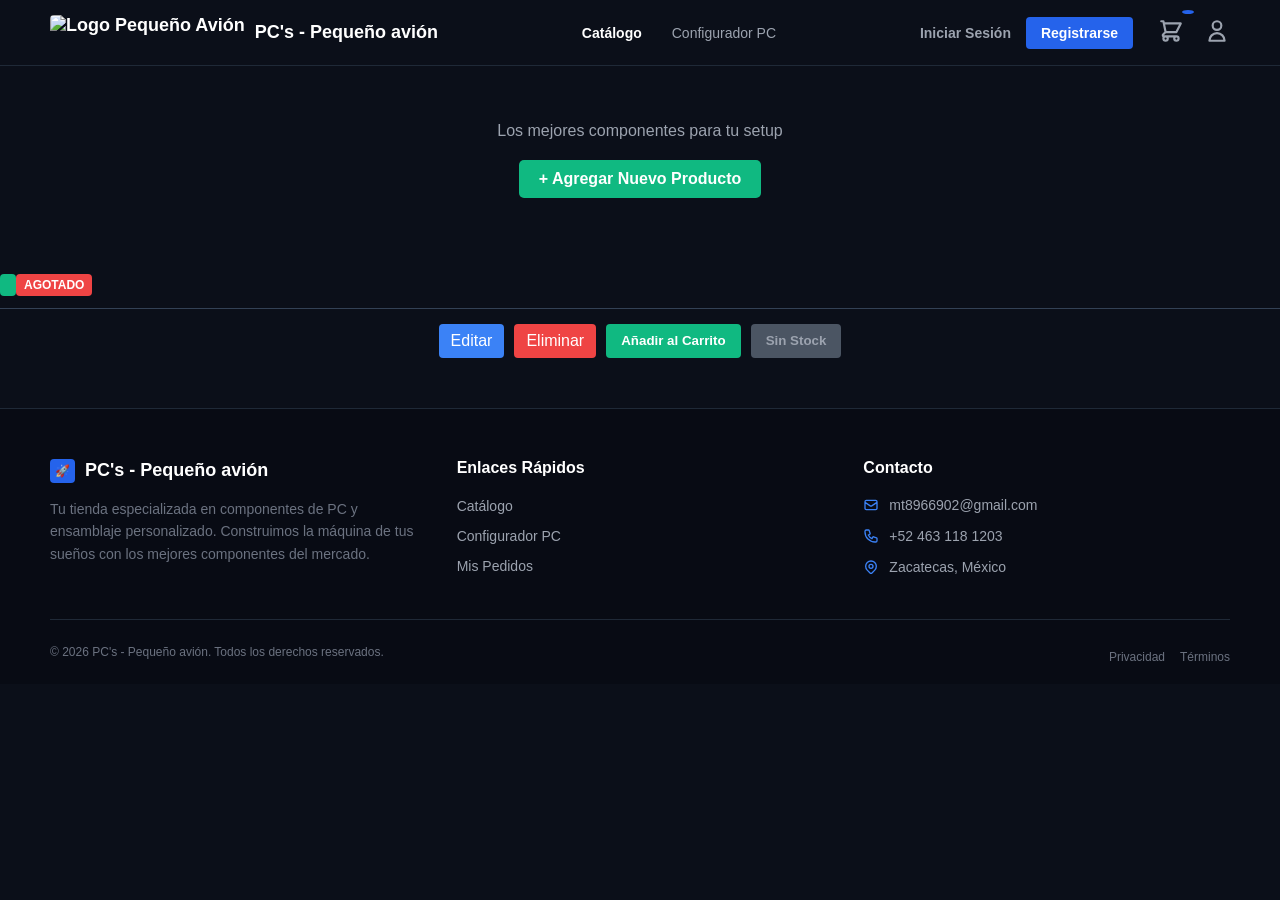
<file: src/main/resources/templates/index.html>
<!DOCTYPE html>
<!-- =========================================================
     VISTA: catalogo.html
     Página del catálogo de productos de la tienda.
     
     Muestra:
     - Productos dinámicos
     - Carrito de compras
     - Opciones administrativas
     - Navbar dinámica según sesión
     ========================================================= -->

<html xmlns:th="http://www.thymeleaf.org"
      xmlns:sec="http://www.thymeleaf.org/extras/spring-security">

    <head>
        <meta charset="UTF-8">

        <!-- Título dinámico enviado desde el controlador -->
        <title th:text="${titulo}"></title>

        <!-- Favicon de la aplicación -->
        <link rel="icon" type="image/png" th:href="@{/img/favicon.png}">

        <!-- Hoja de estilos principal -->
        <link rel="stylesheet" th:href="@{/css/style.css}">
        <!-- /head -->
    </head>

    <!-- Estilos generales de la página -->
    <body style="background-color: #0b0f19; color: white; margin: 0; font-family: sans-serif;">

        <!-- ================= NAVBAR SUPERIOR ================= -->
        <!-- Cambia dependiendo si el usuario inició sesión -->
        <nav style="display: flex; justify-content: space-between; align-items: center; padding: 15px 50px; background-color: #0b0f19; border-bottom: 1px solid #1f2937;">

            <!-- Logo + nombre de la tienda -->
            <a th:href="@{/}" style="font-size: 18px; font-weight: bold; color: white; text-decoration: none; display: flex; align-items: center; gap: 10px;">

                <!-- Imagen del logo -->
                <img th:src="@{/img/favicon.png}" alt="Logo Pequeño Avión"
                     style="height: 35px; width: auto; border-radius: 4px;">

                PC's - Pequeño avión
            </a>

            <!-- Enlaces principales -->
            <div style="display: flex; gap: 30px;">

                <!-- Catálogo resaltado porque es la vista actual -->
                <a th:href="@{/catalogo}"
                   style="color: white; text-decoration: none; font-size: 14px; font-weight: bold;">
                    Catálogo
                </a>

                <!-- Acceso al configurador -->
                <a th:href="@{/configurador}"
                   style="color: #9ca3af; text-decoration: none; font-size: 14px; transition: 0.3s;"
                   onmouseover="this.style.color = 'white'"
                   onmouseout="this.style.color = '#9ca3af'">
                    Configurador PC
                </a>
            </div>

            <!-- Zona derecha: sesión, carrito y perfil -->
            <div style="display: flex; gap: 25px; align-items: center;">

                <!-- CASO 1: Usuario NO logueado -->
                <span th:if="${!logueado}"
                      style="display: flex; gap: 15px; align-items: center;">

                    <a th:href="@{/login}"
                       style="color: #9ca3af; text-decoration: none; font-size: 14px; font-weight: bold;">
                        Iniciar Sesión
                    </a>

                    <a th:href="@{/registro}"
                       style="background: #2563eb; color: white; padding: 8px 15px; text-decoration: none; border-radius: 4px; font-size: 14px; font-weight: bold;">
                        Registrarse
                    </a>
                </span>
                <!-- /CASO 1 -->

                <!-- CASO 2: Usuario SÍ logueado -->
                <span th:if="${logueado}"
                      style="display: flex; gap: 20px; align-items: center;">

                    <!-- Ícono del carrito -->
                    <a th:href="@{/carrito}"
                       style="color: #9ca3af; text-decoration: none; position: relative;"
                       title="Ver Carrito">

                        <svg xmlns="http://www.w3.org/2000/svg"
                             fill="none"
                             viewBox="0 0 24 24"
                             stroke="currentColor"
                             style="width: 26px; height: 26px;">

                        <path stroke-linecap="round"
                              stroke-linejoin="round"
                              stroke-width="2"
                              d="M3 3h2l.4 2M7 13h10l4-8H5.4M7 13L5.4 5M7 13l-2.293 2.293c-.63.63-.184 1.707.707 1.707H17m0 0a2 2 0 100 4 2 2 0 000-4zm-8 2a2 2 0 11-4 0 2 2 0 014 0z" />
                        </svg>

                        <!-- Badge dinámico del carrito -->
                        <!-- Si cantidadCarrito es null -> muestra 0 -->
                        <span id="cart-badge"
                              th:text="${cantidadCarrito != null ? cantidadCarrito : 0}"
                              style="position: absolute; top: -8px; right: -10px; background: #2563eb; color: white; border-radius: 50%; padding: 2px 6px; font-size: 11px; font-weight: bold;">
                        </span>
                    </a>

                    <!-- Ícono de perfil -->
                    <a th:href="@{/perfil}"
                       style="color: #9ca3af; text-decoration: none;"
                       title="Mi Cuenta">

                        <svg xmlns="http://www.w3.org/2000/svg"
                             fill="none"
                             viewBox="0 0 24 24"
                             stroke="currentColor"
                             style="width: 26px; height: 26px;">

                        <path stroke-linecap="round"
                              stroke-linejoin="round"
                              stroke-width="2"
                              d="M16 7a4 4 0 11-8 0 4 4 0 018 0zM12 14a7 7 0 00-7 7h14a7 7 0 00-7-7z" />
                        </svg>
                    </a>
                </span>
                <!-- /CASO 2 -->
            </div>
        </nav>
        <!-- /nav -->

        <!-- ================= CABECERA DEL CATÁLOGO ================= -->
        <div class="header"
             style="text-align: center; padding: 40px 20px; position: relative;">

            <!-- Título principal -->
            <h1 th:text="${titulo}" style="margin: 0 0 10px 0;"></h1>

            <!-- Texto secundario -->
            <p style="color: #9ca3af; margin-bottom: 20px;">
                Los mejores componentes para tu setup
            </p>

            <!-- Botón visible solo para administradores -->
            <div th:if="${esAdmin}">

                <!-- Redirige al formulario de nuevo producto -->
                <a th:href="@{/nuevo}"
                   style="background-color: #10b981; color: white; padding: 10px 20px; text-decoration: none; border-radius: 5px; font-weight: bold; display: inline-block;">

                    + Agregar Nuevo Producto
                </a>
            </div>
        </div>
        <!-- /header -->

        <!-- ================= CUADRÍCULA DE PRODUCTOS ================= -->
        <div class="grid">

            <!-- Recorre todos los productos enviados desde Spring -->
            <div class="card" th:each="p : ${listaProductos}">

                <!-- Imagen del producto -->
                <div class="image-container">

                    <!-- Si no existe imagen, usa placeholder -->
                    <img th:src="${p.imagenUrl != null && p.imagenUrl != ''} ? ${p.imagenUrl} : 'https://via.placeholder.com/150'"
                         class="product-img">
                </div>

                <!-- SKU -->
                <span class="sku" th:text="'SKU: ' + ${p.sku}"></span>

                <!-- Nombre -->
                <h3 th:text="${p.nombre}"></h3>

                <!-- Marca y modelo -->
                <p th:text="${p.marca} + ' | ' + ${p.modelo}"></p>

                <!-- Precio formateado -->
                <div class="price"
                     th:text="'$' + ${#numbers.formatDecimal(p.precio, 1, 'COMMA', 2, 'POINT')}">
                </div>

                <!-- Stock disponible -->
                <span th:if="${p.stock > 0}"
                      class="badge"
                      th:text="${p.stock} + ' en stock'"
                      style="background: #10b981; padding: 4px 8px; border-radius: 4px; font-size: 12px; font-weight: bold;">
                </span>

                <!-- Producto agotado -->
                <span th:if="${p.stock <= 0}"
                      class="badge"
                      style="background: #ef4444; padding: 4px 8px; border-radius: 4px; font-size: 12px; font-weight: bold;">

                    AGOTADO
                </span>

                <!-- Zona de acciones -->
                <div class="card-actions"
                     style="margin-top: 15px; border-top: 1px solid #334155; padding-top: 15px; display: flex; gap: 10px; justify-content: center; flex-wrap: wrap;">

                    <!-- Botón Editar (solo admin) -->
                    <a th:if="${esAdmin}"
                       th:href="@{/editar/{id}(id=${p.id})}"
                       class="btn-edit"
                       style="background: #3b82f6; color: white; padding: 8px 12px; text-decoration: none; border-radius: 4px;">

                        Editar
                    </a>

                    <!-- Botón Eliminar (solo admin) -->
                    <a th:if="${esAdmin}"
                       th:href="@{/eliminar/{id}(id=${p.id})}"
                       class="btn-delete"
                       onclick="return confirm('¿Estás seguro de eliminar este producto?');"
                       style="background: #ef4444; color: white; padding: 8px 12px; text-decoration: none; border-radius: 4px;">

                        Eliminar
                    </a>

                    <!-- Botón añadir al carrito -->
                    <button th:if="${p.stock > 0}"
                            type="button"
                            class="btn-comprar"
                            th:onclick="'agregarAlCarrito(' + ${p.id} + ')'"
                            style="background: #10b981; color: white; border: none; padding: 8px 15px; border-radius: 4px; cursor: pointer; font-weight: bold;">

                        Añadir al Carrito
                    </button>

                    <!-- Botón deshabilitado si no hay stock -->
                    <button th:if="${p.stock <= 0}"
                            type="button"
                            class="btn-comprar"
                            disabled
                            style="background: #4b5563; color: #9ca3af; border: none; padding: 8px 15px; border-radius: 4px; cursor: not-allowed; font-weight: bold;">

                        Sin Stock
                    </button>

                </div>
                <!-- /card-actions -->

            </div>
            <!-- /card -->

        </div>
        <!-- /grid -->

        <!-- ================= SCRIPT DEL CARRITO ================= -->
        <!-- Añade productos sin recargar la página -->
        <script>

            /* Función para agregar productos al carrito */
            function agregarAlCarrito(productoId) {

                /* Petición AJAX al backend */
                fetch('/carrito/agregar-ajax/' + productoId, {
                    method: 'POST'
                })

                        /* Convierte la respuesta a texto */
                        .then(response => response.text())

                        /* Actualiza el badge del carrito */
                        .then(cantidadActualizada => {
                            document.getElementById('cart-badge').innerText =
                                    cantidadActualizada;
                        })

                        /* Manejo básico de errores */
                        .catch(error =>
                            console.error('Hubo un error:', error)
                        );
            }

        </script>
        <!-- /script -->

        <!-- /body -->
    </body>

    <!-- ================= FOOTER ================= -->
    <footer style="background-color: #080b14; border-top: 1px solid #1f2937; padding: 50px 50px 20px 50px; color: #9ca3af; font-family: sans-serif; margin-top: 50px;">

        <!-- Contenedor principal -->
        <div style="max-width: 1200px; margin: 0 auto; display: flex; flex-wrap: wrap; justify-content: space-between; gap: 40px;">

            <!-- Columna: Logo y descripción -->
            <div style="flex: 1; min-width: 250px;">

                <!-- Logo del footer -->
                <a th:href="@{/}"
                   style="font-size: 18px; font-weight: bold; color: white; text-decoration: none; display: flex; align-items: center; gap: 10px; margin-bottom: 15px;">

                    <span style="background: #2563eb; padding: 5px; border-radius: 4px; font-size: 12px;">
                        🚀
                    </span>

                    PC's - Pequeño avión
                </a>

                <!-- Descripción de la tienda -->
                <p style="font-size: 14px; line-height: 1.6; color: #6b7280;">
                    Tu tienda especializada en componentes de PC y ensamblaje personalizado.
                    Construimos la máquina de tus sueños con los mejores componentes del mercado.
                </p>
            </div>

            <!-- Columna: enlaces rápidos -->
            <div style="flex: 1; min-width: 200px;">

                <h3 style="color: white; font-size: 16px; margin-top: 0; margin-bottom: 20px;">
                    Enlaces Rápidos
                </h3>

                <ul style="list-style: none; padding: 0; margin: 0; display: flex; flex-direction: column; gap: 12px;">

                    <li>
                        <a th:href="@{/catalogo}"
                           style="color: #9ca3af; text-decoration: none; font-size: 14px; transition: color 0.3s;"
                           onmouseover="this.style.color = 'white'"
                           onmouseout="this.style.color = '#9ca3af'">

                            Catálogo
                        </a>
                    </li>

                    <li>
                        <a th:href="@{/configurador}"
                           style="color: #9ca3af; text-decoration: none; font-size: 14px; transition: color 0.3s;"
                           onmouseover="this.style.color = 'white'"
                           onmouseout="this.style.color = '#9ca3af'">

                            Configurador PC
                        </a>
                    </li>

                    <li>
                        <a th:href="@{/mis-pedidos}"
                           style="color: #9ca3af; text-decoration: none; font-size: 14px; transition: color 0.3s;"
                           onmouseover="this.style.color = 'white'"
                           onmouseout="this.style.color = '#9ca3af'">

                            Mis Pedidos
                        </a>
                    </li>

                </ul>
            </div>

            <!-- Columna: información de contacto -->
            <div style="flex: 1; min-width: 250px;">

                <h3 style="color: white; font-size: 16px; margin-top: 0; margin-bottom: 20px;">
                    Contacto
                </h3>

                <ul style="list-style: none; padding: 0; margin: 0; display: flex; flex-direction: column; gap: 15px; font-size: 14px;">

                    <!-- Correo electrónico -->
                    <li style="display: flex; align-items: center; gap: 10px;">

                        <svg xmlns="http://www.w3.org/2000/svg"
                             width="16"
                             height="16"
                             fill="none"
                             viewBox="0 0 24 24"
                             stroke="#3b82f6">

                        <path stroke-linecap="round"
                              stroke-linejoin="round"
                              stroke-width="2"
                              d="M3 8l7.89 5.26a2 2 0 002.22 0L21 8M5 19h14a2 2 0 002-2V7a2 2 0 00-2-2H5a2 2 0 00-2 2v10a2 2 0 002 2z"/>
                        </svg>

                        <a href="mailto:mt8966902@gmail.com"
                           style="color: #9ca3af; text-decoration: none; transition: color 0.3s;"
                           onmouseover="this.style.color = 'white'"
                           onmouseout="this.style.color = '#9ca3af'">

                            mt8966902@gmail.com
                        </a>
                    </li>

                    <!-- Número telefónico -->
                    <li style="display: flex; align-items: center; gap: 10px;">

                        <svg xmlns="http://www.w3.org/2000/svg"
                             width="16"
                             height="16"
                             fill="none"
                             viewBox="0 0 24 24"
                             stroke="#3b82f6">

                        <path stroke-linecap="round"
                              stroke-linejoin="round"
                              stroke-width="2"
                              d="M3 5a2 2 0 012-2h3.28a1 1 0 01.948.684l1.498 4.493a1 1 0 01-.502 1.21l-2.257 1.13a11.042 11.042 0 005.516 5.516l1.13-2.257a1 1 0 011.21-.502l4.493 1.498a1 1 0 01.684.949V19a2 2 0 01-2 2h-1C9.716 21 3 14.284 3 6V5z"/>
                        </svg>

                        <a href="tel:+524631181203"
                           style="color: #9ca3af; text-decoration: none; transition: color 0.3s;"
                           onmouseover="this.style.color = 'white'"
                           onmouseout="this.style.color = '#9ca3af'">

                            +52 463 118 1203
                        </a>
                    </li>

                    <!-- Ubicación -->
                    <li style="display: flex; align-items: center; gap: 10px;">

                        <svg xmlns="http://www.w3.org/2000/svg"
                             width="16"
                             height="16"
                             fill="none"
                             viewBox="0 0 24 24"
                             stroke="#3b82f6">

                        <path stroke-linecap="round"
                              stroke-linejoin="round"
                              stroke-width="2"
                              d="M17.657 16.657L13.414 20.9a1.998 1.998 0 01-2.827 0l-4.244-4.243a8 8 0 1111.314 0z"/>

                        <path stroke-linecap="round"
                              stroke-linejoin="round"
                              stroke-width="2"
                              d="M15 11a3 3 0 11-6 0 3 3 0 016 0z"/>
                        </svg>

                        <span>Zacatecas, México</span>
                    </li>

                </ul>
            </div>

        </div>

        <!-- Línea divisora -->
        <hr style="border: none; border-top: 1px solid #1f2937; margin: 40px auto 20px auto; max-width: 1200px;">

        <!-- Barra inferior del footer -->
        <div style="max-width: 1200px; margin: 0 auto; display: flex; flex-wrap: wrap; justify-content: space-between; align-items: center; font-size: 12px; color: #6b7280;">

            <!-- Copyright -->
            <p style="margin: 0;">
                &copy; 2026 PC's - Pequeño avión. Todos los derechos reservados.
            </p>

            <!-- Enlaces legales -->
            <div style="display: flex; gap: 15px; margin-top: 10px;">

                <a href="#"
                   style="color: #6b7280; text-decoration: none; transition: color 0.3s;"
                   onmouseover="this.style.color = 'white'"
                   onmouseout="this.style.color = '#6b7280'">

                    Privacidad
                </a>

                <a href="#"
                   style="color: #6b7280; text-decoration: none; transition: color 0.3s;"
                   onmouseover="this.style.color = 'white'"
                   onmouseout="this.style.color = '#6b7280'">

                    Términos
                </a>
            </div>

        </div>

    </footer>
    <!-- /footer -->

</html>
<!-- /html -->
</file>
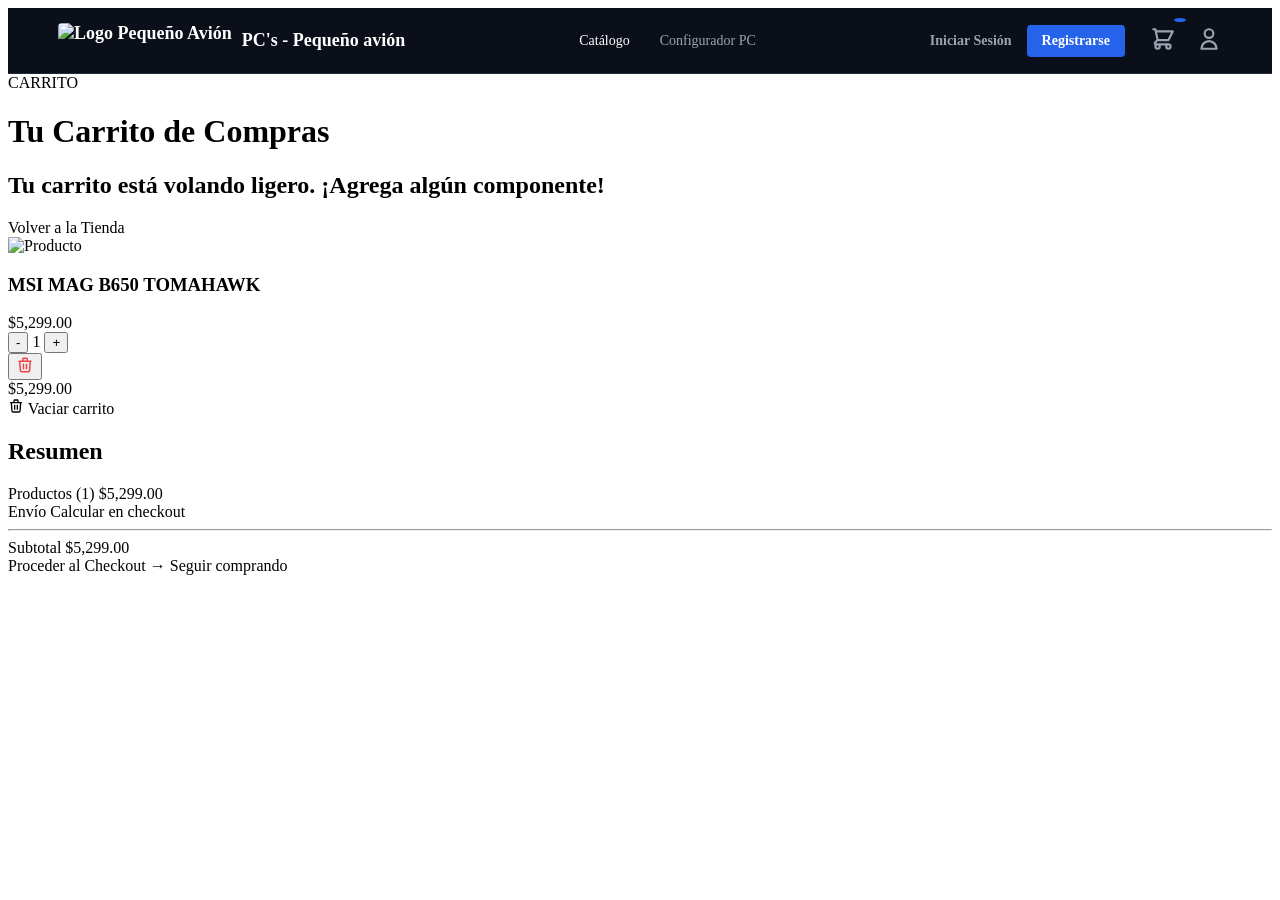
<file: src/main/resources/templates/carrito.html>
<!DOCTYPE html>
<html xmlns:th="http://www.thymeleaf.org">

    <head>
        <!-- Configuración básica de la página -->
        <meta charset="UTF-8">

        <!-- Título de la pestaña -->
        <title>Tu Carrito - Pequeño Avión</title>

        <!-- Ícono de la página -->
        <link rel="icon" type="image/png" th:href="@{/img/favicon.png}">

        <!-- Hoja de estilos principal -->
        <link rel="stylesheet" th:href="@{/css/style.css}">
    </head>

    <body>

        <!-- ===== INICIA NAVBAR ===== -->
        <nav style="display: flex; justify-content: space-between; align-items: center; padding: 15px 50px; background-color: #0b0f19; border-bottom: 1px solid #1f2937;">

            <!-- Logo y nombre de la tienda -->
            <a th:href="@{/}" style="font-size: 18px; font-weight: bold; color: white; text-decoration: none; display: flex; align-items: center; gap: 10px;">

                <img th:src="@{/img/favicon.png}" alt="Logo Pequeño Avión" style="height: 35px; width: auto; border-radius: 4px;">

                PC's - Pequeño avión
            </a>

            <!-- Enlaces principales -->
            <div style="display: flex; gap: 30px;">
                <a th:href="@{/catalogo}" style="color: white; text-decoration: none; font-size: 14px;">Catálogo</a>

                <a th:href="@{/configurador}" 
                   style="color: #9ca3af; text-decoration: none; font-size: 14px; transition: 0.3s;"
                   onmouseover="this.style.color = 'white'"
                   onmouseout="this.style.color = '#9ca3af'">
                    Configurador PC
                </a>
            </div>

            <!-- Zona de usuario -->
            <div style="display: flex; gap: 25px; align-items: center;">

                <!-- Opciones si NO ha iniciado sesión -->
                <span th:if="${!logueado}" style="display: flex; gap: 15px; align-items: center;">

                    <a th:href="@{/login}" 
                       style="color: #9ca3af; text-decoration: none; font-size: 14px; font-weight: bold;">
                        Iniciar Sesión
                    </a>

                    <a th:href="@{/registro}" 
                       style="background: #2563eb; color: white; padding: 8px 15px; text-decoration: none; border-radius: 4px; font-size: 14px; font-weight: bold;">
                        Registrarse
                    </a>
                </span>

                <!-- Opciones si SÍ ha iniciado sesión -->
                <span th:if="${logueado}" style="display: flex; gap: 20px; align-items: center;">

                    <!-- Botón del carrito -->
                    <a th:href="@{/carrito}" 
                       style="color: #9ca3af; text-decoration: none; position: relative;" 
                       title="Ver Carrito">

                        <!-- Icono carrito -->
                        <svg xmlns="http://www.w3.org/2000/svg" fill="none" viewBox="0 0 24 24" stroke="currentColor" style="width: 26px; height: 26px;">
                        <path stroke-linecap="round" stroke-linejoin="round" stroke-width="2"
                              d="M3 3h2l.4 2M7 13h10l4-8H5.4M7 13L5.4 5M7 13l-2.293 2.293c-.63.63-.184 1.707.707 1.707H17m0 0a2 2 0 100 4 2 2 0 000-4zm-8 2a2 2 0 11-4 0 2 2 0 014 0z" />
                        </svg>

                        <!-- Cantidad de productos -->
                        <span id="cart-badge"
                              th:text="${cantidadCarrito != null ? cantidadCarrito : 0}"
                              style="position: absolute; top: -8px; right: -10px; background: #2563eb; color: white; border-radius: 50%; padding: 2px 6px; font-size: 11px; font-weight: bold;">
                        </span>
                    </a>

                    <!-- Botón perfil -->
                    <a th:href="@{/perfil}" 
                       style="color: #9ca3af; text-decoration: none;" 
                       title="Mi Cuenta">

                        <svg xmlns="http://www.w3.org/2000/svg" fill="none" viewBox="0 0 24 24" stroke="currentColor" style="width: 26px; height: 26px;">
                        <path stroke-linecap="round" stroke-linejoin="round" stroke-width="2"
                              d="M16 7a4 4 0 11-8 0 4 4 0 018 0zM12 14a7 7 0 00-7 7h14a7 7 0 00-7-7z" />
                        </svg>
                    </a>
                </span>
            </div>
        </nav>
        <!-- ===== FINALIZA NAVBAR ===== -->


        <!-- ===== INICIA CONTENEDOR PRINCIPAL ===== -->
        <div class="cart-wrapper">

            <!-- Título principal -->
            <div class="cart-header-title">
                <span class="subtitle">CARRITO</span>
                <h1>Tu Carrito de Compras</h1>
            </div>


            <!-- ===== CARRITO VACÍO ===== -->
            <div th:if="${carrito.isEmpty()}" class="empty-cart-message">

                <!-- Mensaje de carrito vacío -->
                <h2>Tu carrito está volando ligero. ¡Agrega algún componente!</h2>

                <!-- Botón para volver -->
                <a th:href="@{/catalogo}" class="btn-outline">
                    Volver a la Tienda
                </a>
            </div>
            <!-- ===== FINALIZA CARRITO VACÍO ===== -->


            <!-- ===== INICIA CARRITO CON PRODUCTOS ===== -->
            <div th:unless="${carrito.isEmpty()}" class="cart-grid">

                <!-- ===== COLUMNA DE PRODUCTOS ===== -->
                <div class="cart-items-column">

                    <!-- Recorre todos los productos -->
                    <div class="cart-item-card" th:each="item : ${carrito}">

                        <!-- Imagen del producto -->
                        <div class="item-img-container">
                            <img th:src="${item.imagenUrl != null ? item.imagenUrl : 'https://via.placeholder.com/100'}"
                                 alt="Producto">
                        </div>

                        <!-- Información del producto -->
                        <div class="item-info">

                            <!-- Nombre -->
                            <h3 th:text="${item.nombre}">
                                MSI MAG B650 TOMAHAWK
                            </h3>

                            <!-- Precio unitario -->
                            <span class="price-blue" th:text="'$' + ${item.precioUnitario}">
                                $5,299.00
                            </span>

                            <!-- Acciones del producto -->
                            <div class="item-actions">

                                <!-- Selector de cantidad -->
                                <div class="qty-selector">

                                    <!-- Restar cantidad -->
                                    <button type="button"
                                            class="btn-qty"
                                            th:onclick="|actualizarCarrito(${item.productoId}, 'restar')|">
                                        -
                                    </button>

                                    <!-- Cantidad actual -->
                                    <span class="qty-number" th:text="${item.cantidad}">
                                        1
                                    </span>

                                    <!-- Aumentar cantidad -->
                                    <button type="button"
                                            class="btn-qty"
                                            th:onclick="|actualizarCarrito(${item.productoId}, 'sumar')|">
                                        +
                                    </button>
                                </div>

                                <!-- Eliminar producto -->
                                <button type="button"
                                        class="btn-trash"
                                        th:onclick="|actualizarCarrito(${item.productoId}, 'eliminar')|">

                                    <svg xmlns="http://www.w3.org/2000/svg"
                                         width="18"
                                         height="18"
                                         fill="none"
                                         viewBox="0 0 24 24"
                                         stroke="#ef4444">

                                    <path stroke-linecap="round"
                                          stroke-linejoin="round"
                                          stroke-width="2"
                                          d="M19 7l-.867 12.142A2 2 0 0116.138 21H7.862a2 2 0 01-1.995-1.858L5 7m5 4v6m4-6v6m1-10V4a1 1 0 00-1-1h-4a1 1 0 00-1 1v3M4 7h16" />
                                    </svg>
                                </button>
                            </div>
                        </div>

                        <!-- Subtotal del producto -->
                        <div class="item-total-price">
                            <span th:text="'$' + ${item.subtotal}">
                                $5,299.00
                            </span>
                        </div>
                    </div>

                    <!-- Vaciar carrito -->
                    <div class="empty-cart-action">

                        <a th:href="@{/carrito/vaciar}" class="link-red">

                            <svg xmlns="http://www.w3.org/2000/svg"
                                 width="16"
                                 height="16"
                                 fill="none"
                                 viewBox="0 0 24 24"
                                 stroke="currentColor">

                            <path stroke-linecap="round"
                                  stroke-linejoin="round"
                                  stroke-width="2"
                                  d="M19 7l-.867 12.142A2 2 0 0116.138 21H7.862a2 2 0 01-1.995-1.858L5 7m5 4v6m4-6v6m1-10V4a1 1 0 00-1-1h-4a1 1 0 00-1 1v3M4 7h16" />
                            </svg>

                            Vaciar carrito
                        </a>
                    </div>
                </div>
                <!-- ===== FINALIZA COLUMNA DE PRODUCTOS ===== -->


                <!-- ===== INICIA RESUMEN DE COMPRA ===== -->
                <div class="cart-summary-column">

                    <div class="summary-box">

                        <!-- Título resumen -->
                        <h2>Resumen</h2>

                        <!-- Total de productos -->
                        <div class="summary-row">

                            <span th:text="'Productos (' + ${cantidadCarrito != null ? cantidadCarrito : carrito.size()} + ')'">
                                Productos (1)
                            </span>

                            <span th:text="'$' + ${total}">
                                $5,299.00
                            </span>
                        </div>

                        <!-- Información de envío -->
                        <div class="summary-row">
                            <span>Envío</span>
                            <span class="text-green">Calcular en checkout</span>
                        </div>

                        <!-- Línea divisora -->
                        <hr class="summary-divider">

                        <!-- Subtotal -->
                        <div class="summary-row subtotal-row">

                            <span>Subtotal</span>

                            <span th:text="'$' + ${total}">
                                $5,299.00
                            </span>
                        </div>

                        <!-- Botón checkout -->
                        <a th:href="@{/checkout}" class="btn-checkout">
                            Proceder al Checkout &rarr;
                        </a>

                        <!-- Seguir comprando -->
                        <a th:href="@{/catalogo}" class="btn-outline">
                            Seguir comprando
                        </a>
                    </div>
                </div>
                <!-- ===== FINALIZA RESUMEN DE COMPRA ===== -->

            </div>
            <!-- ===== FINALIZA CARRITO CON PRODUCTOS ===== -->

        </div>
        <!-- ===== FINALIZA CONTENEDOR PRINCIPAL ===== -->


        <!-- ===== INICIA JAVASCRIPT ===== -->
        <script>

            // Actualiza el carrito sin recargar manualmente
            function actualizarCarrito(id, accion) {

                // Envía petición al controlador Spring Boot
                fetch('/carrito/modificar/' + id + '/' + accion, {
                    method: 'POST'
                })

                        // Convierte la respuesta a JSON
                        .then(response => response.json())

                        // Si todo salió bien, recarga la página
                        .then(data => {

                            if (data.status === "ok") {
                                window.location.reload();
                            }
                        })

                        // Muestra errores en consola
                        .catch(error => console.error("Error:", error));
            }

        </script>
        <!-- ===== FINALIZA JAVASCRIPT ===== -->

    </body>

</html>
</file>
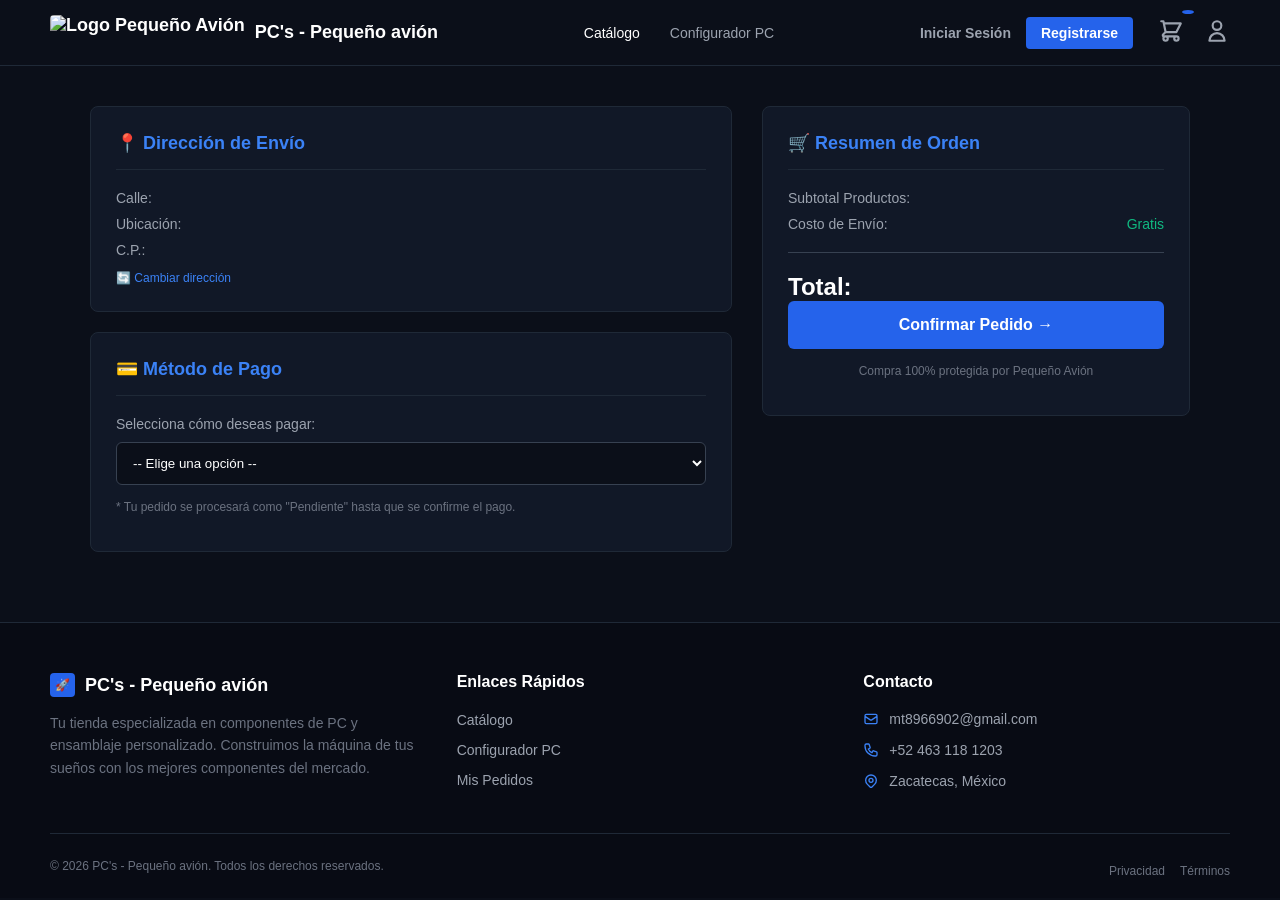
<file: src/main/resources/templates/checkout.html>
<!DOCTYPE html>
<html xmlns:th="http://www.thymeleaf.org">
    <head>
        <meta charset="UTF-8">
        <title>Finalizar Compra - Pequeño Avión</title>
        <link rel="icon" type="image/png" th:href="@{/img/favicon.png}">
        <style>
            body {
                margin: 0;
                font-family: sans-serif;
                background-color: #0b0f19;
                color: white;
            }
            .checkout-container {
                max-width: 1100px;
                margin: 40px auto;
                padding: 0 20px;
                display: grid;
                grid-template-columns: 1.5fr 1fr;
                gap: 30px;
            }
            .section-card {
                background: #111827;
                border: 1px solid #1f2937;
                border-radius: 8px;
                padding: 25px;
                margin-bottom: 20px;
            }
            h2 {
                margin-top: 0;
                font-size: 18px;
                border-bottom: 1px solid #1f2937;
                padding-bottom: 15px;
                margin-bottom: 20px;
                color: #3b82f6;
            }
            .info-row {
                display: flex;
                justify-content: space-between;
                margin-bottom: 10px;
                font-size: 14px;
                color: #9ca3af;
            }
            .info-row strong {
                color: white;
            }

            .form-select {
                width: 100%;
                background: #0b0f19;
                color: white;
                border: 1px solid #374151;
                padding: 12px;
                border-radius: 6px;
                outline: none;
            }
            .btn-confirmar {
                width: 100%;
                background: #2563eb;
                color: white;
                border: none;
                padding: 15px;
                border-radius: 6px;
                font-weight: bold;
                cursor: pointer;
                font-size: 16px;
                transition: 0.3s;
            }
            .btn-confirmar:hover {
                background: #1d4ed8;
                transform: translateY(-2px);
            }
            .total-row {
                border-top: 1px solid #374151;
                margin-top: 20px;
                padding-top: 20px;
                font-size: 24px;
                font-weight: bold;
                display: flex;
                justify-content: space-between;
            }
        </style>
    </head>
    <body>

        <nav style="display: flex; justify-content: space-between; align-items: center; padding: 15px 50px; background-color: #0b0f19; border-bottom: 1px solid #1f2937;">
            <!-- Logo -->
            <a th:href="@{/}" style="font-size: 18px; font-weight: bold; color: white; text-decoration: none; display: flex; align-items: center; gap: 10px;">

                <img th:src="@{/img/favicon.png}" alt="Logo Pequeño Avión" style="height: 35px; width: auto; border-radius: 4px;"> 

                PC's - Pequeño avión
            </a>

            <div style="display: flex; gap: 30px;">
                <a th:href="@{/catalogo}" style="color: white; text-decoration: none; font-size: 14px;">Catálogo</a>
                <a th:href="@{/configurador}" style="color: #9ca3af; text-decoration: none; font-size: 14px; transition: 0.3s;" onmouseover="this.style.color = 'white'" onmouseout="this.style.color = '#9ca3af'">Configurador PC</a>
            </div>

            <div style="display: flex; gap: 25px; align-items: center;">
                <span th:if="${!logueado}" style="display: flex; gap: 15px; align-items: center;">
                    <a th:href="@{/login}" style="color: #9ca3af; text-decoration: none; font-size: 14px; font-weight: bold;">Iniciar Sesión</a>
                    <a th:href="@{/registro}" style="background: #2563eb; color: white; padding: 8px 15px; text-decoration: none; border-radius: 4px; font-size: 14px; font-weight: bold;">Registrarse</a>
                </span>

                <span th:if="${logueado}" style="display: flex; gap: 20px; align-items: center;">
                    <a th:href="@{/carrito}" style="color: #9ca3af; text-decoration: none; position: relative;" title="Ver Carrito">
                        <svg xmlns="http://www.w3.org/2000/svg" fill="none" viewBox="0 0 24 24" stroke="currentColor" style="width: 26px; height: 26px;">
                        <path stroke-linecap="round" stroke-linejoin="round" stroke-width="2" d="M3 3h2l.4 2M7 13h10l4-8H5.4M7 13L5.4 5M7 13l-2.293 2.293c-.63.63-.184 1.707.707 1.707H17m0 0a2 2 0 100 4 2 2 0 000-4zm-8 2a2 2 0 11-4 0 2 2 0 014 0z" />
                        </svg>
                        <span id="cart-badge" th:text="${cantidadCarrito != null ? cantidadCarrito : 0}" style="position: absolute; top: -8px; right: -10px; background: #2563eb; color: white; border-radius: 50%; padding: 2px 6px; font-size: 11px; font-weight: bold;"></span>
                    </a>
                    <a th:href="@{/perfil}" style="color: #9ca3af; text-decoration: none;" title="Mi Cuenta">
                        <svg xmlns="http://www.w3.org/2000/svg" fill="none" viewBox="0 0 24 24" stroke="currentColor" style="width: 26px; height: 26px;">
                        <path stroke-linecap="round" stroke-linejoin="round" stroke-width="2" d="M16 7a4 4 0 11-8 0 4 4 0 018 0zM12 14a7 7 0 00-7 7h14a7 7 0 00-7-7z" />
                        </svg>
                    </a>
                </span>
            </div>
        </nav>

        <div class="checkout-container">

            <div>
                <div class="section-card">
                    <h2>📍 Dirección de Envío</h2>
                    <div class="info-row"><span>Calle:</span> <strong th:text="${direccion.calle + ' #' + direccion.numExterior}"></strong></div>
                    <div class="info-row"><span>Ubicación:</span> <strong th:text="${direccion.municipio + ', ' + direccion.estado}"></strong></div>
                    <div class="info-row"><span>C.P.:</span> <strong th:text="${direccion.codigoPostal}"></strong></div>

                    <a th:href="@{/direcciones(origen='checkout')}" style="color: #3b82f6; font-size: 12px; text-decoration: none;">🔄 Cambiar dirección</a>
                </div>

                <div class="section-card">
                    <h2>💳 Método de Pago</h2>
                    <form th:action="@{/confirmar-pedido}" method="post" id="formCheckout">
                        <label style="display: block; margin-bottom: 10px; font-size: 14px; color: #9ca3af;">Selecciona cómo deseas pagar:</label>

                        <select name="metodoPago" class="form-select" required>
                            <option value="" disabled selected>-- Elige una opción --</option>
                            <option value="Tarjeta de Crédito/Débito">Tarjeta de Crédito/Débito</option>
                            <option value="PayPal">PayPal</option>
                            <option value="Transferencia Bancaria">Transferencia Bancaria</option>
                            <option value="Pago en OXXO">Pago en OXXO</option>
                        </select>
                        <p style="font-size: 12px; color: #6b7280; margin-top: 15px;">* Tu pedido se procesará como "Pendiente" hasta que se confirme el pago.</p>
                    </form>
                </div>
            </div>

            <div>
                <div class="section-card" style="position: sticky; top: 20px;">
                    <h2>🛒 Resumen de Orden</h2>

                    <div class="info-row">
                        <span>Subtotal Productos:</span> 
                        <span th:text="'$' + ${#numbers.formatDecimal(subtotal, 1, 'COMMA', 2, 'POINT')}"></span>
                    </div>

                    <div class="info-row">
                        <span>Costo de Envío:</span> 
                        <span style="color: #10b981;">Gratis</span>
                    </div>

                    <div class="total-row">
                        <span>Total:</span>
                        <span th:text="'$' + ${#numbers.formatDecimal(total, 1, 'COMMA', 2, 'POINT')}"></span>
                    </div>

                    <button type="submit" form="formCheckout" class="btn-confirmar">Confirmar Pedido →</button>
                    <p style="text-align: center; font-size: 12px; color: #6b7280; margin-top: 15px;">Compra 100% protegida por Pequeño Avión</p>
                </div>
            </div>

        </div>
    </body>
    <footer style="background-color: #080b14; border-top: 1px solid #1f2937; padding: 50px 50px 20px 50px; color: #9ca3af; font-family: sans-serif; margin-top: 50px;">
            
            <div style="max-width: 1200px; margin: 0 auto; display: flex; flex-wrap: wrap; justify-content: space-between; gap: 40px;">
                
                <div style="flex: 1; min-width: 250px;">
                    <a th:href="@{/}" style="font-size: 18px; font-weight: bold; color: white; text-decoration: none; display: flex; align-items: center; gap: 10px; margin-bottom: 15px;">
                        <span style="background: #2563eb; padding: 5px; border-radius: 4px; font-size: 12px;">🚀</span> PC's - Pequeño avión
                    </a>
                    <p style="font-size: 14px; line-height: 1.6; color: #6b7280;">
                        Tu tienda especializada en componentes de PC y ensamblaje personalizado. Construimos la máquina de tus sueños con los mejores componentes del mercado.
                    </p>
                </div>

                <div style="flex: 1; min-width: 200px;">
                    <h3 style="color: white; font-size: 16px; margin-top: 0; margin-bottom: 20px;">Enlaces Rápidos</h3>
                    <ul style="list-style: none; padding: 0; margin: 0; display: flex; flex-direction: column; gap: 12px;">
                        <li><a th:href="@{/catalogo}" style="color: #9ca3af; text-decoration: none; font-size: 14px; transition: color 0.3s;" onmouseover="this.style.color='white'" onmouseout="this.style.color='#9ca3af'">Catálogo</a></li>
                        <li><a th:href="@{/configurador}" style="color: #9ca3af; text-decoration: none; font-size: 14px; transition: color 0.3s;" onmouseover="this.style.color='white'" onmouseout="this.style.color='#9ca3af'">Configurador PC</a></li>
                        <li><a th:href="@{/mis-pedidos}" style="color: #9ca3af; text-decoration: none; font-size: 14px; transition: color 0.3s;" onmouseover="this.style.color='white'" onmouseout="this.style.color='#9ca3af'">Mis Pedidos</a></li>
                    </ul>
                </div>

                <div style="flex: 1; min-width: 250px;">
                    <h3 style="color: white; font-size: 16px; margin-top: 0; margin-bottom: 20px;">Contacto</h3>
                    <ul style="list-style: none; padding: 0; margin: 0; display: flex; flex-direction: column; gap: 15px; font-size: 14px;">
                        <li style="display: flex; align-items: center; gap: 10px;">
                            <svg xmlns="http://www.w3.org/2000/svg" width="16" height="16" fill="none" viewBox="0 0 24 24" stroke="#3b82f6"><path stroke-linecap="round" stroke-linejoin="round" stroke-width="2" d="M3 8l7.89 5.26a2 2 0 002.22 0L21 8M5 19h14a2 2 0 002-2V7a2 2 0 00-2-2H5a2 2 0 00-2 2v10a2 2 0 002 2z"/></svg>
                            <a href="mailto:mt8966902@gmail.com" style="color: #9ca3af; text-decoration: none; transition: color 0.3s;" onmouseover="this.style.color='white'" onmouseout="this.style.color='#9ca3af'">mt8966902@gmail.com</a>
                        </li>
                        <li style="display: flex; align-items: center; gap: 10px;">
                            <svg xmlns="http://www.w3.org/2000/svg" width="16" height="16" fill="none" viewBox="0 0 24 24" stroke="#3b82f6"><path stroke-linecap="round" stroke-linejoin="round" stroke-width="2" d="M3 5a2 2 0 012-2h3.28a1 1 0 01.948.684l1.498 4.493a1 1 0 01-.502 1.21l-2.257 1.13a11.042 11.042 0 005.516 5.516l1.13-2.257a1 1 0 011.21-.502l4.493 1.498a1 1 0 01.684.949V19a2 2 0 01-2 2h-1C9.716 21 3 14.284 3 6V5z"/></svg>
                            <a href="tel:+524631181203" style="color: #9ca3af; text-decoration: none; transition: color 0.3s;" onmouseover="this.style.color='white'" onmouseout="this.style.color='#9ca3af'">+52 463 118 1203</a>
                        </li>
                        <li style="display: flex; align-items: center; gap: 10px;">
                            <svg xmlns="http://www.w3.org/2000/svg" width="16" height="16" fill="none" viewBox="0 0 24 24" stroke="#3b82f6"><path stroke-linecap="round" stroke-linejoin="round" stroke-width="2" d="M17.657 16.657L13.414 20.9a1.998 1.998 0 01-2.827 0l-4.244-4.243a8 8 0 1111.314 0z"/><path stroke-linecap="round" stroke-linejoin="round" stroke-width="2" d="M15 11a3 3 0 11-6 0 3 3 0 016 0z"/></svg>
                            <span>Zacatecas, México</span>
                        </li>
                    </ul>
                </div>
            </div>

            <hr style="border: none; border-top: 1px solid #1f2937; margin: 40px auto 20px auto; max-width: 1200px;">

            <div style="max-width: 1200px; margin: 0 auto; display: flex; flex-wrap: wrap; justify-content: space-between; align-items: center; font-size: 12px; color: #6b7280;">
                <p style="margin: 0;">&copy; 2026 PC's - Pequeño avión. Todos los derechos reservados.</p>
                <div style="display: flex; gap: 15px; margin-top: 10px;">
                    <a href="#" style="color: #6b7280; text-decoration: none; transition: color 0.3s;" onmouseover="this.style.color='white'" onmouseout="this.style.color='#6b7280'">Privacidad</a>
                    <a href="#" style="color: #6b7280; text-decoration: none; transition: color 0.3s;" onmouseover="this.style.color='white'" onmouseout="this.style.color='#6b7280'">Términos</a>
                </div>
            </div>
        </footer>
</html>
</file>
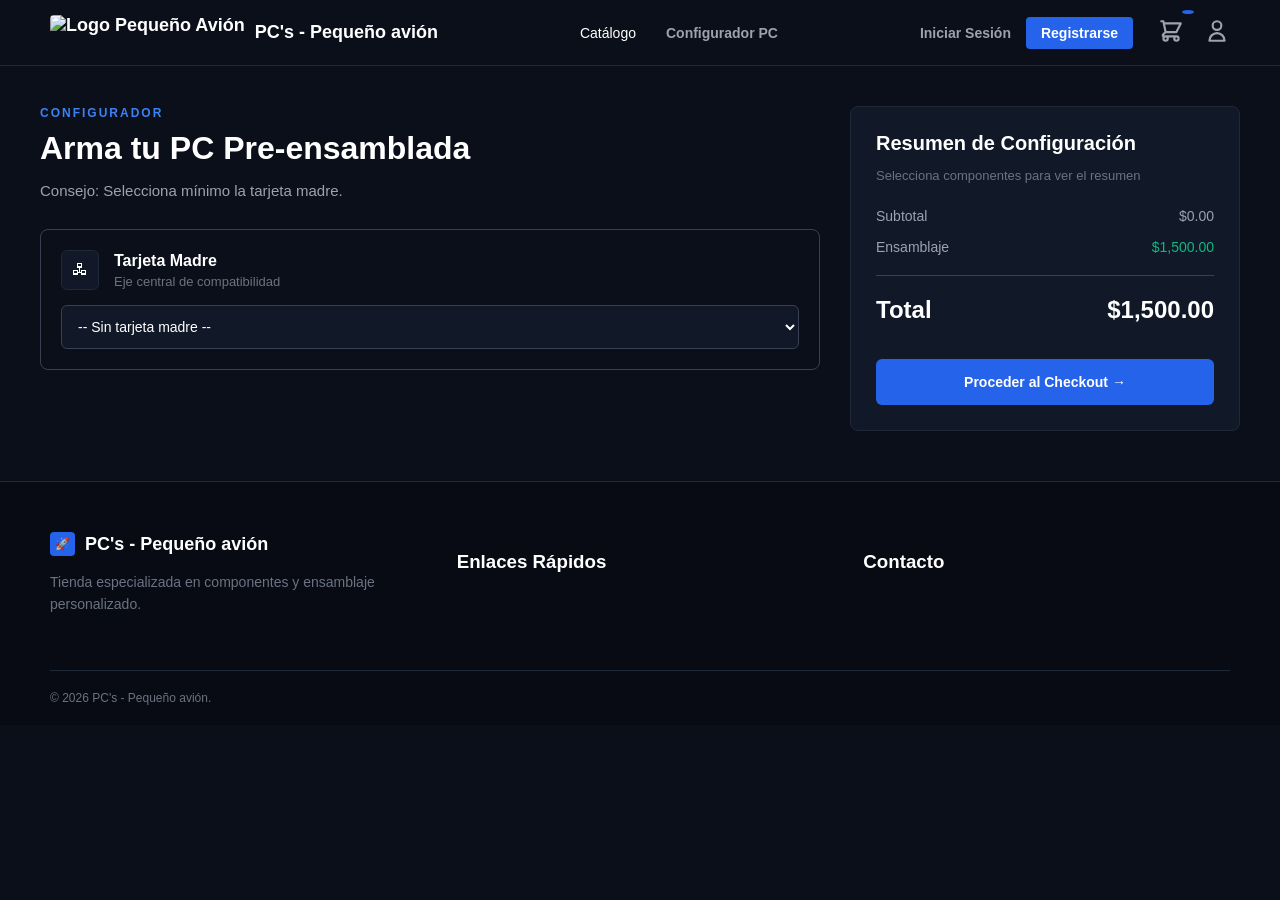
<file: src/main/resources/templates/configurador.html>
<!DOCTYPE html>
<html xmlns:th="http://www.thymeleaf.org">

    <head>

        <!-- Configuración básica -->
        <meta charset="UTF-8">

        <!-- Título de la pestaña -->
        <title>Configurador PC - Pequeño Avión</title>

        <!-- Ícono de la página -->
        <link rel="icon" type="image/png" th:href="@{/img/favicon.png}">

        <style>

            /* ===== INICIA ESTILOS GLOBALES ===== */

            /* Fondo principal y fuente */
            body {
                margin: 0;
                font-family: 'Segoe UI', Tahoma, Geneva, Verdana, sans-serif;
                background-color: #0b0f19;
                color: white;
            }

            /* ===== INICIA NAVBAR ===== */

            .navbar {
                display: flex;
                justify-content: space-between;
                align-items: center;
                padding: 15px 50px;
                background-color: #0b0f19;
                border-bottom: 1px solid #1f2937;
            }

            /* Logo */
            .nav-brand {
                font-size: 18px;
                font-weight: bold;
                color: white;
                text-decoration: none;
                display: flex;
                align-items: center;
                gap: 10px;
            }

            /* ===== FINALIZA NAVBAR ===== */


            /* ===== INICIA CONTENEDOR PRINCIPAL ===== */

            /* Diseño a dos columnas */
            .config-wrapper {
                max-width: 1200px;
                margin: 40px auto;
                padding: 0 20px;
                display: grid;
                grid-template-columns: 2fr 1fr;
                gap: 30px;
            }

            /* ===== FINALIZA CONTENEDOR PRINCIPAL ===== */


            /* ===== INICIA CABECERA ===== */

            .config-header h4 {
                color: #3b82f6;
                letter-spacing: 2px;
                margin: 0 0 10px 0;
                font-size: 12px;
                text-transform: uppercase;
            }

            .config-header h1 {
                font-size: 32px;
                margin: 0 0 10px 0;
            }

            .config-header p {
                color: #9ca3af;
                margin-bottom: 30px;
                font-size: 15px;
            }

            /* ===== FINALIZA CABECERA ===== */


            /* ===== INICIA TARJETAS DE COMPONENTES ===== */

            .component-card {
                background: transparent;
                border: 1px solid #374151;
                border-radius: 8px;
                padding: 20px;
                margin-bottom: 20px;
                transition: border-color 0.3s;
            }

            /* Cambia borde al seleccionar */
            .component-card:focus-within {
                border-color: #3b82f6;
            }

            /* Parte superior de la tarjeta */
            .comp-top {
                display: flex;
                align-items: center;
                gap: 15px;
                margin-bottom: 15px;
            }

            /* Icono */
            .comp-icon {
                background: #111827;
                padding: 10px;
                border-radius: 6px;
                border: 1px solid #1f2937;
                display: flex;
                align-items: center;
                justify-content: center;
            }

            /* Información del componente */
            .comp-info h3 {
                margin: 0;
                font-size: 16px;
                display: flex;
                align-items: center;
                gap: 10px;
            }

            .comp-info p {
                margin: 4px 0 0 0;
                font-size: 13px;
                color: #6b7280;
            }

            /* Selectores */
            .comp-select {
                width: 100%;
                background: #111827;
                color: white;
                border: 1px solid #374151;
                padding: 12px;
                border-radius: 6px;
                font-size: 14px;
                outline: none;
            }

            .comp-select:focus {
                border-color: #3b82f6;
            }

            /* ===== FINALIZA TARJETAS DE COMPONENTES ===== */


            /* ===== INICIA PANEL DE RESUMEN ===== */

            .summary-panel {
                background: #111827;
                border: 1px solid #1f2937;
                border-radius: 8px;
                padding: 25px;
                position: sticky;
                top: 20px;
                height: fit-content;
            }

            .summary-panel h2 {
                margin: 0 0 10px 0;
                font-size: 20px;
            }

            .summary-panel p {
                color: #6b7280;
                font-size: 13px;
                margin-bottom: 25px;
            }

            /* Filas del resumen */
            .summary-row {
                display: flex;
                justify-content: space-between;
                margin-bottom: 15px;
                font-size: 14px;
                color: #9ca3af;
            }

            /* Total */
            .summary-row.total {
                font-size: 24px;
                font-weight: bold;
                color: white;
                margin-top: 20px;
                padding-top: 20px;
                border-top: 1px solid #374151;
            }

            /* Texto verde */
            .precio-verde {
                color: #10b981;
            }

            /* Botón checkout */
            .btn-checkout {
                width: 100%;
                background: #2563eb;
                color: white;
                border: none;
                padding: 15px;
                border-radius: 6px;
                font-size: 14px;
                font-weight: bold;
                cursor: pointer;
                margin-top: 20px;
                transition: 0.3s;
            }

            .btn-checkout:hover {
                background: #1d4ed8;
            }

            /* ===== FINALIZA PANEL DE RESUMEN ===== */

        </style>
    </head>

    <body>

        <!-- ===== INICIA NAVBAR ===== -->
        <nav style="display: flex; justify-content: space-between; align-items: center; padding: 15px 50px; background-color: #0b0f19; border-bottom: 1px solid #1f2937;">

            <!-- Logo -->
            <a th:href="@{/}" 
               style="font-size: 18px; font-weight: bold; color: white; text-decoration: none; display: flex; align-items: center; gap: 10px;">

                <!-- Imagen del logo -->
                <img th:src="@{/img/favicon.png}" 
                     alt="Logo Pequeño Avión" 
                     style="height: 35px; width: auto; border-radius: 4px;">

                PC's - Pequeño avión
            </a>

            <!-- Enlaces principales -->
            <div style="display: flex; gap: 30px;">

                <a th:href="@{/catalogo}" 
                   style="color: white; text-decoration: none; font-size: 14px;">
                    Catálogo
                </a>

                <a th:href="@{/configurador}" 
                   style="color: #9ca3af; text-decoration: none; font-size: 14px; transition: 0.3s; font-weight: bold;"
                   onmouseover="this.style.color = 'white'"
                   onmouseout="this.style.color = '#9ca3af'">
                    Configurador PC
                </a>
            </div>

            <!-- Zona de usuario -->
            <div style="display: flex; gap: 25px; align-items: center;">

                <!-- Opciones si NO ha iniciado sesión -->
                <span th:if="${!logueado}" style="display: flex; gap: 15px; align-items: center;">

                    <a th:href="@{/login}" 
                       style="color: #9ca3af; text-decoration: none; font-size: 14px; font-weight: bold;">
                        Iniciar Sesión
                    </a>

                    <a th:href="@{/registro}" 
                       style="background: #2563eb; color: white; padding: 8px 15px; text-decoration: none; border-radius: 4px; font-size: 14px; font-weight: bold;">
                        Registrarse
                    </a>
                </span>

                <!-- Opciones si SÍ ha iniciado sesión -->
                <span th:if="${logueado}" style="display: flex; gap: 20px; align-items: center;">

                    <!-- Carrito -->
                    <a th:href="@{/carrito}" 
                       style="color: #9ca3af; text-decoration: none; position: relative;" 
                       title="Ver Carrito">

                        <svg xmlns="http://www.w3.org/2000/svg" 
                             fill="none" 
                             viewBox="0 0 24 24" 
                             stroke="currentColor" 
                             style="width: 26px; height: 26px;">

                        <path stroke-linecap="round"
                              stroke-linejoin="round"
                              stroke-width="2"
                              d="M3 3h2l.4 2M7 13h10l4-8H5.4M7 13L5.4 5M7 13l-2.293 2.293c-.63.63-.184 1.707.707 1.707H17m0 0a2 2 0 100 4 2 2 0 000-4zm-8 2a2 2 0 11-4 0 2 2 0 014 0z" />
                        </svg>

                        <!-- Cantidad de productos -->
                        <span id="cart-badge"
                              th:text="${cantidadCarrito != null ? cantidadCarrito : 0}"
                              style="position: absolute; top: -8px; right: -10px; background: #2563eb; color: white; border-radius: 50%; padding: 2px 6px; font-size: 11px; font-weight: bold;">
                        </span>
                    </a>

                    <!-- Perfil -->
                    <a th:href="@{/perfil}" 
                       style="color: #9ca3af; text-decoration: none;" 
                       title="Mi Cuenta">

                        <svg xmlns="http://www.w3.org/2000/svg"
                             fill="none"
                             viewBox="0 0 24 24"
                             stroke="currentColor"
                             style="width: 26px; height: 26px;">

                        <path stroke-linecap="round"
                              stroke-linejoin="round"
                              stroke-width="2"
                              d="M16 7a4 4 0 11-8 0 4 4 0 018 0zM12 14a7 7 0 00-7 7h14a7 7 0 00-7-7z" />
                        </svg>
                    </a>
                </span>
            </div>
        </nav>
        <!-- ===== FINALIZA NAVBAR ===== -->


        <!-- ===== INICIA CONTENIDO PRINCIPAL ===== -->
        <div class="config-wrapper">

            <!-- ===== INICIA FORMULARIO ===== -->
            <div class="config-form">

                <!-- Encabezado -->
                <div class="config-header">

                    <h4>CONFIGURADOR</h4>

                    <h1>Arma tu PC Pre-ensamblada</h1>

                    <p>Consejo: Selecciona mínimo la tarjeta madre.</p>
                </div>

                <!-- Formulario -->
                <form th:action="@{/carrito/agregar-ensamble}" 
                      method="post" 
                      id="configForm">

                    <!-- ===== INICIA TARJETA MADRE ===== -->
                    <div class="component-card">

                        <div class="comp-top">

                            <div class="comp-icon">🖧</div>

                            <div class="comp-info">
                                <h3>Tarjeta Madre</h3>
                                <p>Eje central de compatibilidad</p>
                            </div>
                        </div>

                        <!-- Selector -->
                        <select name="motherboardId" class="comp-select calc-price">

                            <option value="" data-precio="0" selected>
                                -- Sin tarjeta madre --
                            </option>

                            <!-- Productos desde Thymeleaf -->
                            <option th:each="p : ${tarjetasMadre}"
                                    th:value="${p.id}"
                                    th:data-precio="${p.precio}"
                                    th:text="|${p.marca} ${p.modelo} - $${#numbers.formatDecimal(p.precio, 1, 'COMMA', 2, 'POINT')}|">
                            </option>

                        </select>
                    </div>
                    <!-- ===== FINALIZA TARJETA MADRE ===== -->

                    <!-- Aquí continúan los demás componentes -->
                    <!-- Procesador -->
                    <!-- RAM -->
                    <!-- GPU -->
                    <!-- Almacenamiento -->
                    <!-- Fuente -->
                    <!-- Gabinete -->
                    <!-- Enfriamiento -->

                </form>
            </div>
            <!-- ===== FINALIZA FORMULARIO ===== -->


            <!-- ===== INICIA PANEL RESUMEN ===== -->
            <div>

                <div class="summary-panel">

                    <!-- Título -->
                    <h2>Resumen de Configuración</h2>

                    <p>Selecciona componentes para ver el resumen</p>

                    <!-- Subtotal -->
                    <div class="summary-row">
                        <span>Subtotal</span>
                        <span id="txt-subtotal">$0.00</span>
                    </div>

                    <!-- Costo de ensamblaje -->
                    <div class="summary-row">
                        <span>Ensamblaje</span>
                        <span class="precio-verde">$1,500.00</span>
                    </div>

                    <!-- Total -->
                    <div class="summary-row total">
                        <span>Total</span>
                        <span id="txt-total">$1,500.00</span>
                    </div>

                    <!-- Botón -->
                    <button type="submit"
                            form="configForm"
                            class="btn-checkout">

                        Proceder al Checkout &rarr;
                    </button>
                </div>
            </div>
            <!-- ===== FINALIZA PANEL RESUMEN ===== -->

        </div>
        <!-- ===== FINALIZA CONTENIDO PRINCIPAL ===== -->


        <!-- ===== INICIA JAVASCRIPT ===== -->
        <script>

            // Obtiene todos los selectores
            const selects = document.querySelectorAll('.calc-price');

            // Costo fijo del ensamblaje
            const costoEnsamblaje = 1500;

            // Calcula subtotal y total
            function calcularTotal() {

                let subtotal = 0;

                // Recorre todos los selects
                selects.forEach(select => {

                    const opcionSeleccionada = select.options[select.selectedIndex];

                    const precio = parseFloat(
                            opcionSeleccionada.getAttribute('data-precio')
                            ) || 0;

                    subtotal += precio;
                });

                // Suma costo de ensamblaje
                const total = subtotal + costoEnsamblaje;

                // Actualiza subtotal
                document.getElementById('txt-subtotal').innerText =
                        '$' + subtotal.toLocaleString('en-US', {
                            minimumFractionDigits: 2,
                            maximumFractionDigits: 2
                        });

                // Actualiza total
                document.getElementById('txt-total').innerText =
                        '$' + total.toLocaleString('en-US', {
                            minimumFractionDigits: 2,
                            maximumFractionDigits: 2
                        });
            }

            // Detecta cambios en selects
            selects.forEach(select => {
                select.addEventListener('change', calcularTotal);
            });

        </script>
        <!-- ===== FINALIZA JAVASCRIPT ===== -->


        <!-- ===== INICIA FOOTER ===== -->
        <footer style="background-color: #080b14; border-top: 1px solid #1f2937; padding: 50px 50px 20px 50px; color: #9ca3af; font-family: sans-serif; margin-top: 50px;">

            <!-- Contenido del footer -->
            <div style="max-width: 1200px; margin: 0 auto; display: flex; flex-wrap: wrap; justify-content: space-between; gap: 40px;">

                <!-- Información -->
                <div style="flex: 1; min-width: 250px;">

                    <a th:href="@{/}" 
                       style="font-size: 18px; font-weight: bold; color: white; text-decoration: none; display: flex; align-items: center; gap: 10px; margin-bottom: 15px;">

                        <span style="background: #2563eb; padding: 5px; border-radius: 4px; font-size: 12px;">
                            🚀
                        </span>

                        PC's - Pequeño avión
                    </a>

                    <p style="font-size: 14px; line-height: 1.6; color: #6b7280;">
                        Tienda especializada en componentes y ensamblaje personalizado.
                    </p>
                </div>

                <!-- Enlaces rápidos -->
                <div style="flex: 1; min-width: 200px;">
                    <h3 style="color: white;">Enlaces Rápidos</h3>
                </div>

                <!-- Contacto -->
                <div style="flex: 1; min-width: 250px;">
                    <h3 style="color: white;">Contacto</h3>
                </div>
            </div>

            <!-- Línea divisora -->
            <hr style="border: none; border-top: 1px solid #1f2937; margin: 40px auto 20px auto; max-width: 1200px;">

            <!-- Derechos -->
            <div style="max-width: 1200px; margin: 0 auto; display: flex; flex-wrap: wrap; justify-content: space-between; align-items: center; font-size: 12px; color: #6b7280;">

                <p style="margin: 0;">
                    &copy; 2026 PC's - Pequeño avión.
                </p>
            </div>

        </footer>
        <!-- ===== FINALIZA FOOTER ===== -->

    </body>

</html>
</file>
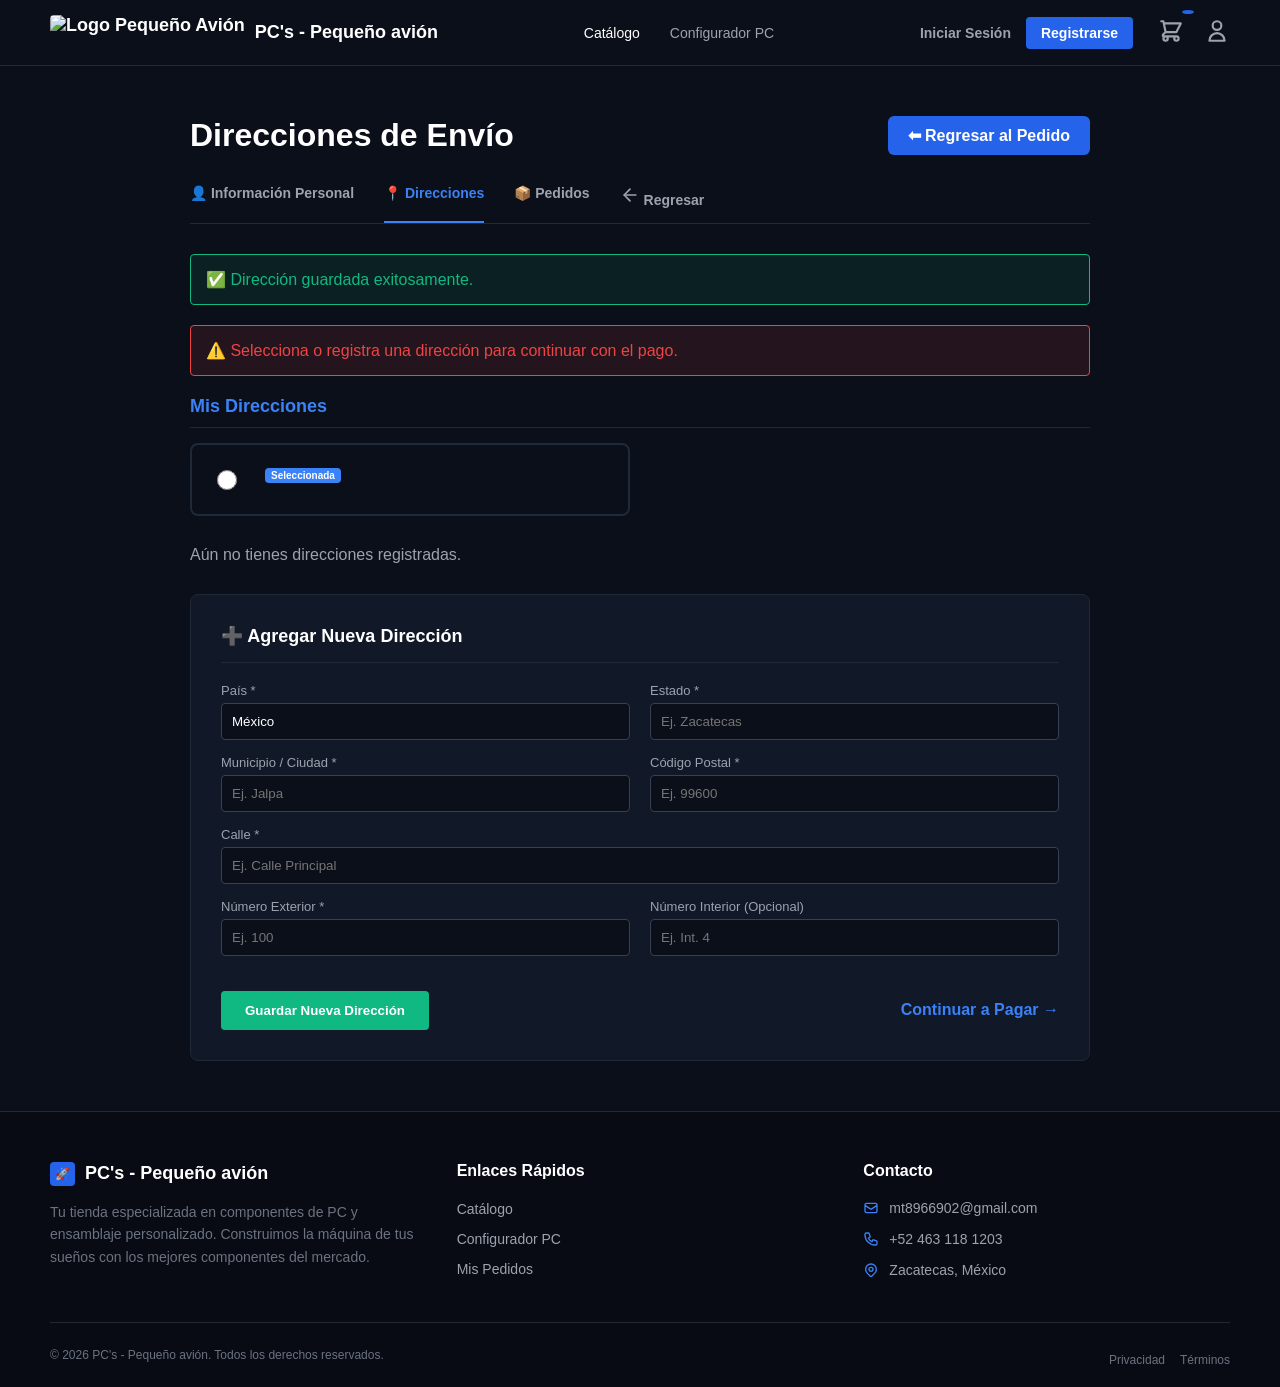
<file: src/main/resources/templates/direcciones.html>
<!DOCTYPE html>
<html xmlns:th="http://www.thymeleaf.org">
    <head>
        <meta charset="UTF-8">
        <!-- Título dinámico: lo manda el controlador desde el backend -->
        <title th:text="${titulo}"></title>
        <!-- Ícono de la pestaña del navegador (favicon) -->
        <link rel="icon" type="image/png" th:href="@{/img/favicon.png}">
        <style>
            /* =================================================================
               ESTILOS GLOBALES: Tema oscuro tipo dashboard moderno
               ================================================================= */
            body {
                margin: 0;
                font-family: sans-serif;
                background-color: #0b0f19; /* Fondo azul muy oscuro */
                color: white;
            }
            /* Contenedor principal centrado con ancho máximo */
            .perfil-container {
                max-width: 900px;
                margin: 50px auto;
                padding: 0 20px;
            }

            /* ---------- PESTAÑAS DE NAVEGACIÓN (TABS) ---------- */
            .tabs {
                display: flex;
                gap: 30px;
                border-bottom: 1px solid #1f2937;
                margin-bottom: 30px;
            }
            .tab {
                color: #9ca3af; /* Gris para pestañas inactivas */
                padding-bottom: 15px;
                text-decoration: none;
                font-size: 14px;
                font-weight: bold;
            }
            /* Pestaña activa: azul y con línea inferior */
            .tab.active {
                color: #3b82f6;
                border-bottom: 2px solid #3b82f6;
            }

            /* ---------- TARJETA CONTENEDORA DE FORMULARIO ---------- */
            .info-card {
                background: #111827;
                border: 1px solid #1f2937;
                border-radius: 8px;
                padding: 30px;
            }
            /* Espaciado entre campos del formulario */
            .form-group {
                margin-bottom: 15px;
            }
            .form-group label {
                display: block;
                color: #9ca3af;
                font-size: 13px;
                margin-bottom: 5px;
            }
            /* Estilo unificado para todos los inputs */
            .form-control {
                width: 100%;
                box-sizing: border-box;
                background: #0b0f19;
                border: 1px solid #374151;
                color: white;
                padding: 10px;
                border-radius: 4px;
            }
            /* Botón verde principal (Guardar) */
            .btn-submit {
                background: #10b981;
                color: white;
                padding: 12px 24px;
                border: none;
                border-radius: 4px;
                font-weight: bold;
                cursor: pointer;
                transition: 0.3s;
            }
            .btn-submit:hover {
                background: #059669; /* Verde más oscuro al pasar el mouse */
            }

            /* ---------- ALERTAS (ÉXITO Y ADVERTENCIA) ---------- */
            .alert-success {
                background: rgba(16, 185, 129, 0.1);
                border: 1px solid #10b981;
                color: #10b981;
                padding: 15px;
                border-radius: 4px;
                margin-bottom: 20px;
            }
            .alert-warning {
                background: rgba(239, 68, 68, 0.1);
                border: 1px solid #ef4444;
                color: #ef4444;
                padding: 15px;
                border-radius: 4px;
                margin-bottom: 20px;
            }

            /* ---------- CUADRÍCULA DE DIRECCIONES GUARDADAS ---------- */
            .dir-grid {
                display: grid;
                grid-template-columns: 1fr 1fr; /* 2 columnas */
                gap: 20px;
                margin-bottom: 30px;
            }
            /* Tarjeta individual de cada dirección */
            .dir-card {
                background: #0b0f19;
                border: 2px solid #1f2937;
                padding: 20px;
                border-radius: 8px;
                display: flex;
                align-items: flex-start;
                gap: 15px;
                transition: 0.3s;
            }
            /* Resalta en azul la dirección seleccionada como principal */
            .dir-card.active {
                border-color: #3b82f6;
                background: rgba(59, 130, 246, 0.05);
            }
            /* Botón radio personalizado */
            .radio-custom {
                width: 20px;
                height: 20px;
                accent-color: #3b82f6;
                cursor: pointer;
                margin-top: 5px;
            }
        </style>
        <!-- /head: fin de la cabecera y estilos -->
    </head>

    <body>

        <!-- ====================================================================
             VISTA: direcciones.html
             Permite al usuario ver sus direcciones, elegir una principal
             para su compra actual o registrar una nueva.
             ==================================================================== -->

        <!-- ============== BARRA DE NAVEGACIÓN SUPERIOR (NAVBAR) ============== -->
        <nav style="display: flex; justify-content: space-between; align-items: center; padding: 15px 50px; background-color: #0b0f19; border-bottom: 1px solid #1f2937;">

            <!-- Logo + nombre de la tienda (regresa al inicio) -->
            <a th:href="@{/}" style="font-size: 18px; font-weight: bold; color: white; text-decoration: none; display: flex; align-items: center; gap: 10px;">
                <!-- Imagen del logo (favicon en tamaño grande) -->
                <img th:src="@{/img/favicon.png}" alt="Logo Pequeño Avión" style="height: 35px; width: auto; border-radius: 4px;"> 
                PC's - Pequeño avión
            </a>

            <!-- Enlaces centrales de navegación principal -->
            <div style="display: flex; gap: 30px;">
                <a th:href="@{/catalogo}" style="color: white; text-decoration: none; font-size: 14px;">Catálogo</a>
                <a th:href="@{/configurador}" style="color: #9ca3af; text-decoration: none; font-size: 14px; transition: 0.3s;" onmouseover="this.style.color = 'white'" onmouseout="this.style.color = '#9ca3af'">Configurador PC</a>
            </div>

            <!-- Zona derecha: estado de sesión (login/registro o carrito/perfil) -->
            <div style="display: flex; gap: 25px; align-items: center;">

                <!-- CASO 1: Usuario NO logueado -> botones Iniciar Sesión / Registrarse -->
                <span th:if="${!logueado}" style="display: flex; gap: 15px; align-items: center;">
                    <a th:href="@{/login}" style="color: #9ca3af; text-decoration: none; font-size: 14px; font-weight: bold;">Iniciar Sesión</a>
                    <a th:href="@{/registro}" style="background: #2563eb; color: white; padding: 8px 15px; text-decoration: none; border-radius: 4px; font-size: 14px; font-weight: bold;">Registrarse</a>
                </span>
                <!-- /CASO 1 -->

                <!-- CASO 2: Usuario SÍ logueado -> íconos de Carrito y Perfil -->
                <span th:if="${logueado}" style="display: flex; gap: 20px; align-items: center;">

                    <!-- Ícono del carrito con burbuja que muestra la cantidad de piezas -->
                    <a th:href="@{/carrito}" style="color: #9ca3af; text-decoration: none; position: relative;" title="Ver Carrito">
                        <svg xmlns="http://www.w3.org/2000/svg" fill="none" viewBox="0 0 24 24" stroke="currentColor" style="width: 26px; height: 26px;">
                        <path stroke-linecap="round" stroke-linejoin="round" stroke-width="2" d="M3 3h2l.4 2M7 13h10l4-8H5.4M7 13L5.4 5M7 13l-2.293 2.293c-.63.63-.184 1.707.707 1.707H17m0 0a2 2 0 100 4 2 2 0 000-4zm-8 2a2 2 0 11-4 0 2 2 0 014 0z" />
                        </svg>
                        <!-- Badge: cantidad de items (0 si está vacío) -->
                        <span id="cart-badge" th:text="${cantidadCarrito != null ? cantidadCarrito : 0}" style="position: absolute; top: -8px; right: -10px; background: #2563eb; color: white; border-radius: 50%; padding: 2px 6px; font-size: 11px; font-weight: bold;"></span>
                    </a>

                    <!-- Ícono de perfil del usuario -->
                    <a th:href="@{/perfil}" style="color: #9ca3af; text-decoration: none;" title="Mi Cuenta">
                        <svg xmlns="http://www.w3.org/2000/svg" fill="none" viewBox="0 0 24 24" stroke="currentColor" style="width: 26px; height: 26px;">
                        <path stroke-linecap="round" stroke-linejoin="round" stroke-width="2" d="M16 7a4 4 0 11-8 0 4 4 0 018 0zM12 14a7 7 0 00-7 7h14a7 7 0 00-7-7z" />
                        </svg>
                    </a>
                </span>
                <!-- /CASO 2 -->
            </div>
            <!-- /nav: fin de la barra de navegación -->
        </nav>

        <!-- ============== CONTENEDOR PRINCIPAL DE LA VISTA ============== -->
        <div class="perfil-container">

            <!-- CABECERA: título de la página + botón dinámico de regreso -->
            <div style="display: flex; justify-content: space-between; align-items: center; margin-bottom: 30px;">
                <h1 style="margin: 0;">Direcciones de Envío</h1>

                <!-- Botón "Regresar al Pedido": solo aparece si venimos del Checkout -->
                <a th:if="${param.origen != null or param.alertaCheckout != null}" 
                   th:href="@{/checkout}" 
                   style="background: #2563eb; color: white; padding: 10px 20px; border-radius: 6px; text-decoration: none; font-weight: bold; transition: 0.3s; display: inline-flex; align-items: center; gap: 8px;">
                    ⬅ Regresar al Pedido
                </a>
            </div>
            <!-- /Cabecera -->

            <!-- ============== PESTAÑAS DE NAVEGACIÓN DEL PERFIL ============== -->
            <div class="tabs">
                <a th:href="@{/perfil}" class="tab">
                    <span>👤</span> Información Personal
                </a>
                <!-- Pestaña activa actual (Direcciones) -->
                <a th:href="@{/direcciones}" class="tab active">
                    <span>📍</span> Direcciones
                </a>
                <a th:href="@{/mis-pedidos}" class="tab">
                    <span>📦</span> Pedidos
                </a>
                <!-- Atajo para volver al catálogo -->
                <a th:href="@{/catalogo}" class="tab">
                    <svg xmlns="http://www.w3.org/2000/svg" width="20" height="20" viewBox="0 0 24 24" fill="none" stroke="currentColor" stroke-width="2" stroke-linecap="round" stroke-linejoin="round" class="flecha-regreso">
                    <line x1="19" y1="12" x2="5" y2="12"></line>
                    <polyline points="12 19 5 12 12 5"></polyline>
                    </svg> Regresar
                </a>
                <!-- /tabs -->
            </div>

            <!-- ============== MENSAJES DE ALERTA (vienen como query params) ============== -->
            <!-- Aparece tras guardar exitosamente una dirección -->
            <div th:if="${param.exito}" class="alert-success">✅ Dirección guardada exitosamente.</div>
            <!-- Aparece si el usuario intentó pagar sin tener dirección -->
            <div th:if="${param.alertaCheckout}" class="alert-warning">⚠️ Selecciona o registra una dirección para continuar con el pago.</div>

            <!-- ================================================================
                 SECCIÓN 1: LISTA DE DIRECCIONES YA GUARDADAS POR EL USUARIO
                 ================================================================ -->
            <h2 style="font-size: 18px; color: #3b82f6; border-bottom: 1px solid #1f2937; padding-bottom: 10px;">Mis Direcciones</h2>

            <!-- Cuadrícula que SOLO se renderiza si existen direcciones registradas -->
            <div class="dir-grid" th:if="${listaDirecciones != null and !listaDirecciones.isEmpty()}">

                <!-- BUCLE th:each: genera una tarjeta por cada dirección de la BD -->
                <div th:each="dir : ${listaDirecciones}" class="dir-card" th:classappend="${dir.id == direccionPrincipalId ? 'active' : ''}">

                    <!-- Mini-formulario con un solo radio: al cambiar, hace POST automático
                         para marcar esta dirección como la principal (sin necesidad de botón) -->
                    <form th:action="@{/direcciones/seleccionar/{id}(id=${dir.id})}" method="post">
                        <input type="radio" name="principal" class="radio-custom" th:checked="${dir.id == direccionPrincipalId}" onchange="this.form.submit()">
                    </form>

                    <!-- Datos visibles de la dirección -->
                    <div>
                        <h3 style="margin: 0 0 5px 0; font-size: 16px;">
                            <!-- Calle + número exterior -->
                            <span th:text="${dir.calle + ' ' + dir.numExterior}"></span>
                            <!-- Etiqueta "Seleccionada" si esta es la dirección principal -->
                            <span th:if="${dir.id == direccionPrincipalId}" style="background: #3b82f6; color: white; font-size: 10px; padding: 2px 6px; border-radius: 4px; margin-left: 10px;">Seleccionada</span>
                        </h3>
                        <!-- Municipio y estado -->
                        <p style="margin: 0; color: #9ca3af; font-size: 14px;" th:text="${dir.municipio + ', ' + dir.estado}"></p>
                        <!-- Código postal -->
                        <p style="margin: 5px 0 0 0; color: #6b7280; font-size: 13px;" th:text="'C.P. ' + ${dir.codigoPostal}"></p>
                    </div>
                    <!-- /dir-card: fin de cada tarjeta de dirección -->
                </div>
                <!-- /dir-grid: fin de la cuadrícula -->
            </div>

            <!-- Mensaje alternativo cuando NO hay direcciones registradas -->
            <p th:if="${listaDirecciones == null or listaDirecciones.isEmpty()}" style="color: #9ca3af; margin-bottom: 30px;">Aún no tienes direcciones registradas.</p>


            <!-- ================================================================
                 SECCIÓN 2: FORMULARIO PARA REGISTRAR UNA NUEVA DIRECCIÓN
                 ================================================================ -->
            <div class="info-card">
                <h2 style="font-size: 18px; margin-top: 0; border-bottom: 1px solid #1f2937; padding-bottom: 15px; margin-bottom: 20px;">➕ Agregar Nueva Dirección</h2>

                <!-- Envía los datos al endpoint /direcciones/guardar del IndexController -->
                <form th:action="@{/direcciones/guardar}" method="post">

                    <!-- Fila 1: País y Estado -->
                    <div style="display: grid; grid-template-columns: 1fr 1fr; gap: 20px;">
                        <div class="form-group">
                            <label>País *</label>
                            <!-- Valor por defecto "México" -->
                            <input type="text" name="pais" class="form-control" value="México" required>
                        </div>
                        <div class="form-group">
                            <label>Estado *</label>
                            <input type="text" name="estado" class="form-control" placeholder="Ej. Zacatecas" required>
                        </div>
                    </div>

                    <!-- Fila 2: Municipio y Código Postal -->
                    <div style="display: grid; grid-template-columns: 1fr 1fr; gap: 20px;">
                        <div class="form-group">
                            <label>Municipio / Ciudad *</label>
                            <input type="text" name="municipio" class="form-control" placeholder="Ej. Jalpa" required>
                        </div>
                        <div class="form-group">
                            <label>Código Postal *</label>
                            <input type="text" name="codigoPostal" class="form-control" placeholder="Ej. 99600" required>
                        </div>
                    </div>

                    <!-- Fila 3: Calle (ancho completo) -->
                    <div class="form-group">
                        <label>Calle *</label>
                        <input type="text" name="calle" class="form-control" placeholder="Ej. Calle Principal" required>
                    </div>

                    <!-- Fila 4: Número Exterior (obligatorio) e Interior (opcional) -->
                    <div style="display: grid; grid-template-columns: 1fr 1fr; gap: 20px;">
                        <div class="form-group">
                            <label>Número Exterior *</label>
                            <input type="text" name="numExterior" class="form-control" placeholder="Ej. 100" required>
                        </div>
                        <div class="form-group">
                            <label>Número Interior (Opcional)</label>
                            <input type="text" name="numInterior" class="form-control" placeholder="Ej. Int. 4">
                        </div>
                    </div>

                    <!-- Botones finales del formulario -->
                    <div style="margin-top: 20px; display: flex; justify-content: space-between; align-items: center;">
                        <!-- Botón principal: envía el formulario -->
                        <button type="submit" class="btn-submit">Guardar Nueva Dirección</button>

                        <!-- Atajo opcional: regresar al checkout si venimos de ahí -->
                        <a th:if="${param.alertaCheckout}" th:href="@{/checkout}" style="color: #3b82f6; font-weight: bold; text-decoration: none;">Continuar a Pagar →</a>
                    </div>
                    <!-- /form: fin del formulario de nueva dirección -->
                </form>
                <!-- /info-card: fin de la tarjeta del formulario -->
            </div>
            <!-- /perfil-container: fin del contenedor principal -->
        </div>
        <!-- /body: fin del cuerpo de la página -->
    </body>

    <!-- ============== PIE DE PÁGINA (FOOTER) ============== -->
    <footer style="background-color: #080b14; border-top: 1px solid #1f2937; padding: 50px 50px 20px 50px; color: #9ca3af; font-family: sans-serif; margin-top: 50px;">

        <!-- Contenedor principal del footer: 3 columnas flex -->
        <div style="max-width: 1200px; margin: 0 auto; display: flex; flex-wrap: wrap; justify-content: space-between; gap: 40px;">

            <!-- Columna 1: Logo + descripción de la tienda -->
            <div style="flex: 1; min-width: 250px;">
                <a th:href="@{/}" style="font-size: 18px; font-weight: bold; color: white; text-decoration: none; display: flex; align-items: center; gap: 10px; margin-bottom: 15px;">
                    <span style="background: #2563eb; padding: 5px; border-radius: 4px; font-size: 12px;">🚀</span> PC's - Pequeño avión
                </a>
                <p style="font-size: 14px; line-height: 1.6; color: #6b7280;">
                    Tu tienda especializada en componentes de PC y ensamblaje personalizado. Construimos la máquina de tus sueños con los mejores componentes del mercado.
                </p>
            </div>

            <!-- Columna 2: Enlaces rápidos del sitio -->
            <div style="flex: 1; min-width: 200px;">
                <h3 style="color: white; font-size: 16px; margin-top: 0; margin-bottom: 20px;">Enlaces Rápidos</h3>
                <ul style="list-style: none; padding: 0; margin: 0; display: flex; flex-direction: column; gap: 12px;">
                    <li><a th:href="@{/catalogo}" style="color: #9ca3af; text-decoration: none; font-size: 14px; transition: color 0.3s;" onmouseover="this.style.color = 'white'" onmouseout="this.style.color = '#9ca3af'">Catálogo</a></li>
                    <li><a th:href="@{/configurador}" style="color: #9ca3af; text-decoration: none; font-size: 14px; transition: color 0.3s;" onmouseover="this.style.color = 'white'" onmouseout="this.style.color = '#9ca3af'">Configurador PC</a></li>
                    <li><a th:href="@{/mis-pedidos}" style="color: #9ca3af; text-decoration: none; font-size: 14px; transition: color 0.3s;" onmouseover="this.style.color = 'white'" onmouseout="this.style.color = '#9ca3af'">Mis Pedidos</a></li>
                </ul>
            </div>

            <!-- Columna 3: Información de contacto (email, teléfono y ubicación) -->
            <div style="flex: 1; min-width: 250px;">
                <h3 style="color: white; font-size: 16px; margin-top: 0; margin-bottom: 20px;">Contacto</h3>
                <ul style="list-style: none; padding: 0; margin: 0; display: flex; flex-direction: column; gap: 15px; font-size: 14px;">
                    <!-- Email de contacto con ícono de sobre -->
                    <li style="display: flex; align-items: center; gap: 10px;">
                        <svg xmlns="http://www.w3.org/2000/svg" width="16" height="16" fill="none" viewBox="0 0 24 24" stroke="#3b82f6"><path stroke-linecap="round" stroke-linejoin="round" stroke-width="2" d="M3 8l7.89 5.26a2 2 0 002.22 0L21 8M5 19h14a2 2 0 002-2V7a2 2 0 00-2-2H5a2 2 0 00-2 2v10a2 2 0 002 2z"/></svg>
                        <a href="mailto:mt8966902@gmail.com" style="color: #9ca3af; text-decoration: none; transition: color 0.3s;" onmouseover="this.style.color = 'white'" onmouseout="this.style.color = '#9ca3af'">mt8966902@gmail.com</a>
                    </li>
                    <!-- Teléfono con ícono de auricular (clickeable en móvil) -->
                    <li style="display: flex; align-items: center; gap: 10px;">
                        <svg xmlns="http://www.w3.org/2000/svg" width="16" height="16" fill="none" viewBox="0 0 24 24" stroke="#3b82f6"><path stroke-linecap="round" stroke-linejoin="round" stroke-width="2" d="M3 5a2 2 0 012-2h3.28a1 1 0 01.948.684l1.498 4.493a1 1 0 01-.502 1.21l-2.257 1.13a11.042 11.042 0 005.516 5.516l1.13-2.257a1 1 0 011.21-.502l4.493 1.498a1 1 0 01.684.949V19a2 2 0 01-2 2h-1C9.716 21 3 14.284 3 6V5z"/></svg>
                        <a href="tel:+524631181203" style="color: #9ca3af; text-decoration: none; transition: color 0.3s;" onmouseover="this.style.color = 'white'" onmouseout="this.style.color = '#9ca3af'">+52 463 118 1203</a>
                    </li>
                    <!-- Ubicación con ícono de pin de mapa -->
                    <li style="display: flex; align-items: center; gap: 10px;">
                        <svg xmlns="http://www.w3.org/2000/svg" width="16" height="16" fill="none" viewBox="0 0 24 24" stroke="#3b82f6"><path stroke-linecap="round" stroke-linejoin="round" stroke-width="2" d="M17.657 16.657L13.414 20.9a1.998 1.998 0 01-2.827 0l-4.244-4.243a8 8 0 1111.314 0z"/><path stroke-linecap="round" stroke-linejoin="round" stroke-width="2" d="M15 11a3 3 0 11-6 0 3 3 0 016 0z"/></svg>
                        <span>Zacatecas, México</span>
                    </li>
                </ul>
            </div>
            <!-- /contenedor de columnas del footer -->
        </div>

        <!-- Separador horizontal antes del copyright -->
        <hr style="border: none; border-top: 1px solid #1f2937; margin: 40px auto 20px auto; max-width: 1200px;">

        <!-- Barra inferior: copyright + enlaces legales -->
        <div style="max-width: 1200px; margin: 0 auto; display: flex; flex-wrap: wrap; justify-content: space-between; align-items: center; font-size: 12px; color: #6b7280;">
            <p style="margin: 0;">&copy; 2026 PC's - Pequeño avión. Todos los derechos reservados.</p>
            <div style="display: flex; gap: 15px; margin-top: 10px;">
                <a href="#" style="color: #6b7280; text-decoration: none; transition: color 0.3s;" onmouseover="this.style.color = 'white'" onmouseout="this.style.color = '#6b7280'">Privacidad</a>
                <a href="#" style="color: #6b7280; text-decoration: none; transition: color 0.3s;" onmouseover="this.style.color = 'white'" onmouseout="this.style.color = '#6b7280'">Términos</a>
            </div>
        </div>
        <!-- /footer: fin del pie de página -->
    </footer>
    <!-- /html: fin del documento -->
</html>
</file>
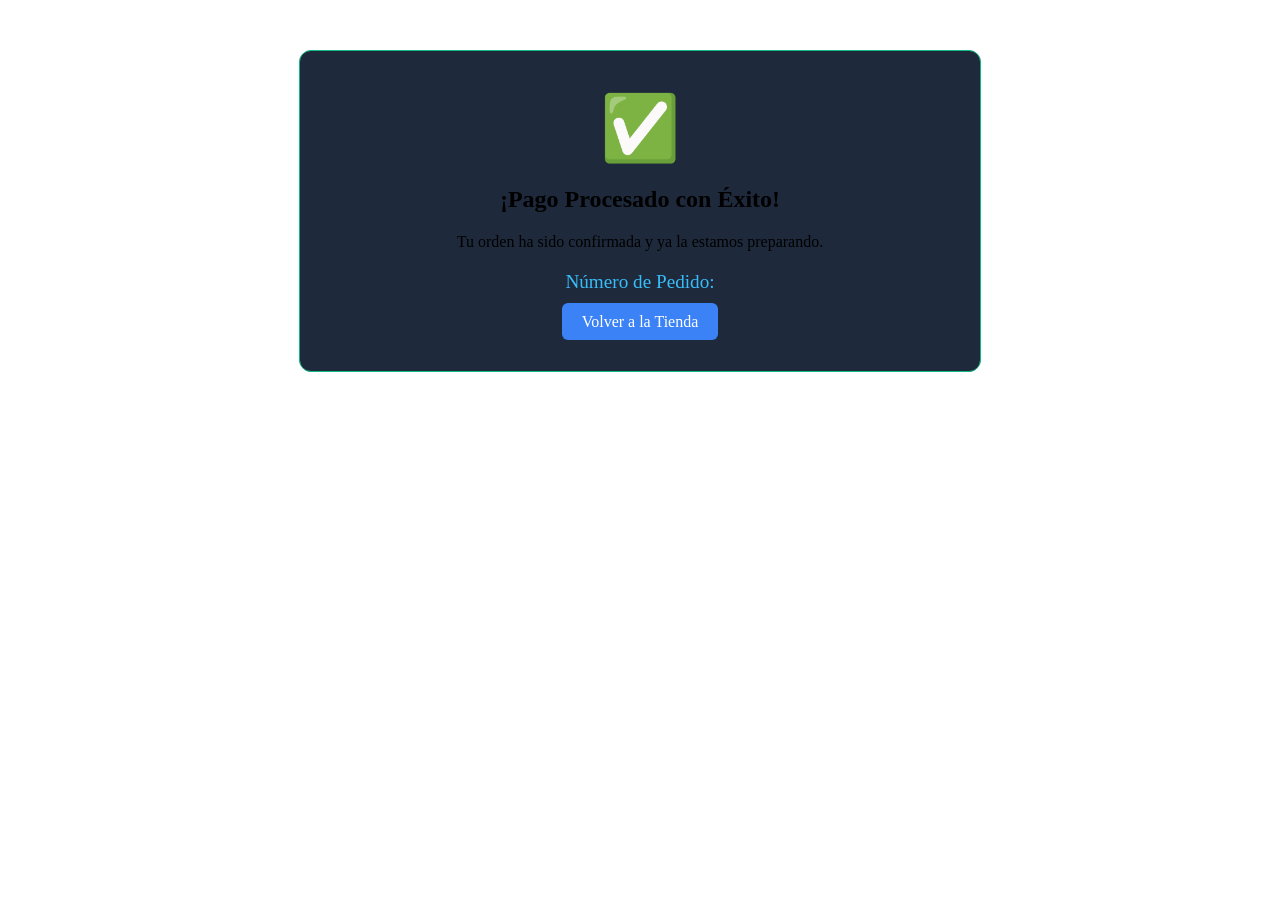
<file: src/main/resources/templates/exitoF.html>
<!DOCTYPE html>
<html xmlns:th="http://www.thymeleaf.org">
    <head>
        <meta charset="UTF-8">
        <!-- Título fijo de la pestaña del navegador -->
        <title>Compra Exitosa - Pequeño Avión</title>
        <!-- Hoja de estilos global del proyecto -->
        <link rel="stylesheet" th:href="@{/css/style.css}">
        <style>
            /* =================================================================
               ESTILOS LOCALES: Caja de confirmación de compra exitosa
               ================================================================= */

            /* Caja central que contiene el mensaje de éxito */
            .success-box {
                background: #1e293b;          /* Fondo azul oscuro */
                padding: 40px;
                border-radius: 12px;
                max-width: 600px;
                margin: 50px auto;            /* Centrado horizontalmente */
                text-align: center;
                border: 1px solid #10b981;    /* Borde verde (color de éxito) */
            }

            /* Ícono grande de la palomita ✅ */
            .icon {
                font-size: 4rem;
                color: #10b981;
                margin-bottom: 20px;
            }
        </style>
        <!-- /head: fin de la cabecera y estilos -->
    </head>

    <body>

        <!-- ====================================================================
             VISTA: compraExitosa.html
                Esta solo fue una prueba
                NO FUNCIONA Y NO SE UTIZA
             ==================================================================== -->

        <!-- Tarjeta principal de confirmación -->
        <div class="success-box">

            <!-- Ícono visual de éxito -->
            <div class="icon">✅</div>

            <!-- Título principal -->
            <h2>¡Pago Procesado con Éxito!</h2>

            <!-- Mensaje informativo para el cliente -->
            <p>Tu orden ha sido confirmada y ya la estamos preparando.</p>

            <!-- Número de pedido: lo manda el controlador en el modelo (${numPedido}) -->
            <p style="font-size: 1.2rem; color: #38bdf8; margin: 20px 0;">
                Número de Pedido: <strong th:text="${numPedido}"></strong>
            </p>

            <!-- Botón para regresar a la página principal de la tienda -->
            <a th:href="@{/}" class="btn-comprar" 
               style="padding: 10px 20px; background: #3b82f6; color: white; text-decoration: none; border-radius: 6px;">
                Volver a la Tienda
            </a>

            <!-- /success-box: fin de la tarjeta de confirmación -->
        </div>

        <!-- /body: fin del cuerpo de la página -->
    </body>
    <!-- /html: fin del documento -->
</html>
</file>
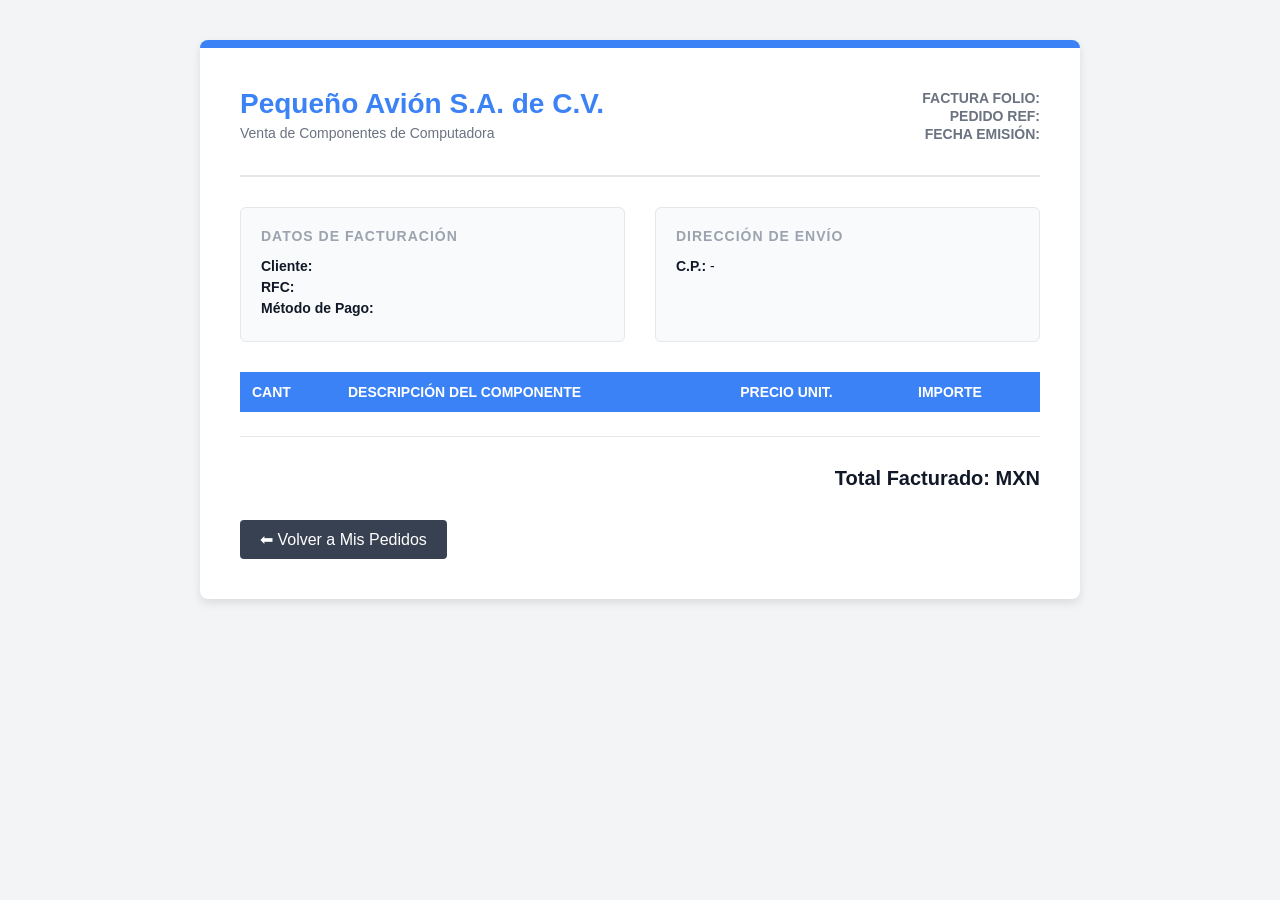
<file: src/main/resources/templates/factura.html>
<!DOCTYPE html>
<html xmlns:th="http://www.thymeleaf.org">
    <head>
        <meta charset="UTF-8">
        <!-- Título fijo de la pestaña del navegador -->
        <title>Factura - Pequeño Avión</title>
        <!-- Ícono (favicon) de la pestaña del navegador -->
        <link rel="icon" type="image/png" th:href="@{/img/favicon.png}">
        <style>
            /* =================================================================
               ESTILOS DE LA FACTURA: Look limpio tipo documento profesional
               ================================================================= */

            /* Estilo base de la página (fondo gris claro para resaltar el papel blanco) */
            body {
                font-family: 'Arial', sans-serif;
                background-color: #f3f4f6;
                color: #111827;
                margin: 0;
                padding: 40px;
            }

            /* Contenedor principal que simula una hoja de papel */
            .factura-container {
                max-width: 800px;
                margin: 0 auto;
                background: white;
                padding: 40px;
                box-shadow: 0 4px 10px rgba(0,0,0,0.1); /* Sombra estilo papel */
                border-radius: 8px;
                border-top: 8px solid #3b82f6;          /* Franja azul superior */
            }

            /* ---------- ENCABEZADO DE LA FACTURA ---------- */
            .header {
                display: flex;
                justify-content: space-between;
                border-bottom: 2px solid #e5e7eb;
                padding-bottom: 20px;
                margin-bottom: 30px;
            }
            .header h1 {
                margin: 0;
                color: #3b82f6;
                font-size: 28px;
            }
            /* Datos del folio, pedido y fecha (alineados a la derecha) */
            .header-info p {
                margin: 2px 0;
                font-size: 14px;
                color: #6b7280;
                text-align: right;
            }

            /* ---------- CUADRÍCULA DE DATOS (CLIENTE Y ENVÍO) ---------- */
            .datos-grid {
                display: grid;
                grid-template-columns: 1fr 1fr; /* 2 columnas iguales */
                gap: 30px;
                margin-bottom: 30px;
            }
            /* Cada caja gris dentro de la cuadrícula */
            .box {
                background: #f9fafb;
                padding: 20px;
                border-radius: 6px;
                border: 1px solid #e5e7eb;
            }
            .box h3 {
                margin-top: 0;
                font-size: 14px;
                color: #9ca3af;
                text-transform: uppercase;
                letter-spacing: 1px;
            }
            .box p {
                margin: 5px 0;
                font-size: 14px;
            }

            /* ---------- TABLA DE PRODUCTOS COMPRADOS ---------- */
            table {
                width: 100%;
                border-collapse: collapse;
                margin-bottom: 30px;
            }
            /* Encabezados de la tabla en azul */
            th {
                background: #3b82f6;
                color: white;
                padding: 12px;
                text-align: left;
                font-size: 14px;
            }
            /* Celdas con línea divisoria inferior */
            td {
                padding: 12px;
                border-bottom: 1px solid #e5e7eb;
                font-size: 14px;
            }

            /* ---------- TOTAL Y BOTÓN DE REGRESO ---------- */
            .total-box {
                text-align: right;
                font-size: 20px;
                font-weight: bold;
                color: #111827;
            }
            .btn-volver {
                display: inline-block;
                margin-top: 30px;
                background: #374151;
                color: white;
                padding: 10px 20px;
                text-decoration: none;
                border-radius: 4px;
            }

            /* =================================================================
               MAGIA PARA IMPRIMIR (@media print):
               Si el usuario presiona Ctrl+P, oculta el botón de regreso y
               quita sombras/márgenes para ahorrar tinta y verse profesional.
               ================================================================= */
            @media print {
                body {
                    background: white;  /* Quita el fondo gris */
                    padding: 0;
                }
                .factura-container {
                    box-shadow: none;   /* Quita la sombra */
                    border: none;
                }
                .btn-volver {
                    display: none;      /* Oculta el botón al imprimir */
                }
            }
        </style>
        <!-- /head: fin de la cabecera y estilos -->
    </head>

    <body>

        <!-- ====================================================================
             VISTA: factura.html
             Plantilla lista para ser impresa o guardada como PDF por el cliente.
             Recibe del controlador: factura, pedido, pago, direccion, listaProductos
             ==================================================================== -->

        <!-- Contenedor principal que simula una hoja de papel -->
        <div class="factura-container">

            <!-- ============== 1. ENCABEZADO ==============
                 Datos fiscales de la tienda + folios identificadores -->
            <div class="header">
                <!-- Izquierda: Nombre y giro de la empresa -->
                <div>
                    <h1>Pequeño Avión S.A. de C.V.</h1>
                    <p style="color: #6b7280; margin-top: 5px; font-size: 14px;">Venta de Componentes de Computadora</p>
                </div>
                <!-- Derecha: Folio de factura, referencia del pedido y fecha -->
                <div class="header-info">
                    <p><strong>FACTURA FOLIO:</strong> <span th:text="${factura.id}"></span></p>
                    <p><strong>PEDIDO REF:</strong> <span th:text="${pedido.numPedido}"></span></p>
                    <!-- #temporals.format: utilidad de Thymeleaf que formatea fechas/horas legibles -->
                    <p><strong>FECHA EMISIÓN:</strong> <span th:text="${#temporals.format(factura.fechaEmision, 'dd/MM/yyyy HH:mm')}"></span></p>
                </div>
                <!-- /header -->
            </div>

            <!-- ============== 2. DATOS DEL CLIENTE Y ENVÍO ============== -->
            <div class="datos-grid">

                <!-- Caja izquierda: Datos fiscales (a quién se le factura) -->
                <div class="box">
                    <h3>Datos de Facturación</h3>
                    <p><strong>Cliente:</strong> <span th:text="${factura.razonSocial}"></span></p>
                    <p><strong>RFC:</strong> <span th:text="${factura.rfc}"></span></p>
                    <p><strong>Método de Pago:</strong> <span th:text="${pago.metodoPago}"></span></p>
                </div>

                <!-- Caja derecha: Datos logísticos (a dónde llegó el paquete) -->
                <div class="box">
                    <h3>Dirección de Envío</h3>
                    <p><span th:text="${direccion.calle + ' #' + direccion.numExterior}"></span></p>
                    <p><span th:text="${direccion.municipio + ', ' + direccion.estado}"></span></p>
                    <p><strong>C.P.:</strong> <span th:text="${direccion.codigoPostal}"></span> - <span th:text="${direccion.pais}"></span></p>
                </div>

                <!-- /datos-grid -->
            </div>

            <!-- ============== 3. TABLA DE COMPONENTES COMPRADOS ============== -->
            <table>
                <!-- Encabezados de columnas -->
                <thead>
                    <tr>
                        <th>CANT</th>
                        <th>DESCRIPCIÓN DEL COMPONENTE</th>
                        <th>PRECIO UNIT.</th>
                        <th>IMPORTE</th>
                    </tr>
                </thead>

                <!-- Cuerpo: se llena dinámicamente con los productos del pedido -->
                <tbody>
                    <!-- BUCLE th:each: imprime un renglón por cada producto en "listaProductos" -->
                    <tr th:each="item : ${listaProductos}">
                        <td th:text="${item.cantidad}"></td>
                        <td th:text="${item.nombre}"></td>
                        <!-- #numbers.formatDecimal: formatea con coma de miles y 2 decimales -->
                        <td th:text="'$' + ${#numbers.formatDecimal(item.precio, 1, 'COMMA', 2, 'POINT')}"></td>
                        <td th:text="'$' + ${#numbers.formatDecimal(item.importe, 1, 'COMMA', 2, 'POINT')}"></td>
                    </tr>
                </tbody>
                <!-- /table -->
            </table>

            <!-- ============== 4. TOTAL FINAL ============== -->
            <div class="total-box">
                Total Facturado: 
                <span th:text="'$' + ${#numbers.formatDecimal(pedido.total, 1, 'COMMA', 2, 'POINT')}"></span> MXN
            </div>

            <!-- Botón de regreso (se OCULTA automáticamente al imprimir gracias a @media print) -->
            <a th:href="@{/mis-pedidos}" class="btn-volver">⬅ Volver a Mis Pedidos</a>

            <!-- /factura-container: fin de la hoja de factura -->
        </div>

        <!-- /body: fin del cuerpo de la página -->
    </body>
    <!-- /html: fin del documento -->
</html>
</file>
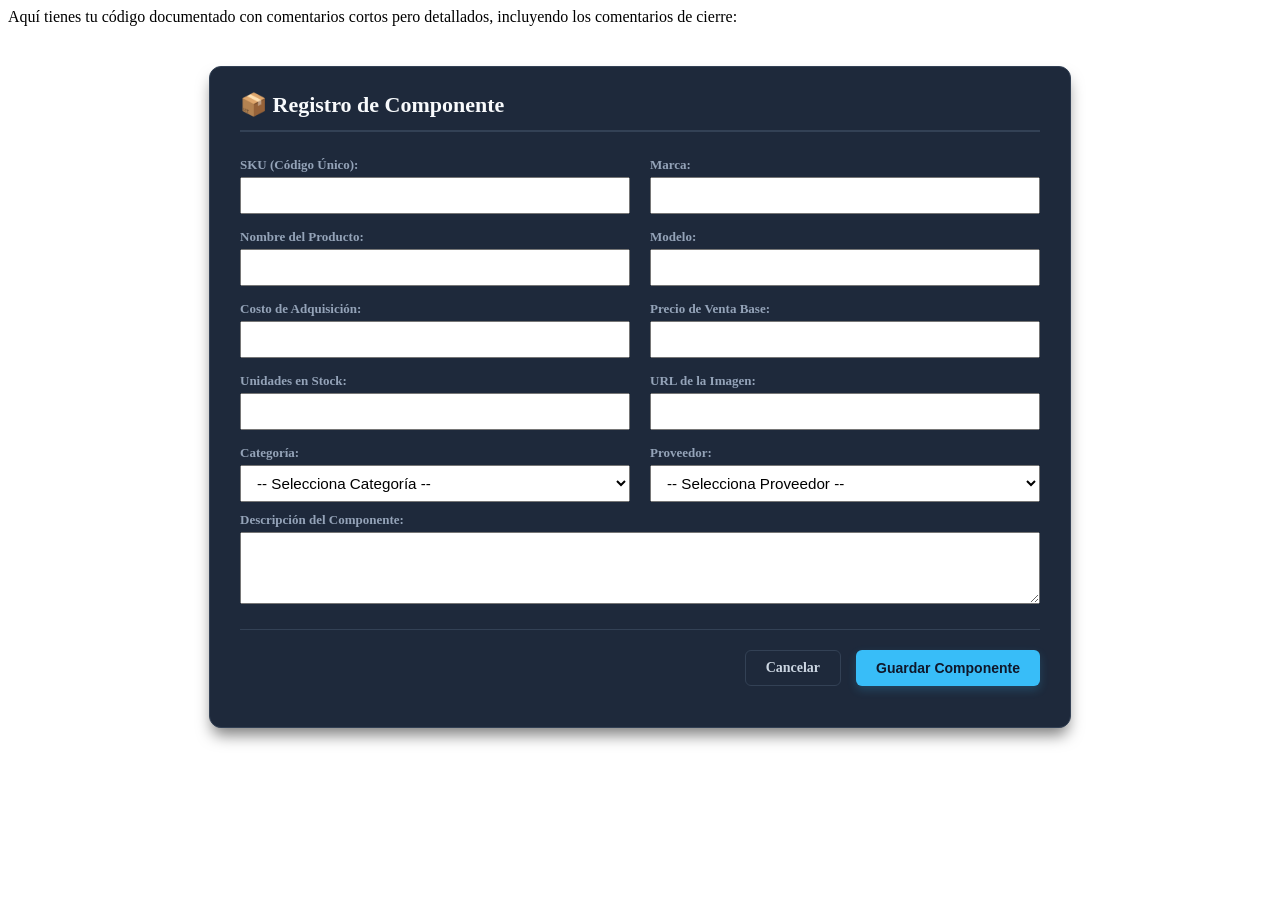
<file: src/main/resources/templates/formulario.html>
Aquí tienes tu código documentado con comentarios cortos pero detallados, incluyendo los comentarios de cierre:

<!DOCTYPE html>
<html xmlns:th="http://www.thymeleaf.org">
    <head>
        <meta charset="UTF-8">
        <!-- Título fijo de la pestaña del navegador -->
        <title>Registro de Componente - Pequeño Avión</title>
        <!-- Ícono (favicon) de la pestaña -->
        <link rel="icon" type="image/png" th:href="@{/img/favicon.png}">

        <!-- Hoja de estilos global del proyecto (universal) -->
        <link rel="stylesheet" th:href="@{/css/style.css}">

        <!-- Estilos específicos del formulario (adaptados al tema oscuro) -->
        <style>
            /* =================================================================
               CONTENEDOR PRINCIPAL: "Card" oscura centrada
               ================================================================= */
            .form-container {
                max-width: 800px;
                margin: 40px auto;
                padding: 25px 30px;
                background-color: #1e293b;   /* Mismo fondo que el resto de las cards del sitio */
                border: 1px solid #334155;   /* Borde sutil */
                border-radius: 12px;
                box-shadow: 0 10px 15px -3px rgba(0, 0, 0, 0.5); /* Sombra elevada */
            }

            /* Título del formulario con línea inferior */
            .form-container h2 {
                margin-top: 0;
                color: #f8fafc;
                font-size: 22px;
                border-bottom: 2px solid #334155;
                padding-bottom: 12px;
                margin-bottom: 25px;
            }

            /* =================================================================
               LAYOUT EN 2 COLUMNAS para los campos del formulario
               ================================================================= */
            .form-grid {
                display: grid;
                grid-template-columns: repeat(2, 1fr);
                gap: 15px 20px; /* 15px vertical, 20px horizontal */
            }

            /* Cada grupo label + input apilado verticalmente */
            .form-group {
                display: flex;
                flex-direction: column;
            }

            /* Etiquetas en gris azulado (legibles sin saturar el ojo) */
            .form-group label {
                font-size: 13px;
                font-weight: 600;
                color: #94a3b8;
                margin-bottom: 4px;
            }

            /* Sobrescribe el style.css universal para tener inputs MÁS COMPACTOS aquí */
            .form-container input,
            .form-container select,
            .form-container textarea {
                padding: 8px 12px !important; /* Más cortos que el padding 12x15 global */
                font-size: 0.95rem;
                margin-top: 0;
            }

            /* Helper para que un campo ocupe las 2 columnas completas */
            .full-width {
                grid-column: 1 / -1;
                margin-top: 10px;
            }

            /* =================================================================
               BOTONES DE ACCIÓN (Cancelar / Guardar)
               ================================================================= */
            .form-actions {
                display: flex;
                justify-content: flex-end; /* Alineados a la derecha */
                gap: 15px;
                margin-top: 25px;
                padding-top: 20px;
                border-top: 1px solid #334155;
            }

            /* Botón CANCELAR: transparente, se vuelve rojo al pasar el mouse */
            .btn-cancel {
                padding: 9px 20px;
                font-size: 14px;
                font-weight: bold;
                color: #cbd5e1;
                background-color: transparent;
                border: 1px solid #334155;
                border-radius: 6px;
                text-decoration: none;
                transition: all 0.3s ease;
            }
            .btn-cancel:hover {
                background-color: #ef4444; /* Rojo de advertencia (mismo del .btn-delete) */
                color: white;
                border-color: #ef4444;
            }

            /* Botón GUARDAR: azul brillante con efecto "elevación" al pasar el mouse */
            .btn-save-dark {
                padding: 9px 20px;
                font-size: 14px;
                font-weight: bold;
                color: #0f172a;             /* Letra oscura para contraste */
                background-color: #38bdf8;  /* Azul de acento principal */
                border: none;
                border-radius: 6px;
                cursor: pointer;
                transition: all 0.3s ease;
                box-shadow: 0 4px 10px rgba(56, 189, 248, 0.2);
            }
            .btn-save-dark:hover {
                background-color: #0284c7;       /* Azul más intenso */
                color: white;
                transform: translateY(-2px);     /* Pequeño "saltito" visual */
                box-shadow: 0 6px 15px rgba(56, 189, 248, 0.4);
            }
        </style>
        <!-- /head: fin de la cabecera y estilos -->
    </head>

    <body>

        <!-- ====================================================================
             VISTA: formProducto.html
             Formulario administrativo para registrar o editar un componente.
             Recibe del controlador:
               - producto         (objeto a llenar/editar, vinculado vía th:object)
               - listaCategorias  (para el <select> de categorías)
               - listaProveedores (para el <select> de proveedores)
             ==================================================================== -->

        <!-- Card oscura que contiene todo el formulario -->
        <div class="form-container">
            <h2>📦 Registro de Componente</h2>

            <!-- Formulario vinculado al objeto "producto" (th:object) 
                 Envía los datos vía POST a /productos/guardar -->
            <form th:action="@{/productos/guardar}" th:object="${producto}" method="POST">

                <!-- Campo oculto para guardar el ID (sirve al editar productos existentes) -->
                <input type="hidden" th:field="*{id}" />

                <!-- ============== CUADRÍCULA DE CAMPOS (2 columnas) ============== -->
                <div class="form-grid">

                    <!-- SKU: código único del componente (obligatorio) -->
                    <div class="form-group">
                        <label>SKU (Código Único):</label>
                        <input type="text" th:field="*{sku}" required />
                    </div>

                    <!-- Marca del fabricante (opcional) -->
                    <div class="form-group">
                        <label>Marca:</label>
                        <input type="text" th:field="*{marca}" />
                    </div>

                    <!-- Nombre comercial del producto (obligatorio) -->
                    <div class="form-group">
                        <label>Nombre del Producto:</label>
                        <input type="text" th:field="*{nombre}" required />
                    </div>

                    <!-- Modelo específico (opcional) -->
                    <div class="form-group">
                        <label>Modelo:</label>
                        <input type="text" th:field="*{modelo}" />
                    </div>

                    <!-- Costo de compra (lo que pagas al proveedor) -->
                    <div class="form-group">
                        <label>Costo de Adquisición:</label>
                        <input type="number" step="0.01" th:field="*{costoAdquisicion}" />
                    </div>

                    <!-- Precio de venta al cliente (obligatorio) -->
                    <div class="form-group">
                        <label>Precio de Venta Base:</label>
                        <input type="number" step="0.01" th:field="*{precio}" required />
                    </div>

                    <!-- Cantidad disponible en almacén -->
                    <div class="form-group">
                        <label>Unidades en Stock:</label>
                        <input type="number" th:field="*{stock}" />
                    </div>

                    <!-- URL de la imagen del producto (opcional) -->
                    <div class="form-group">
                        <label>URL de la Imagen:</label>
                        <input type="text" th:field="*{imagenUrl}" />
                    </div>

                    <!-- Selector de CATEGORÍA: se llena dinámicamente con listaCategorias -->
                    <div class="form-group">
                        <label>Categoría:</label>
                        <select th:field="*{categoriaId}" required>
                            <option value="">-- Selecciona Categoría --</option>
                            <!-- BUCLE: genera un <option> por cada categoría disponible -->
                            <option th:each="cat : ${listaCategorias}" 
                                    th:value="${cat.id}" 
                                    th:text="${cat.nombre}">
                            </option>
                        </select>
                    </div>

                    <!-- Selector de PROVEEDOR: se llena dinámicamente con listaProveedores -->
                    <div class="form-group">
                        <label>Proveedor:</label>
                        <select th:field="*{proveedorId}" required>
                            <option value="">-- Selecciona Proveedor --</option>
                            <!-- BUCLE: genera un <option> por cada proveedor disponible -->
                            <option th:each="prov : ${listaProveedores}" 
                                    th:value="${prov.id}" 
                                    th:text="${prov.nombreEmpresa}">
                            </option>
                        </select>
                    </div>

                    <!-- /form-grid: fin de la cuadrícula de 2 columnas -->
                </div>

                <!-- Campo de DESCRIPCIÓN: ocupa el ancho completo (debajo de la cuadrícula) -->
                <div class="form-group full-width">
                    <label>Descripción del Componente:</label>
                    <textarea th:field="*{descripcion}" rows="3"></textarea>
                </div>

                <!-- ============== BOTONES DE ACCIÓN ============== -->
                <div class="form-actions">
                    <!-- Cancelar: regresa al catálogo sin guardar -->
                    <a th:href="@{/catalogo}" class="btn-cancel">Cancelar</a>
                    <!-- Guardar: envía el formulario al endpoint /productos/guardar -->
                    <button type="submit" class="btn-save-dark">Guardar Componente</button>
                </div>

                <!-- /form: fin del formulario de producto -->
            </form>
            <!-- /form-container: fin de la card del formulario -->
        </div>

        <!-- /body: fin del cuerpo de la página -->
    </body>
    <!-- /html: fin del documento -->
</html>
</file>
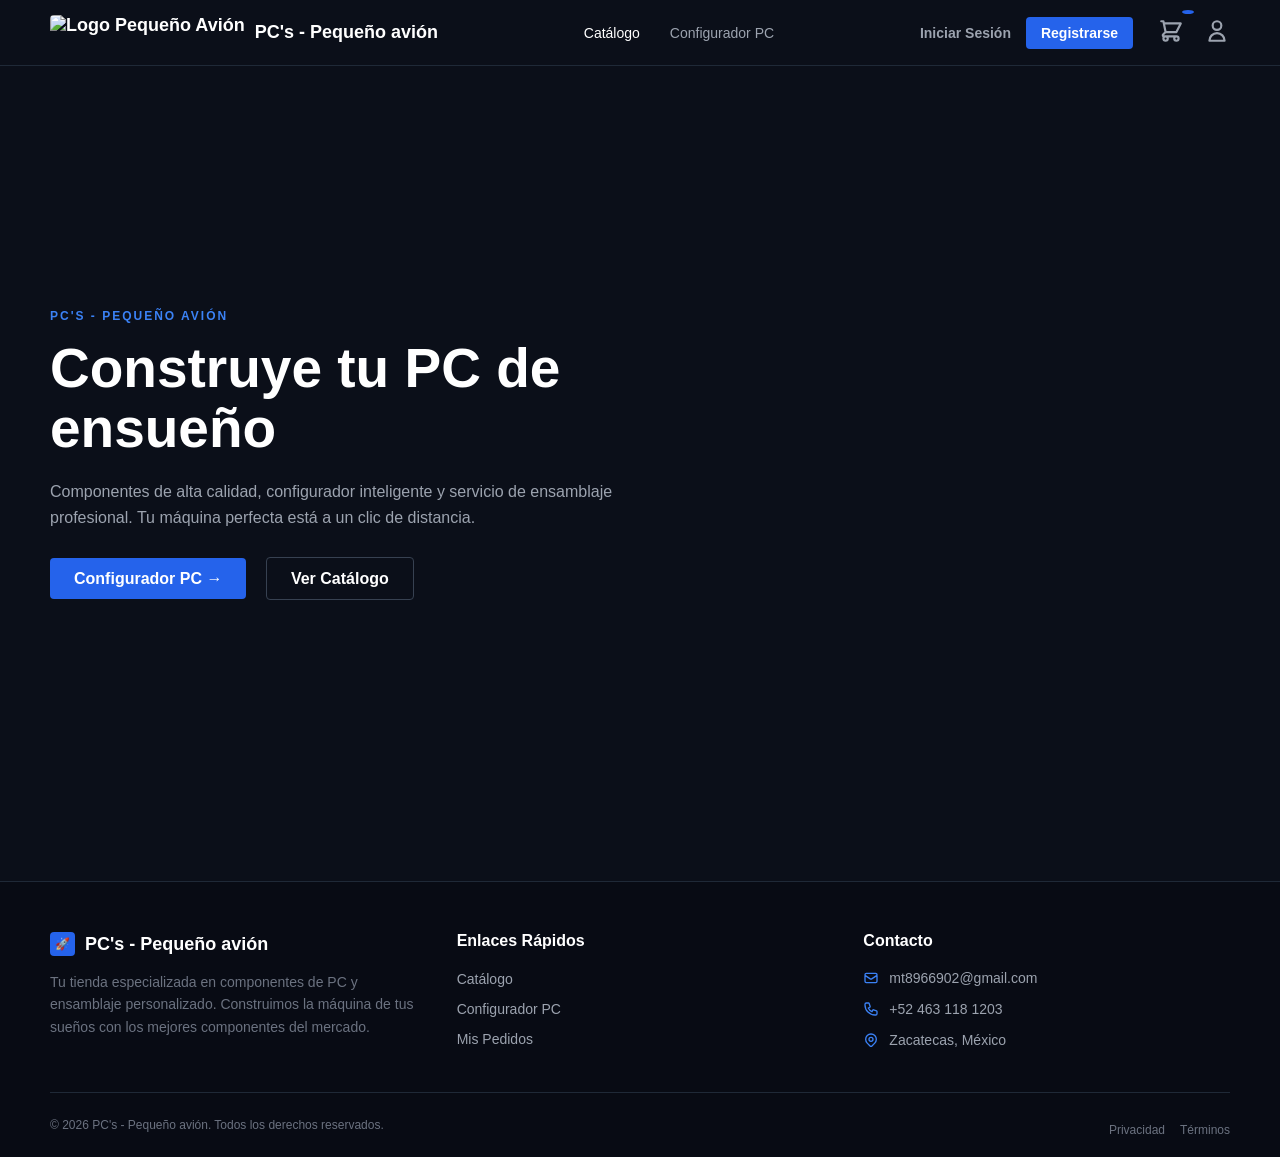
<file: src/main/resources/templates/home.html>
<!DOCTYPE html>
<html xmlns:th="http://www.thymeleaf.org">
    <head>
        <meta charset="UTF-8">
        <!-- Título fijo de la pestaña del navegador -->
        <title>PC's - Pequeño Avión</title>
        <!-- Ícono (favicon) de la pestaña -->
        <link rel="icon" type="image/png" th:href="@{/img/favicon.png}">
        <style>
            /* =================================================================
               ESTILOS GENERALES Y DE LA PORTADA (HOME)
               ================================================================= */

            /* Estilo base de la página: tema oscuro */
            body {
                margin: 0;
                font-family: sans-serif;
                background-color: #0b0f19;
                color: white;
            }

            /* ---------- BARRA DE NAVEGACIÓN (NAVBAR) ---------- */
            .navbar {
                display: flex;
                justify-content: space-between;
                align-items: center;
                padding: 20px 50px;
                background-color: #0b0f19;
                border-bottom: 1px solid #1f2937;
            }
            /* Logo + nombre de la marca */
            .nav-brand {
                font-size: 18px;
                font-weight: bold;
                display: flex;
                align-items: center;
                gap: 10px;
                color: white;
                text-decoration: none;
            }
            /* Enlaces centrales con hover blanco */
            .nav-center a {
                color: #9ca3af;
                text-decoration: none;
                margin: 0 20px;
                font-size: 14px;
                transition: color 0.3s;
            }
            .nav-center a:hover {
                color: white;
            }

            /* =================================================================
               SECCIÓN HERO: imagen grande de bienvenida con degradado
               ================================================================= */
            .hero {
                /* Combina un degradado oscuro con la imagen de fondo para que el texto sea legible */
                background: linear-gradient(to right, #0b0f19 45%, transparent),
                    url('https://images.unsplash.com/photo-1587202372634-32705e3bf49c?q=80&w=2000&auto=format&fit=crop') no-repeat center right / cover;
                height: 85vh;            /* Ocupa 85% del alto de la ventana */
                display: flex;
                align-items: center;
                padding: 0 50px;
            }
            /* Caja izquierda con el texto principal */
            .hero-content {
                max-width: 600px;
            }
            /* Subtítulo pequeño en azul (encima del título) */
            .hero-subtitle {
                color: #3b82f6;
                font-weight: bold;
                letter-spacing: 2px;
                font-size: 12px;
                margin-bottom: 15px;
                text-transform: uppercase;
            }
            /* Título principal grande */
            .hero-title {
                font-size: 55px;
                font-weight: 800;
                margin: 0 0 20px 0;
                line-height: 1.1;
            }
            /* Párrafo descriptivo en gris */
            .hero-text {
                color: #9ca3af;
                font-size: 16px;
                line-height: 1.6;
                margin-bottom: 40px;
            }

            /* =================================================================
               BOTONES PRINCIPALES DE LLAMADA A LA ACCIÓN (CTA)
               ================================================================= */

            /* Botón sólido azul (acción principal) */
            .btn-blue {
                background-color: #2563eb;
                color: white;
                padding: 12px 24px;
                text-decoration: none;
                border-radius: 4px;
                font-weight: bold;
                border: none;
                cursor: pointer;
                transition: background 0.3s;
            }
            .btn-blue:hover {
                background-color: #1d4ed8; /* Azul más oscuro al pasar el mouse */
            }

            /* Botón con borde (acción secundaria) */
            .btn-outline {
                background-color: transparent;
                color: white;
                padding: 12px 24px;
                text-decoration: none;
                border-radius: 4px;
                font-weight: bold;
                border: 1px solid #374151;
                margin-left: 15px;
                transition: border 0.3s;
            }
            .btn-outline:hover {
                border-color: #9ca3af; /* Borde más claro al pasar el mouse */
            }
        </style>
        <!-- /head: fin de la cabecera y estilos -->
    </head>

    <body>

        <!-- ====================================================================
             VISTA: index.html (PÁGINA DE INICIO / HOME)
             Portada principal de la tienda con navbar dinámica, sección hero
             de bienvenida y footer informativo.
             ==================================================================== -->

        <!-- ============== BARRA DE NAVEGACIÓN SUPERIOR (NAVBAR) ============== -->
        <!-- Cambia su contenido dependiendo si hay sesión iniciada (logueado) -->
        <nav style="display: flex; justify-content: space-between; align-items: center; padding: 15px 50px; background-color: #0b0f19; border-bottom: 1px solid #1f2937;">

            <!-- Logo + nombre de la tienda (regresa al inicio) -->
            <a th:href="@{/}" style="font-size: 18px; font-weight: bold; color: white; text-decoration: none; display: flex; align-items: center; gap: 10px;">
                <!-- Imagen del logo (favicon en tamaño grande) -->
                <img th:src="@{/img/favicon.png}" alt="Logo Pequeño Avión" style="height: 35px; width: auto; border-radius: 4px;"> 
                PC's - Pequeño avión
            </a>

            <!-- Enlaces centrales de navegación principal -->
            <div style="display: flex; gap: 30px;">
                <a th:href="@{/catalogo}" style="color: white; text-decoration: none; font-size: 14px;">Catálogo</a>
                <a th:href="@{/configurador}" style="color: #9ca3af; text-decoration: none; font-size: 14px; transition: 0.3s;" onmouseover="this.style.color = 'white'" onmouseout="this.style.color = '#9ca3af'">Configurador PC</a>
            </div>

            <!-- Zona derecha: cambia según el estado de la sesión -->
            <div style="display: flex; gap: 25px; align-items: center;">

                <!-- CASO 1: Usuario NO logueado -> botones Iniciar Sesión / Registrarse -->
                <span th:if="${!logueado}" style="display: flex; gap: 15px; align-items: center;">
                    <a th:href="@{/login}" style="color: #9ca3af; text-decoration: none; font-size: 14px; font-weight: bold;">Iniciar Sesión</a>
                    <a th:href="@{/registro}" style="background: #2563eb; color: white; padding: 8px 15px; text-decoration: none; border-radius: 4px; font-size: 14px; font-weight: bold;">Registrarse</a>
                </span>
                <!-- /CASO 1 -->

                <!-- CASO 2: Usuario SÍ logueado -> íconos de Carrito y Perfil -->
                <span th:if="${logueado}" style="display: flex; gap: 20px; align-items: center;">

                    <!-- Ícono del carrito con burbuja que muestra la cantidad de piezas -->
                    <a th:href="@{/carrito}" style="color: #9ca3af; text-decoration: none; position: relative;" title="Ver Carrito">
                        <svg xmlns="http://www.w3.org/2000/svg" fill="none" viewBox="0 0 24 24" stroke="currentColor" style="width: 26px; height: 26px;">
                        <path stroke-linecap="round" stroke-linejoin="round" stroke-width="2" d="M3 3h2l.4 2M7 13h10l4-8H5.4M7 13L5.4 5M7 13l-2.293 2.293c-.63.63-.184 1.707.707 1.707H17m0 0a2 2 0 100 4 2 2 0 000-4zm-8 2a2 2 0 11-4 0 2 2 0 014 0z" />
                        </svg>
                        <!-- Badge: cantidad de items (0 si está vacío) -->
                        <span id="cart-badge" th:text="${cantidadCarrito != null ? cantidadCarrito : 0}" style="position: absolute; top: -8px; right: -10px; background: #2563eb; color: white; border-radius: 50%; padding: 2px 6px; font-size: 11px; font-weight: bold;"></span>
                    </a>

                    <!-- Ícono de perfil del usuario -->
                    <a th:href="@{/perfil}" style="color: #9ca3af; text-decoration: none;" title="Mi Cuenta">
                        <svg xmlns="http://www.w3.org/2000/svg" fill="none" viewBox="0 0 24 24" stroke="currentColor" style="width: 26px; height: 26px;">
                        <path stroke-linecap="round" stroke-linejoin="round" stroke-width="2" d="M16 7a4 4 0 11-8 0 4 4 0 018 0zM12 14a7 7 0 00-7 7h14a7 7 0 00-7-7z" />
                        </svg>
                    </a>
                </span>
                <!-- /CASO 2 -->
            </div>
            <!-- /nav: fin de la barra de navegación -->
        </nav>

        <!-- ====================================================================
             SECCIÓN HERO: gran banner de bienvenida con imagen de fondo
             ==================================================================== -->
        <section class="hero">
            <!-- Caja izquierda con el texto principal y CTAs -->
            <div class="hero-content">
                <!-- Subtítulo decorativo (encima del título) -->
                <div class="hero-subtitle">PC'S - PEQUEÑO AVIÓN</div>
                <!-- Título principal de la portada -->
                <h1 class="hero-title">Construye tu PC de<br>ensueño</h1>
                <!-- Descripción del servicio -->
                <p class="hero-text">
                    Componentes de alta calidad, configurador inteligente y servicio de ensamblaje profesional. Tu máquina perfecta está a un clic de distancia.
                </p>
                <!-- Botones de llamada a la acción (CTA) -->
                <div>
                    <!-- Acción principal: lleva al configurador de PC -->
                    <a href="/configurador" class="btn-blue">Configurador PC &rarr;</a>
                    <!-- Acción secundaria: ver catálogo general -->
                    <a th:href="@{/catalogo}" class="btn-outline">Ver Catálogo</a>
                </div>
                <!-- /hero-content -->
            </div>
            <!-- /section.hero -->
        </section>

        <!-- /body: fin del cuerpo de la página -->
    </body>

    <!-- ============== PIE DE PÁGINA (FOOTER) ============== -->
    <footer style="background-color: #080b14; border-top: 1px solid #1f2937; padding: 50px 50px 20px 50px; color: #9ca3af; font-family: sans-serif; margin-top: 50px;">

        <!-- Contenedor principal del footer: 3 columnas flex -->
        <div style="max-width: 1200px; margin: 0 auto; display: flex; flex-wrap: wrap; justify-content: space-between; gap: 40px;">

            <!-- Columna 1: Logo + descripción de la tienda -->
            <div style="flex: 1; min-width: 250px;">
                <a th:href="@{/}" style="font-size: 18px; font-weight: bold; color: white; text-decoration: none; display: flex; align-items: center; gap: 10px; margin-bottom: 15px;">
                    <span style="background: #2563eb; padding: 5px; border-radius: 4px; font-size: 12px;">🚀</span> PC's - Pequeño avión
                </a>
                <p style="font-size: 14px; line-height: 1.6; color: #6b7280;">
                    Tu tienda especializada en componentes de PC y ensamblaje personalizado. Construimos la máquina de tus sueños con los mejores componentes del mercado.
                </p>
            </div>

            <!-- Columna 2: Enlaces rápidos del sitio -->
            <div style="flex: 1; min-width: 200px;">
                <h3 style="color: white; font-size: 16px; margin-top: 0; margin-bottom: 20px;">Enlaces Rápidos</h3>
                <ul style="list-style: none; padding: 0; margin: 0; display: flex; flex-direction: column; gap: 12px;">
                    <li><a th:href="@{/catalogo}" style="color: #9ca3af; text-decoration: none; font-size: 14px; transition: color 0.3s;" onmouseover="this.style.color = 'white'" onmouseout="this.style.color = '#9ca3af'">Catálogo</a></li>
                    <li><a th:href="@{/configurador}" style="color: #9ca3af; text-decoration: none; font-size: 14px; transition: color 0.3s;" onmouseover="this.style.color = 'white'" onmouseout="this.style.color = '#9ca3af'">Configurador PC</a></li>
                    <li><a th:href="@{/mis-pedidos}" style="color: #9ca3af; text-decoration: none; font-size: 14px; transition: color 0.3s;" onmouseover="this.style.color = 'white'" onmouseout="this.style.color = '#9ca3af'">Mis Pedidos</a></li>
                </ul>
            </div>

            <!-- Columna 3: Información de contacto (email, teléfono y ubicación) -->
            <div style="flex: 1; min-width: 250px;">
                <h3 style="color: white; font-size: 16px; margin-top: 0; margin-bottom: 20px;">Contacto</h3>
                <ul style="list-style: none; padding: 0; margin: 0; display: flex; flex-direction: column; gap: 15px; font-size: 14px;">
                    <!-- Email de contacto con ícono de sobre -->
                    <li style="display: flex; align-items: center; gap: 10px;">
                        <svg xmlns="http://www.w3.org/2000/svg" width="16" height="16" fill="none" viewBox="0 0 24 24" stroke="#3b82f6"><path stroke-linecap="round" stroke-linejoin="round" stroke-width="2" d="M3 8l7.89 5.26a2 2 0 002.22 0L21 8M5 19h14a2 2 0 002-2V7a2 2 0 00-2-2H5a2 2 0 00-2 2v10a2 2 0 002 2z"/></svg>
                        <a href="mailto:mt8966902@gmail.com" style="color: #9ca3af; text-decoration: none; transition: color 0.3s;" onmouseover="this.style.color = 'white'" onmouseout="this.style.color = '#9ca3af'">mt8966902@gmail.com</a>
                    </li>
                    <!-- Teléfono con ícono de auricular (clickeable en móvil) -->
                    <li style="display: flex; align-items: center; gap: 10px;">
                        <svg xmlns="http://www.w3.org/2000/svg" width="16" height="16" fill="none" viewBox="0 0 24 24" stroke="#3b82f6"><path stroke-linecap="round" stroke-linejoin="round" stroke-width="2" d="M3 5a2 2 0 012-2h3.28a1 1 0 01.948.684l1.498 4.493a1 1 0 01-.502 1.21l-2.257 1.13a11.042 11.042 0 005.516 5.516l1.13-2.257a1 1 0 011.21-.502l4.493 1.498a1 1 0 01.684.949V19a2 2 0 01-2 2h-1C9.716 21 3 14.284 3 6V5z"/></svg>
                        <a href="tel:+524631181203" style="color: #9ca3af; text-decoration: none; transition: color 0.3s;" onmouseover="this.style.color = 'white'" onmouseout="this.style.color = '#9ca3af'">+52 463 118 1203</a>
                    </li>
                    <!-- Ubicación con ícono de pin de mapa -->
                    <li style="display: flex; align-items: center; gap: 10px;">
                        <svg xmlns="http://www.w3.org/2000/svg" width="16" height="16" fill="none" viewBox="0 0 24 24" stroke="#3b82f6"><path stroke-linecap="round" stroke-linejoin="round" stroke-width="2" d="M17.657 16.657L13.414 20.9a1.998 1.998 0 01-2.827 0l-4.244-4.243a8 8 0 1111.314 0z"/><path stroke-linecap="round" stroke-linejoin="round" stroke-width="2" d="M15 11a3 3 0 11-6 0 3 3 0 016 0z"/></svg>
                        <span>Zacatecas, México</span>
                    </li>
                </ul>
            </div>
            <!-- /contenedor de columnas del footer -->
        </div>

        <!-- Separador horizontal antes del copyright -->
        <hr style="border: none; border-top: 1px solid #1f2937; margin: 40px auto 20px auto; max-width: 1200px;">

        <!-- Barra inferior: copyright + enlaces legales -->
        <div style="max-width: 1200px; margin: 0 auto; display: flex; flex-wrap: wrap; justify-content: space-between; align-items: center; font-size: 12px; color: #6b7280;">
            <p style="margin: 0;">&copy; 2026 PC's - Pequeño avión. Todos los derechos reservados.</p>
            <div style="display: flex; gap: 15px; margin-top: 10px;">
                <a href="#" style="color: #6b7280; text-decoration: none; transition: color 0.3s;" onmouseover="this.style.color = 'white'" onmouseout="this.style.color = '#6b7280'">Privacidad</a>
                <a href="#" style="color: #6b7280; text-decoration: none; transition: color 0.3s;" onmouseover="this.style.color = 'white'" onmouseout="this.style.color = '#6b7280'">Términos</a>
            </div>
        </div>
        <!-- /footer: fin del pie de página -->
    </footer>
    <!-- /html: fin del documento -->
</html>
</file>
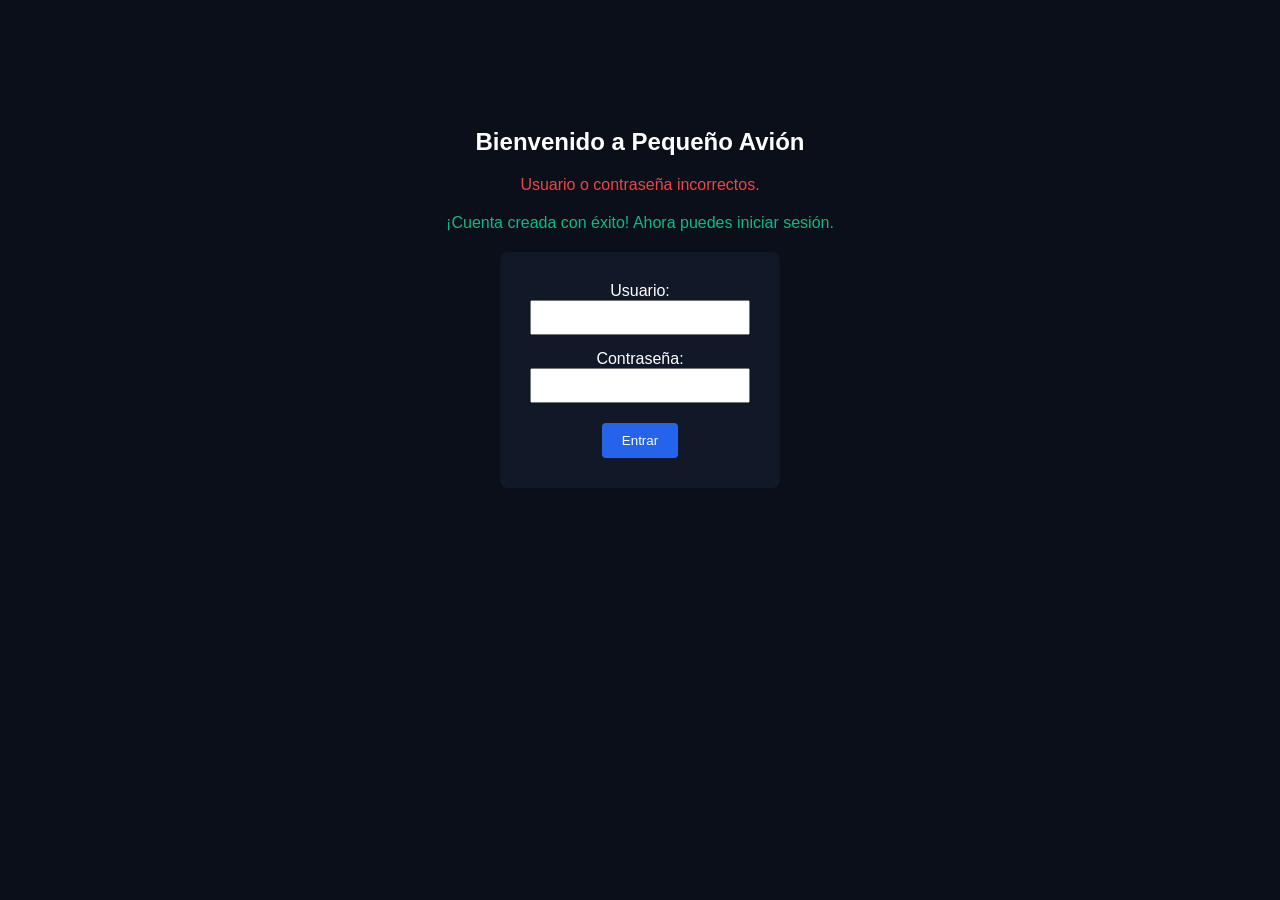
<file: src/main/resources/templates/login.html>
<!DOCTYPE html>

<!-- =========================================================
     VISTA: login.html
     Página de inicio de sesión del sistema.
     
     Permite:
     - Iniciar sesión con Spring Security
     - Mostrar errores de autenticación
     - Mostrar mensaje después del registro
     ========================================================= -->

<html xmlns:th="http://www.thymeleaf.org">

    <head>

        <meta charset="UTF-8">

        <!-- Título fijo de la pestaña -->
        <title>Iniciar Sesión - Pequeño Avión</title>

        <!-- Ícono de la pestaña -->
        <link rel="icon" type="image/png" th:href="@{/img/favicon.png}">

        <!-- /head -->
    </head>

    <!-- Estilos generales de la vista -->
    <body style="background-color: #0b0f19; color: white; font-family: sans-serif; text-align: center; padding-top: 100px;">

        <!-- =====================================================
             CONTENIDO PRINCIPAL DEL LOGIN
             ===================================================== -->

        <!-- Título principal -->
        <h2>Bienvenido a Pequeño Avión</h2>

        <!-- =====================================================
             MENSAJES DINÁMICOS DE SPRING SECURITY
             ===================================================== -->

        <!-- CASO 1:
             Si las credenciales son incorrectas,
             Spring envía el parámetro ?error -->
        <div th:if="${param.error}"
             style="color: #ef4444; margin-bottom: 20px;">

            Usuario o contraseña incorrectos.
        </div>
        <!-- /CASO 1 -->

        <!-- CASO 2:
             Si el usuario viene del registro exitoso,
             se muestra un mensaje de confirmación -->
        <div th:if="${param.registrado}"
             style="color: #10b981; margin-bottom: 20px;">

            ¡Cuenta creada con éxito! Ahora puedes iniciar sesión.
        </div>
        <!-- /CASO 2 -->

        <!-- =====================================================
             FORMULARIO DE INICIO DE SESIÓN
             ===================================================== -->

        <!-- IMPORTANTE:
             El formulario debe enviar POST a /login
             porque Spring Security procesa esta ruta automáticamente -->
        <form th:action="@{/login}"
              method="post"
              style="background: #111827; display: inline-block; padding: 30px; border-radius: 8px;">

            <!-- Campo usuario -->
            <div style="margin-bottom: 15px;">

                <label>Usuario:</label><br>

                <!-- IMPORTANTE:
                     El atributo name DEBE llamarse "username"
                     para que Spring Security lo reconozca -->
                <input type="text"
                       name="username"
                       required
                       style="padding: 8px; width: 200px;">
            </div>

            <!-- Campo contraseña -->
            <div style="margin-bottom: 20px;">

                <label>Contraseña:</label><br>

                <!-- IMPORTANTE:
                     El atributo name DEBE llamarse "password"
                     para que Spring Security lo procese -->
                <input type="password"
                       name="password"
                       required
                       style="padding: 8px; width: 200px;">
            </div>

            <!-- Botón para enviar el formulario -->
            <button type="submit"
                    style="background: #2563eb; color: white; padding: 10px 20px; border: none; border-radius: 4px; cursor: pointer;">

                Entrar
            </button>

        </form>
        <!-- /form -->

        <!-- /body -->
    </body>

    <!-- /html -->
</html>
</file>
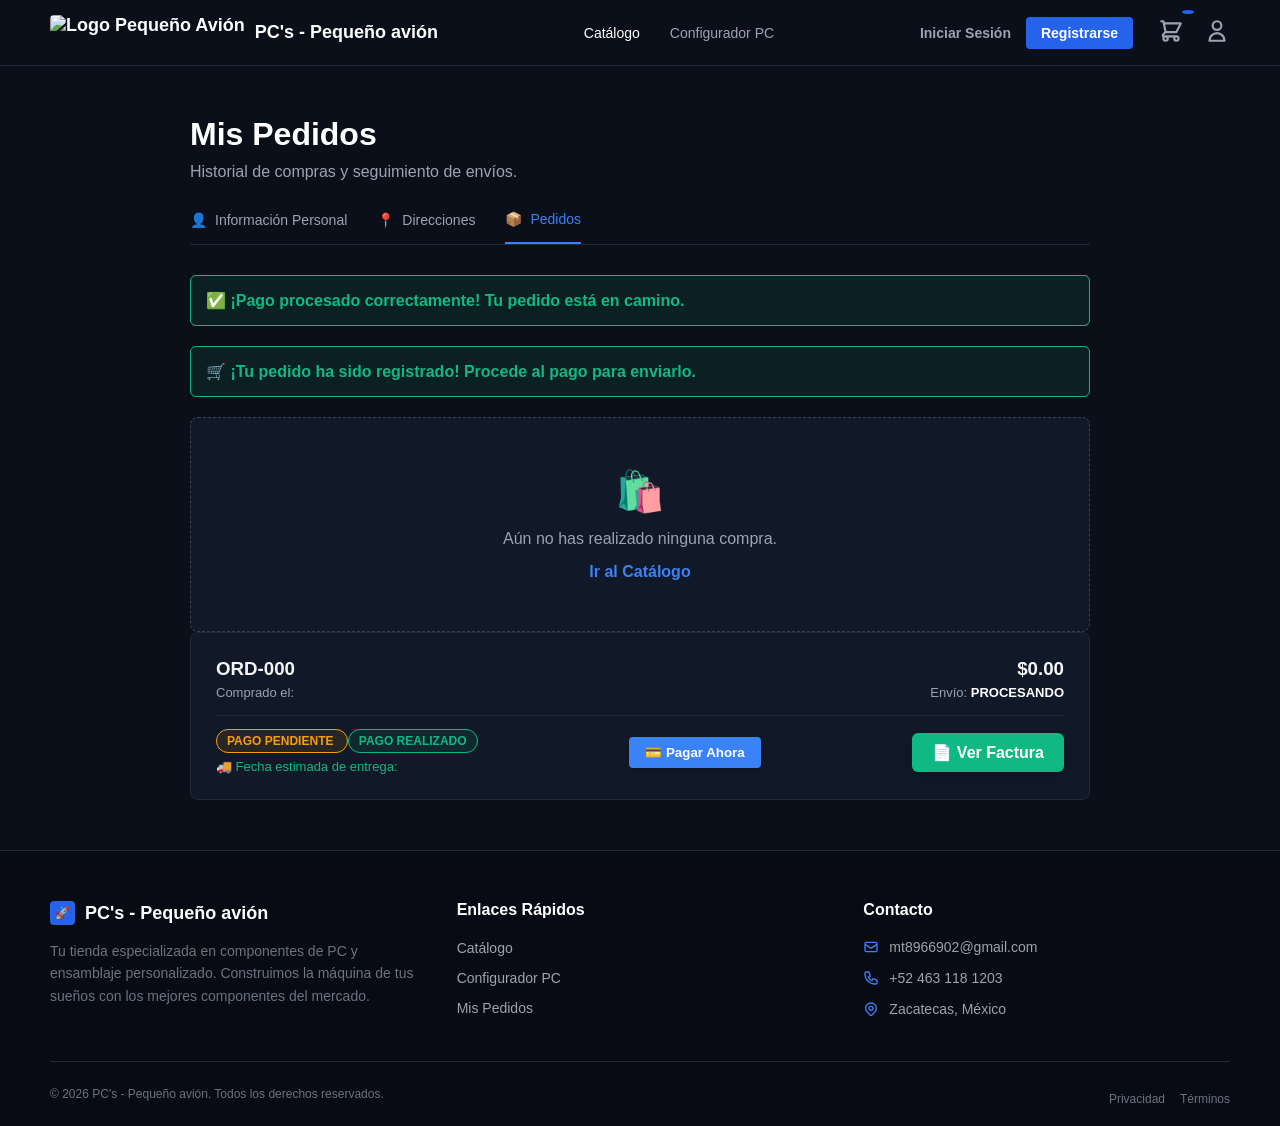
<file: src/main/resources/templates/mis-pedidos.html>
<!DOCTYPE html>

<!-- =========================================================
     VISTA: mis-pedidos.html
     Página del perfil donde el usuario puede:
     
     - Ver historial de pedidos
     - Consultar estado de envío
     - Realizar pagos pendientes
     - Descargar facturas
     ========================================================= -->

<html xmlns:th="http://www.thymeleaf.org">

    <head>

        <meta charset="UTF-8">

        <!-- Título dinámico enviado desde el controlador -->
        <title th:text="${titulo}"></title>

        <!-- Ícono de la pestaña -->
        <link rel="icon" type="image/png" th:href="@{/img/favicon.png}">

        <style>

            /* =====================================================
               ESTILOS GENERALES DE LA VISTA
               ===================================================== */

            body {
                margin: 0;
                font-family: 'Segoe UI', sans-serif;
                background-color: #0b0f19;
                color: white;
            }

            /* Contenedor principal del perfil */
            .perfil-container {
                max-width: 900px;
                margin: 50px auto;
                padding: 0 20px;
            }

            /* =====================================================
               PESTAÑAS DE NAVEGACIÓN DEL PERFIL
               ===================================================== */

            .tabs {
                display: flex;
                gap: 30px;
                border-bottom: 1px solid #1f2937;
                margin-bottom: 30px;
            }

            /* Estilo base de cada pestaña */
            .tab {
                color: #9ca3af;
                padding-bottom: 15px;
                text-decoration: none;
                font-size: 14px;
                font-weight: 500;
                display: flex;
                align-items: center;
                gap: 8px;
            }

            /* Pestaña activa actualmente */
            .tab.active {
                color: #3b82f6;
                border-bottom: 2px solid #3b82f6;
            }

            /* =====================================================
               TARJETAS DE PEDIDOS
               ===================================================== */

            .pedido-card {
                background: #111827;
                border: 1px solid #1f2937;
                border-radius: 8px;
                padding: 25px;
                margin-bottom: 20px;
            }

            /* Badge para pedidos pendientes */
            .badge-pendiente {
                background: rgba(245, 158, 11, 0.1);
                color: #f59e0b;
                border: 1px solid #f59e0b;
                padding: 4px 10px;
                border-radius: 20px;
                font-size: 12px;
                font-weight: bold;
            }

            /* Badge para pedidos pagados */
            .badge-pagado {
                background: rgba(16, 185, 129, 0.1);
                color: #10b981;
                border: 1px solid #10b981;
                padding: 4px 10px;
                border-radius: 20px;
                font-size: 12px;
                font-weight: bold;
            }

            /* Botón principal de pago */
            .btn-pagar {
                background: #3b82f6;
                color: white;
                border: none;
                padding: 10px 20px;
                border-radius: 6px;
                cursor: pointer;
                font-weight: bold;
                transition: 0.3s;
            }

            .btn-pagar:hover {
                background: #2563eb;
            }

            /* Alertas verdes de éxito */
            .alert-success {
                background: rgba(16, 185, 129, 0.1);
                border: 1px solid #10b981;
                color: #10b981;
                padding: 15px;
                border-radius: 6px;
                margin-bottom: 20px;
                font-weight: bold;
            }

        </style>

        <!-- /head -->
    </head>

    <body>

        <!-- =====================================================
             NAVBAR PRINCIPAL
             ===================================================== -->

        <nav style="display: flex; justify-content: space-between; align-items: center; padding: 15px 50px; background-color: #0b0f19; border-bottom: 1px solid #1f2937;">

            <!-- Logo principal -->
            <a th:href="@{/}" style="font-size: 18px; font-weight: bold; color: white; text-decoration: none; display: flex; align-items: center; gap: 10px;">

                <!-- Logo de la tienda -->
                <img th:src="@{/img/favicon.png}" alt="Logo Pequeño Avión"
                     style="height: 35px; width: auto; border-radius: 4px;">

                PC's - Pequeño avión
            </a>

            <!-- Enlaces centrales -->
            <div style="display: flex; gap: 30px;">

                <a th:href="@{/catalogo}"
                   style="color: white; text-decoration: none; font-size: 14px;">

                    Catálogo
                </a>

                <a th:href="@{/configurador}"
                   style="color: #9ca3af; text-decoration: none; font-size: 14px; transition: 0.3s;"
                   onmouseover="this.style.color = 'white'"
                   onmouseout="this.style.color = '#9ca3af'">

                    Configurador PC
                </a>
            </div>

            <!-- Zona derecha -->
            <div style="display: flex; gap: 25px; align-items: center;">

                <!-- CASO 1:
                     Usuario NO logueado -->
                <span th:if="${!logueado}"
                      style="display: flex; gap: 15px; align-items: center;">

                    <a th:href="@{/login}"
                       style="color: #9ca3af; text-decoration: none; font-size: 14px; font-weight: bold;">

                        Iniciar Sesión
                    </a>

                    <a th:href="@{/registro}"
                       style="background: #2563eb; color: white; padding: 8px 15px; text-decoration: none; border-radius: 4px; font-size: 14px; font-weight: bold;">

                        Registrarse
                    </a>
                </span>
                <!-- /CASO 1 -->

                <!-- CASO 2:
                     Usuario SÍ logueado -->
                <span th:if="${logueado}"
                      style="display: flex; gap: 20px; align-items: center;">

                    <!-- Carrito -->
                    <a th:href="@{/carrito}"
                       style="color: #9ca3af; text-decoration: none; position: relative;"
                       title="Ver Carrito">

                        <svg xmlns="http://www.w3.org/2000/svg"
                             fill="none"
                             viewBox="0 0 24 24"
                             stroke="currentColor"
                             style="width: 26px; height: 26px;">

                        <path stroke-linecap="round"
                              stroke-linejoin="round"
                              stroke-width="2"
                              d="M3 3h2l.4 2M7 13h10l4-8H5.4M7 13L5.4 5M7 13l-2.293 2.293c-.63.63-.184 1.707.707 1.707H17m0 0a2 2 0 100 4 2 2 0 000-4zm-8 2a2 2 0 11-4 0 2 2 0 014 0z"/>
                        </svg>

                        <!-- Contador dinámico del carrito -->
                        <span id="cart-badge"
                              th:text="${cantidadCarrito != null ? cantidadCarrito : 0}"
                              style="position: absolute; top: -8px; right: -10px; background: #2563eb; color: white; border-radius: 50%; padding: 2px 6px; font-size: 11px; font-weight: bold;">

                        </span>
                    </a>

                    <!-- Perfil -->
                    <a th:href="@{/perfil}"
                       style="color: #9ca3af; text-decoration: none;"
                       title="Mi Cuenta">

                        <svg xmlns="http://www.w3.org/2000/svg"
                             fill="none"
                             viewBox="0 0 24 24"
                             stroke="currentColor"
                             style="width: 26px; height: 26px;">

                        <path stroke-linecap="round"
                              stroke-linejoin="round"
                              stroke-width="2"
                              d="M16 7a4 4 0 11-8 0 4 4 0 018 0zM12 14a7 7 0 00-7 7h14a7 7 0 00-7-7z"/>
                        </svg>
                    </a>
                </span>
                <!-- /CASO 2 -->

            </div>

        </nav>
        <!-- /nav -->

        <!-- =====================================================
             CONTENIDO PRINCIPAL DE PEDIDOS
             ===================================================== -->

        <div class="perfil-container">

            <!-- Título principal -->
            <h1 style="margin-bottom: 10px;">Mis Pedidos</h1>

            <!-- Descripción -->
            <p style="color: #9ca3af; margin-bottom: 30px; margin-top: 0;">
                Historial de compras y seguimiento de envíos.
            </p>

            <!-- =================================================
                 PESTAÑAS DEL PERFIL
                 ================================================= -->

            <div class="tabs">

                <a th:href="@{/perfil}" class="tab">
                    <span>👤</span> Información Personal
                </a>

                <a th:href="@{/direcciones}" class="tab">
                    <span>📍</span> Direcciones
                </a>

                <!-- Pestaña actual activa -->
                <a th:href="@{/mis-pedidos}" class="tab active">
                    <span>📦</span> Pedidos
                </a>

            </div>

            <!-- =================================================
                 ALERTAS DINÁMICAS
                 ================================================= -->

            <!-- CASO 1:
                 Pago realizado correctamente -->
            <div th:if="${param.pagoExito}" class="alert-success">

                ✅ ¡Pago procesado correctamente!
                Tu pedido está en camino.

            </div>

            <!-- CASO 2:
                 Pedido creado desde checkout -->
            <div th:if="${param.ordenExito}" class="alert-success">

                🛒 ¡Tu pedido
                <span th:text="${param.ordenExito}"></span>
                ha sido registrado! Procede al pago para enviarlo.

            </div>

            <!-- =================================================
                 LISTA DE PEDIDOS
                 ================================================= -->

            <!-- CASO:
                 No existen pedidos -->
            <div th:if="${listaPedidos == null or listaPedidos.isEmpty()}"
                 style="text-align: center; padding: 50px; color: #9ca3af; background: #111827; border-radius: 8px; border: 1px dashed #374151;">

                <span style="font-size: 40px; display: block; margin-bottom: 15px;">
                    🛍️
                </span>

                Aún no has realizado ninguna compra.
                <br>

                <a th:href="@{/catalogo}"
                   style="color: #3b82f6; text-decoration: none; font-weight: bold; display: inline-block; margin-top: 15px;">

                    Ir al Catálogo
                </a>

            </div>

            <!-- Itera cada pedido de la lista -->
            <div th:each="p : ${listaPedidos}" class="pedido-card">

                <!-- Encabezado del pedido -->
                <div style="display: flex; justify-content: space-between; border-bottom: 1px solid #1f2937; padding-bottom: 15px; margin-bottom: 15px;">

                    <!-- Datos principales -->
                    <div>

                        <!-- Número del pedido -->
                        <h3 style="margin: 0 0 5px 0; color: #f3f4f6;"
                            th:text="${p.numPedido}">

                            ORD-000
                        </h3>

                        <!-- Fecha de compra -->
                        <p style="margin: 0; color: #9ca3af; font-size: 13px;">

                            Comprado el:

                            <span th:text="${#temporals.format(p.fechaCompra, 'dd/MM/yyyy HH:mm')}"></span>

                        </p>

                    </div>

                    <!-- Total y estado -->
                    <div style="text-align: right;">

                        <h3 style="margin: 0 0 5px 0; color: #f3f4f6;"
                            th:text="'$' + ${p.total}">

                            $0.00
                        </h3>

                        <p style="margin: 0; color: #9ca3af; font-size: 13px;">

                            Envío:
                            <strong th:text="${p.estadoEnvio}" style="color: white;">
                                PROCESANDO
                            </strong>

                        </p>

                    </div>

                </div>

                <!-- Parte inferior del pedido -->
                <div style="display: flex; justify-content: space-between; align-items: center;">

                    <div>

                        <!-- CASO:
                             Pedido pendiente -->
                        <span th:if="${p.estadoEnvio == 'PENDIENTE'}"
                              class="badge-pendiente">

                            PAGO PENDIENTE
                        </span>

                        <!-- CASO:
                             Pedido ya pagado -->
                        <span th:if="${p.estadoEnvio != 'PENDIENTE'}"
                              class="badge-pagado">

                            PAGO REALIZADO
                        </span>

                        <!-- Fecha estimada -->
                        <p th:if="${p.estadoEnvio != 'PENDIENTE'}"
                           style="margin: 10px 0 0 0; font-size: 13px; color: #10b981;">

                            🚚 Fecha estimada de entrega:

                            <strong th:text="${p.fechaEntregaEstimada}"></strong>

                        </p>

                    </div>

                    <!-- =================================================
                         BOTONES DINÁMICOS
                         ================================================= -->

                    <!-- CASO:
                         Pedido pendiente -> botón pagar -->
                    <form th:if="${p.estadoEnvio == 'PENDIENTE'}"
                          th:action="@{/pagar-pedido/{id}(id=${p.id})}"
                          method="post"
                          style="display: inline-block;">

                        <button type="submit"
                                style="background: #3b82f6; color: white; border: none; padding: 8px 16px; border-radius: 4px; font-weight: bold; cursor: pointer; transition: background 0.3s ease; box-shadow: 0 2px 4px rgba(0,0,0,0.2);">

                            💳 Pagar Ahora
                        </button>

                    </form>

                    <!-- CASO:
                         Pedido pagado -> botón factura -->
                    <a th:if="${p.estadoEnvio != 'PENDIENTE'}"
                       th:href="@{/factura/{id}(id=${p.id})}"
                       style="background: #10b981; color: white; padding: 10px 20px; border-radius: 6px; text-decoration: none; font-weight: bold; display: inline-block; box-shadow: 0 4px 6px rgba(0,0,0,0.1); transition: 0.3s;">

                        📄 Ver Factura
                    </a>

                </div>

            </div>
            <!-- /pedido-card -->

        </div>
        <!-- /perfil-container -->

        <!-- /body -->
    </body>

    <!-- =========================================================
         FOOTER
         ========================================================= -->

    <!-- ================= FOOTER ================= -->
    <footer style="background-color: #080b14; border-top: 1px solid #1f2937; padding: 50px 50px 20px 50px; color: #9ca3af; font-family: sans-serif; margin-top: 50px;">

        <!-- Contenedor principal -->
        <div style="max-width: 1200px; margin: 0 auto; display: flex; flex-wrap: wrap; justify-content: space-between; gap: 40px;">

            <!-- Columna: Logo y descripción -->
            <div style="flex: 1; min-width: 250px;">

                <!-- Logo del footer -->
                <a th:href="@{/}"
                   style="font-size: 18px; font-weight: bold; color: white; text-decoration: none; display: flex; align-items: center; gap: 10px; margin-bottom: 15px;">

                    <span style="background: #2563eb; padding: 5px; border-radius: 4px; font-size: 12px;">
                        🚀
                    </span>

                    PC's - Pequeño avión
                </a>

                <!-- Descripción de la tienda -->
                <p style="font-size: 14px; line-height: 1.6; color: #6b7280;">
                    Tu tienda especializada en componentes de PC y ensamblaje personalizado.
                    Construimos la máquina de tus sueños con los mejores componentes del mercado.
                </p>
            </div>

            <!-- Columna: enlaces rápidos -->
            <div style="flex: 1; min-width: 200px;">

                <h3 style="color: white; font-size: 16px; margin-top: 0; margin-bottom: 20px;">
                    Enlaces Rápidos
                </h3>

                <ul style="list-style: none; padding: 0; margin: 0; display: flex; flex-direction: column; gap: 12px;">

                    <li>
                        <a th:href="@{/catalogo}"
                           style="color: #9ca3af; text-decoration: none; font-size: 14px; transition: color 0.3s;"
                           onmouseover="this.style.color = 'white'"
                           onmouseout="this.style.color = '#9ca3af'">

                            Catálogo
                        </a>
                    </li>

                    <li>
                        <a th:href="@{/configurador}"
                           style="color: #9ca3af; text-decoration: none; font-size: 14px; transition: color 0.3s;"
                           onmouseover="this.style.color = 'white'"
                           onmouseout="this.style.color = '#9ca3af'">

                            Configurador PC
                        </a>
                    </li>

                    <li>
                        <a th:href="@{/mis-pedidos}"
                           style="color: #9ca3af; text-decoration: none; font-size: 14px; transition: color 0.3s;"
                           onmouseover="this.style.color = 'white'"
                           onmouseout="this.style.color = '#9ca3af'">

                            Mis Pedidos
                        </a>
                    </li>

                </ul>
            </div>

            <!-- Columna: información de contacto -->
            <div style="flex: 1; min-width: 250px;">

                <h3 style="color: white; font-size: 16px; margin-top: 0; margin-bottom: 20px;">
                    Contacto
                </h3>

                <ul style="list-style: none; padding: 0; margin: 0; display: flex; flex-direction: column; gap: 15px; font-size: 14px;">

                    <!-- Correo electrónico -->
                    <li style="display: flex; align-items: center; gap: 10px;">

                        <svg xmlns="http://www.w3.org/2000/svg"
                             width="16"
                             height="16"
                             fill="none"
                             viewBox="0 0 24 24"
                             stroke="#3b82f6">

                        <path stroke-linecap="round"
                              stroke-linejoin="round"
                              stroke-width="2"
                              d="M3 8l7.89 5.26a2 2 0 002.22 0L21 8M5 19h14a2 2 0 002-2V7a2 2 0 00-2-2H5a2 2 0 00-2 2v10a2 2 0 002 2z"/>
                        </svg>

                        <a href="mailto:mt8966902@gmail.com"
                           style="color: #9ca3af; text-decoration: none; transition: color 0.3s;"
                           onmouseover="this.style.color = 'white'"
                           onmouseout="this.style.color = '#9ca3af'">

                            mt8966902@gmail.com
                        </a>
                    </li>

                    <!-- Número telefónico -->
                    <li style="display: flex; align-items: center; gap: 10px;">

                        <svg xmlns="http://www.w3.org/2000/svg"
                             width="16"
                             height="16"
                             fill="none"
                             viewBox="0 0 24 24"
                             stroke="#3b82f6">

                        <path stroke-linecap="round"
                              stroke-linejoin="round"
                              stroke-width="2"
                              d="M3 5a2 2 0 012-2h3.28a1 1 0 01.948.684l1.498 4.493a1 1 0 01-.502 1.21l-2.257 1.13a11.042 11.042 0 005.516 5.516l1.13-2.257a1 1 0 011.21-.502l4.493 1.498a1 1 0 01.684.949V19a2 2 0 01-2 2h-1C9.716 21 3 14.284 3 6V5z"/>
                        </svg>

                        <a href="tel:+524631181203"
                           style="color: #9ca3af; text-decoration: none; transition: color 0.3s;"
                           onmouseover="this.style.color = 'white'"
                           onmouseout="this.style.color = '#9ca3af'">

                            +52 463 118 1203
                        </a>
                    </li>

                    <!-- Ubicación -->
                    <li style="display: flex; align-items: center; gap: 10px;">

                        <svg xmlns="http://www.w3.org/2000/svg"
                             width="16"
                             height="16"
                             fill="none"
                             viewBox="0 0 24 24"
                             stroke="#3b82f6">

                        <path stroke-linecap="round"
                              stroke-linejoin="round"
                              stroke-width="2"
                              d="M17.657 16.657L13.414 20.9a1.998 1.998 0 01-2.827 0l-4.244-4.243a8 8 0 1111.314 0z"/>

                        <path stroke-linecap="round"
                              stroke-linejoin="round"
                              stroke-width="2"
                              d="M15 11a3 3 0 11-6 0 3 3 0 016 0z"/>
                        </svg>

                        <span>Zacatecas, México</span>
                    </li>

                </ul>
            </div>

        </div>

        <!-- Línea divisora -->
        <hr style="border: none; border-top: 1px solid #1f2937; margin: 40px auto 20px auto; max-width: 1200px;">

        <!-- Barra inferior del footer -->
        <div style="max-width: 1200px; margin: 0 auto; display: flex; flex-wrap: wrap; justify-content: space-between; align-items: center; font-size: 12px; color: #6b7280;">

            <!-- Copyright -->
            <p style="margin: 0;">
                &copy; 2026 PC's - Pequeño avión. Todos los derechos reservados.
            </p>

            <!-- Enlaces legales -->
            <div style="display: flex; gap: 15px; margin-top: 10px;">

                <a href="#"
                   style="color: #6b7280; text-decoration: none; transition: color 0.3s;"
                   onmouseover="this.style.color = 'white'"
                   onmouseout="this.style.color = '#6b7280'">

                    Privacidad
                </a>

                <a href="#"
                   style="color: #6b7280; text-decoration: none; transition: color 0.3s;"
                   onmouseover="this.style.color = 'white'"
                   onmouseout="this.style.color = '#6b7280'">

                    Términos
                </a>
            </div>

        </div>

    </footer>
    <!-- /footer -->

    <!-- /html -->
</html>
</file>
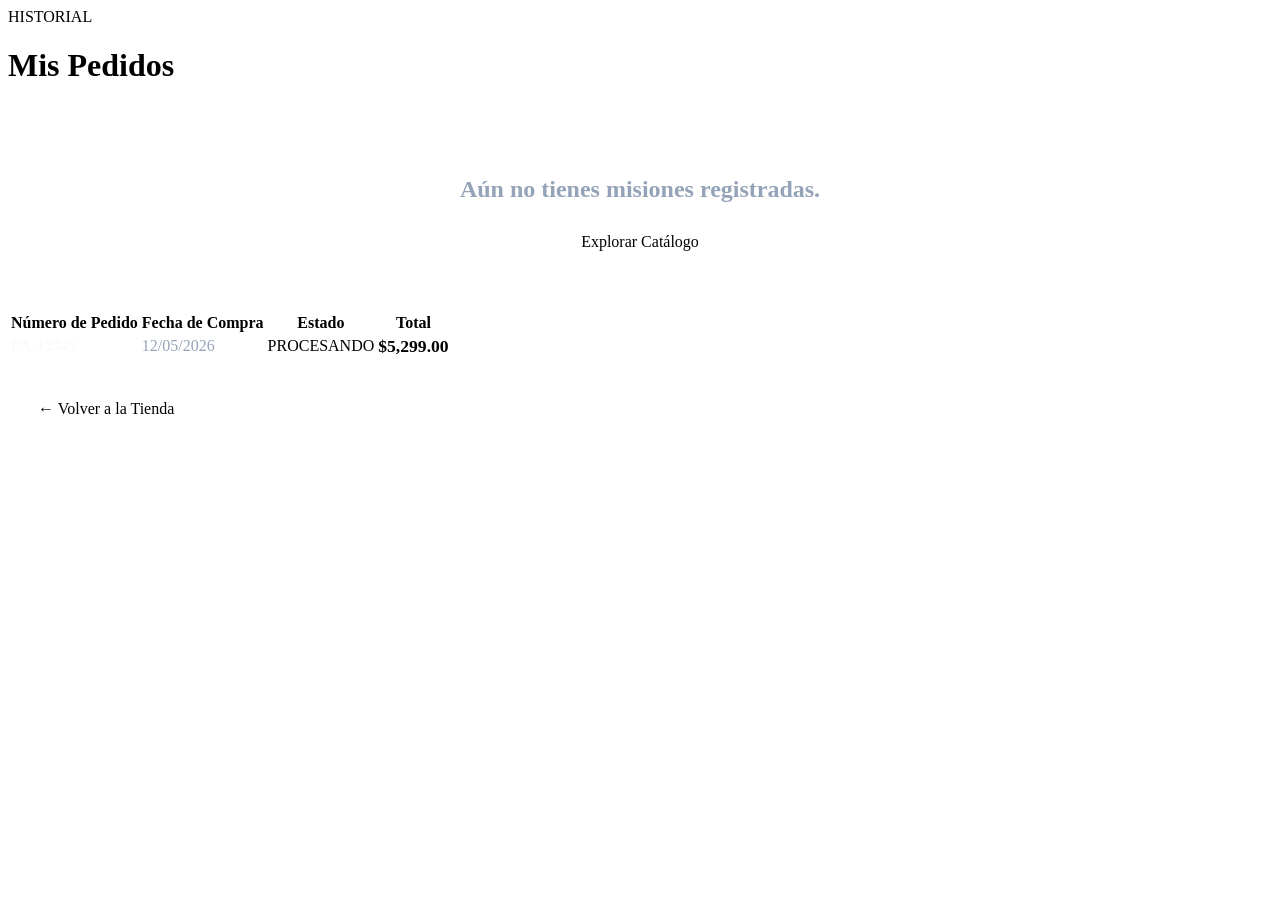
<file: src/main/resources/templates/mis-pedidosF.html>
<!DOCTYPE html>
<html xmlns:th="http://www.thymeleaf.org">
<head>
    <meta charset="UTF-8">
    <title>Mis Pedidos - Pequeño Avión</title>
    <link rel="stylesheet" th:href="@{/css/style.css}">
</head>
<body>

    <div class="cart-wrapper">
        <!-- Encabezado -->
        <div class="cart-header-title">
            <span class="subtitle">HISTORIAL</span>
            <h1>Mis Pedidos</h1>
        </div>

        <!-- Mensaje si no hay pedidos -->
        <div th:if="${listaPedidos.isEmpty()}" class="empty-cart-message" style="text-align: center; padding: 50px 0;">
            <h2 style="color: #94a3b8; margin-bottom: 20px;">Aún no tienes misiones registradas.</h2>
            <a th:href="@{/}" class="btn-checkout" style="display: inline-block; width: auto; padding: 10px 30px;">Explorar Catálogo</a>
        </div>

        <!-- Tabla de pedidos oscurecida -->
        <div th:unless="${listaPedidos.isEmpty()}" class="orders-container">
            <table class="dark-table">
                <thead>
                    <tr>
                        <th>Número de Pedido</th>
                        <th>Fecha de Compra</th>
                        <th>Estado</th>
                        <th>Total</th>
                    </tr>
                </thead>
                <tbody>
                    <tr th:each="pedido : ${listaPedidos}">
                        <td style="font-weight: bold; color: #f8fafc;" th:text="${pedido.numPedido}">PA-12345</td>
                        
                        <td style="color: #94a3b8;" th:text="${#temporals.format(pedido.fechaCompra, 'dd/MM/yyyy HH:mm')}">12/05/2026</td>
                        
                        <td>
                            <!-- Etiqueta de estado con colores -->
                            <span class="badge-status" th:text="${pedido.estadoEnvio}">PROCESANDO</span>
                        </td>
                        
                        <td class="price-blue" style="font-size: 1.1rem; font-weight: bold;" th:text="'$' + ${pedido.total}">$5,299.00</td>
                    </tr>
                </tbody>
            </table>
            
            <!-- Botón de regreso -->
            <div style="margin-top: 30px;">
                <a th:href="@{/}" class="btn-outline" style="display: inline-block; width: auto; padding: 10px 30px;">← Volver a la Tienda</a>
            </div>
        </div>
    </div>

</body>
</html>
</file>
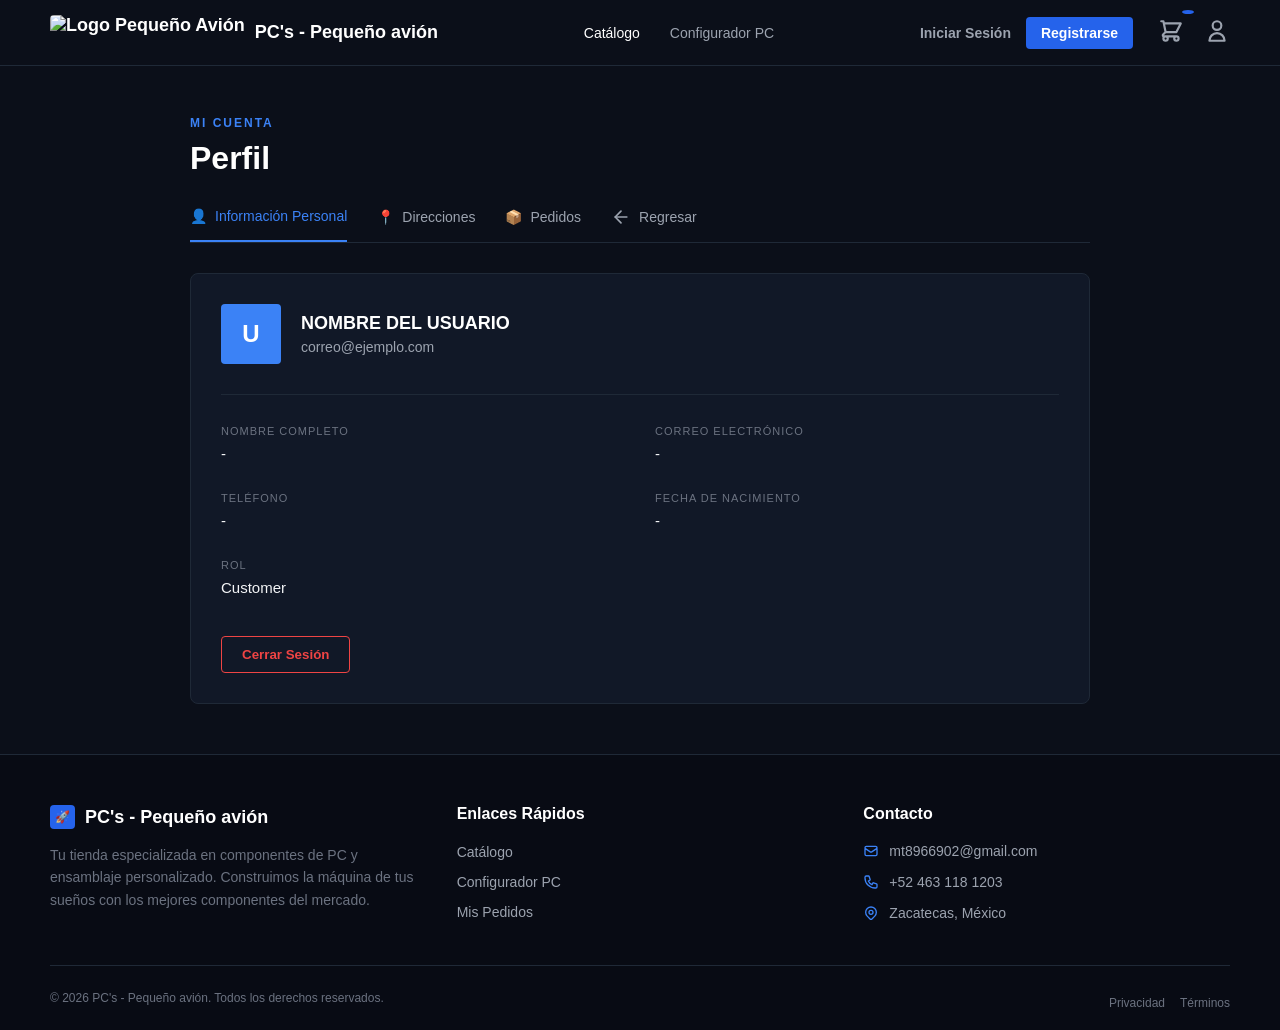
<file: src/main/resources/templates/perfil.html>
<!DOCTYPE html>
<!-- =========================================================
     DECLARACIÓN DEL DOCUMENTO HTML5
     ========================================================= -->
<html xmlns:th="http://www.thymeleaf.org">
    <head>
        <!-- =========================================================
             CONFIGURACIÓN GENERAL DE LA PÁGINA
             ========================================================= -->

        <!-- Permite usar caracteres especiales y acentos -->
        <meta charset="UTF-8">

        <!-- 
            El título de la pestaña se recibe dinámicamente
            desde el controlador usando Thymeleaf
        -->
        <title th:text="${titulo}"></title>

        <!-- Ícono que aparece en la pestaaña del navegador -->
        <link rel="icon" type="image/png" th:href="@{/img/favicon.png}">

        <!-- =========================================================
             ESTILOS CSS INTERNOS
             ========================================================= -->
        <style>

            /* =====================================================
               ESTILOS GENERALES DEL BODY
               ===================================================== */
            body {
                margin: 0;
                font-family: 'Segoe UI', sans-serif;
                background-color: #0b0f19;
                color: white;
            }

            /* =====================================================
               NAVBAR
               ===================================================== */

            .navbar {
                display: flex;
                justify-content: space-between;
                align-items: center;
                padding: 20px 50px;
                background-color: #0b0f19;
                border-bottom: 1px solid #1f2937;
            }

            /* Logo principal */
            .nav-brand {
                font-size: 18px;
                font-weight: bold;
                display: flex;
                align-items: center;
                gap: 10px;
                color: white;
                text-decoration: none;
            }

            /* Links centrales */
            .nav-center a {
                color: #9ca3af;
                text-decoration: none;
                margin: 0 20px;
                font-size: 14px;
                transition: color 0.3s;
            }

            /* Cambio de color al pasar el mouse */
            .nav-center a:hover {
                color: white;
            }

            /* =====================================================
               CONTENEDOR PRINCIPAL DEL PERFIL
               ===================================================== */

            .perfil-container {
                max-width: 900px;
                margin: 50px auto;
                padding: 0 20px;
            }

            /* Subtítulo pequeño */
            .perfil-header h4 {
                color: #3b82f6;
                letter-spacing: 2px;
                margin: 0 0 10px 0;
                font-size: 12px;
                text-transform: uppercase;
            }

            /* Título principal */
            .perfil-header h1 {
                font-size: 32px;
                margin: 0 0 30px 0;
            }

            /* =====================================================
               PESTAÑAS DE NAVEGACIÓN
               ===================================================== */

            .tabs {
                display: flex;
                gap: 30px;
                border-bottom: 1px solid #1f2937;
                margin-bottom: 30px;
            }

            .tab {
                color: #9ca3af;
                padding-bottom: 15px;
                text-decoration: none;
                font-size: 14px;
                font-weight: 500;
                display: flex;
                align-items: center;
                gap: 8px;
            }

            /* Pestaña actualmente seleccionada */
            .tab.active {
                color: #3b82f6;
                border-bottom: 2px solid #3b82f6;
            }

            /* =====================================================
               TARJETA DE INFORMACIÓN
               ===================================================== */

            .info-card {
                background: #111827;
                border: 1px solid #1f2937;
                border-radius: 8px;
                padding: 30px;
            }

            /* =====================================================
               CABECERA DEL USUARIO
               ===================================================== */

            .user-top {
                display: flex;
                align-items: center;
                gap: 20px;
                border-bottom: 1px solid #1f2937;
                padding-bottom: 30px;
                margin-bottom: 30px;
            }

            /* Avatar del usuario */
            .avatar {
                width: 60px;
                height: 60px;
                background-color: #3b82f6;
                color: white;
                font-size: 24px;
                font-weight: bold;
                display: flex;
                justify-content: center;
                align-items: center;
                border-radius: 4px;
            }

            /* Nombre y correo */
            .user-titles h2 {
                margin: 0 0 5px 0;
                font-size: 18px;
                text-transform: uppercase;
            }

            .user-titles p {
                margin: 0;
                color: #9ca3af;
                font-size: 14px;
            }

            /* =====================================================
               CUADRÍCULA DE DATOS
               ===================================================== */

            .data-grid {
                display: grid;
                grid-template-columns: 1fr 1fr;
                gap: 30px;
            }

            /* Etiquetas de cada dato */
            .data-item label {
                display: block;
                color: #6b7280;
                font-size: 11px;
                text-transform: uppercase;
                letter-spacing: 1px;
                margin-bottom: 8px;
            }

            /* Texto de información */
            .data-item p {
                margin: 0;
                font-size: 15px;
                font-weight: 500;
                color: #f3f4f6;
            }

        </style>
    </head>

    <body>

        <!-- =========================================================
             NAVBAR PRINCIPAL
             ========================================================= -->
        <nav style="display: flex; justify-content: space-between; align-items: center; padding: 15px 50px; background-color: #0b0f19; border-bottom: 1px solid #1f2937;">

            <!-- =====================================================
                 LOGO
                 ===================================================== -->
            <a th:href="@{/}" style="font-size: 18px; font-weight: bold; color: white; text-decoration: none; display: flex; align-items: center; gap: 10px;">

                <!-- Imagen del logo -->
                <img th:src="@{/img/favicon.png}" 
                     alt="Logo Pequeño Avión" 
                     style="height: 35px; width: auto; border-radius: 4px;"> 

                PC's - Pequeño avión
            </a>

            <!-- =====================================================
                 ENLACES CENTRALES
                 ===================================================== -->
            <div style="display: flex; gap: 30px;">

                <!-- Link al catálogo -->
                <a th:href="@{/catalogo}" 
                   style="color: white; text-decoration: none; font-size: 14px;">
                    Catálogo
                </a>

                <!-- Link al configurador -->
                <a th:href="@{/configurador}" 
                   style="color: #9ca3af; text-decoration: none; font-size: 14px; transition: 0.3s;"
                   onmouseover="this.style.color = 'white'" 
                   onmouseout="this.style.color = '#9ca3af'">
                    Configurador PC
                </a>
            </div>

            <!-- =====================================================
                 ZONA DERECHA
                 ===================================================== -->
            <div style="display: flex; gap: 25px; align-items: center;">

                <!-- =================================================
                     SI EL USUARIO NO ESTÁ LOGUEADO
                     ================================================= -->
                <span th:if="${!logueado}" 
                      style="display: flex; gap: 15px; align-items: center;">

                    <!-- Botón Login -->
                    <a th:href="@{/login}" 
                       style="color: #9ca3af; text-decoration: none; font-size: 14px; font-weight: bold;">
                        Iniciar Sesión
                    </a>

                    <!-- Botón Registro -->
                    <a th:href="@{/registro}" 
                       style="background: #2563eb; color: white; padding: 8px 15px; text-decoration: none; border-radius: 4px; font-size: 14px; font-weight: bold;">
                        Registrarse
                    </a>
                </span>

                <!-- =================================================
                     SI EL USUARIO SÍ ESTÁ LOGUEADO
                     ================================================= -->
                <span th:if="${logueado}" 
                      style="display: flex; gap: 20px; align-items: center;">

                    <!-- =============================================
                         BOTÓN DEL CARRITO
                         ============================================= -->
                    <a th:href="@{/carrito}" 
                       style="color: #9ca3af; text-decoration: none; position: relative;" 
                       title="Ver Carrito">

                        <!-- Ícono SVG -->
                        <svg xmlns="http://www.w3.org/2000/svg" 
                             fill="none" 
                             viewBox="0 0 24 24" 
                             stroke="currentColor" 
                             style="width: 26px; height: 26px;">

                        <path stroke-linecap="round" 
                              stroke-linejoin="round" 
                              stroke-width="2" 
                              d="M3 3h2l.4 2M7 13h10l4-8H5.4M7 13L5.4 5M7 13l-2.293 
                              2.293c-.63.63-.184 1.707.707 1.707H17m0 0a2 2 0 
                              100 4 2 2 0 000-4zm-8 2a2 2 0 11-4 0 2 2 0 014 0z" />
                        </svg>

                        <!-- Cantidad de productos -->
                        <span id="cart-badge"
                              th:text="${cantidadCarrito != null ? cantidadCarrito : 0}"
                              style="position: absolute; top: -8px; right: -10px; background: #2563eb; color: white; border-radius: 50%; padding: 2px 6px; font-size: 11px; font-weight: bold;">
                        </span>
                    </a>

                    <!-- =============================================
                         BOTÓN PERFIL
                         ============================================= -->
                    <a th:href="@{/perfil}" 
                       style="color: #9ca3af; text-decoration: none;" 
                       title="Mi Cuenta">

                        <svg xmlns="http://www.w3.org/2000/svg" 
                             fill="none" 
                             viewBox="0 0 24 24" 
                             stroke="currentColor" 
                             style="width: 26px; height: 26px;">

                        <path stroke-linecap="round" 
                              stroke-linejoin="round" 
                              stroke-width="2" 
                              d="M16 7a4 4 0 11-8 0 4 4 0 018 0zM12 
                              14a7 7 0 00-7 7h14a7 7 0 00-7-7z" />
                        </svg>
                    </a>
                </span>
            </div>
        </nav>

        <!-- =========================================================
             CONTENEDOR PRINCIPAL DEL PERFIL
             ========================================================= -->
        <div class="perfil-container">

            <!-- Cabecera -->
            <div class="perfil-header">
                <h4>Mi Cuenta</h4>
                <h1>Perfil</h1>
            </div>

            <!-- =====================================================
                 PESTAÑAS DE NAVEGACIÓN
                 ===================================================== -->
            <div class="tabs">

                <a th:href="@{/perfil}" class="tab active">
                    <span>👤</span> Información Personal
                </a>

                <a th:href="@{/direcciones}" class="tab">
                    <span>📍</span> Direcciones
                </a>

                <a th:href="@{/mis-pedidos}" class="tab">
                    <span>📦</span> Pedidos
                </a>

                <a th:href="@{/catalogo}" class="tab">

                    <!-- Ícono SVG -->
                    <svg xmlns="http://www.w3.org/2000/svg"
                         width="20"
                         height="20"
                         viewBox="0 0 24 24"
                         fill="none"
                         stroke="currentColor"
                         stroke-width="2"
                         stroke-linecap="round"
                         stroke-linejoin="round">

                    <line x1="19" y1="12" x2="5" y2="12"></line>
                    <polyline points="12 19 5 12 12 5"></polyline>
                    </svg>

                    Regresar
                </a>
            </div>

            <!-- =====================================================
                 TARJETA PRINCIPAL DEL PERFIL
                 ===================================================== -->
            <div class="info-card">

                <!-- =================================================
                     DATOS PRINCIPALES DEL USUARIO
                     ================================================= -->
                <div class="user-top">

                    <!-- Avatar generado con la primera letra -->
                    <div class="avatar"
                         th:text="${#strings.substring(usuario.username, 0, 1).toUpperCase()}">
                        U
                    </div>

                    <!-- Nombre y correo -->
                    <div class="user-titles">

                        <h2 th:text="${usuario.nombreCompleto != null ? usuario.nombreCompleto : usuario.username}"
                            style="text-transform: uppercase;">
                            NOMBRE DEL USUARIO
                        </h2>

                        <p th:text="${usuario.email != null ? usuario.email : 'Sin correo registrado'}">
                            correo@ejemplo.com
                        </p>
                    </div>
                </div>

                <!-- =================================================
                     INFORMACIÓN DETALLADA
                     ================================================= -->
                <div class="data-grid">

                    <div class="data-item">
                        <label>Nombre Completo</label>
                        <p th:text="${usuario.nombreCompleto != null ? usuario.nombreCompleto : '-'}">-</p>
                    </div>

                    <div class="data-item">
                        <label>Correo Electrónico</label>
                        <p th:text="${usuario.email != null ? usuario.email : '-'}">-</p>
                    </div>

                    <div class="data-item">
                        <label>Teléfono</label>
                        <p th:text="${usuario.telefono != null ? usuario.telefono : '-'}">-</p>
                    </div>

                    <div class="data-item">
                        <label>Fecha de Nacimiento</label>

                        <!-- LocalDate se imprime automáticamente -->
                        <p th:text="${usuario.fechaNacimiento != null ? usuario.fechaNacimiento : '-'}">-</p> 
                    </div>

                    <div class="data-item">
                        <label>Rol</label>
                        <p th:text="${rolMostrar}">Customer</p>
                    </div>
                </div>

                <!-- =================================================
                     BOTÓN CERRAR SESIÓN
                     ================================================= -->
                <form th:action="@{/logout}" 
                      method="post" 
                      style="margin-top: 40px;">

                    <button type="submit"
                            style="background: transparent; border: 1px solid #ef4444; color: #ef4444; padding: 10px 20px; border-radius: 4px; cursor: pointer; font-weight: bold;">

                        Cerrar Sesión
                    </button>
                </form>

            </div>
        </div>

    </body>

    <!-- =============================================================
         FOOTER
         ============================================================= -->
    <!-- ================= FOOTER ================= -->
    <footer style="background-color: #080b14; border-top: 1px solid #1f2937; padding: 50px 50px 20px 50px; color: #9ca3af; font-family: sans-serif; margin-top: 50px;">

        <!-- Contenedor principal -->
        <div style="max-width: 1200px; margin: 0 auto; display: flex; flex-wrap: wrap; justify-content: space-between; gap: 40px;">

            <!-- Columna: Logo y descripción -->
            <div style="flex: 1; min-width: 250px;">

                <!-- Logo del footer -->
                <a th:href="@{/}"
                   style="font-size: 18px; font-weight: bold; color: white; text-decoration: none; display: flex; align-items: center; gap: 10px; margin-bottom: 15px;">

                    <span style="background: #2563eb; padding: 5px; border-radius: 4px; font-size: 12px;">
                        🚀
                    </span>

                    PC's - Pequeño avión
                </a>

                <!-- Descripción de la tienda -->
                <p style="font-size: 14px; line-height: 1.6; color: #6b7280;">
                    Tu tienda especializada en componentes de PC y ensamblaje personalizado.
                    Construimos la máquina de tus sueños con los mejores componentes del mercado.
                </p>
            </div>

            <!-- Columna: enlaces rápidos -->
            <div style="flex: 1; min-width: 200px;">

                <h3 style="color: white; font-size: 16px; margin-top: 0; margin-bottom: 20px;">
                    Enlaces Rápidos
                </h3>

                <ul style="list-style: none; padding: 0; margin: 0; display: flex; flex-direction: column; gap: 12px;">

                    <li>
                        <a th:href="@{/catalogo}"
                           style="color: #9ca3af; text-decoration: none; font-size: 14px; transition: color 0.3s;"
                           onmouseover="this.style.color = 'white'"
                           onmouseout="this.style.color = '#9ca3af'">

                            Catálogo
                        </a>
                    </li>

                    <li>
                        <a th:href="@{/configurador}"
                           style="color: #9ca3af; text-decoration: none; font-size: 14px; transition: color 0.3s;"
                           onmouseover="this.style.color = 'white'"
                           onmouseout="this.style.color = '#9ca3af'">

                            Configurador PC
                        </a>
                    </li>

                    <li>
                        <a th:href="@{/mis-pedidos}"
                           style="color: #9ca3af; text-decoration: none; font-size: 14px; transition: color 0.3s;"
                           onmouseover="this.style.color = 'white'"
                           onmouseout="this.style.color = '#9ca3af'">

                            Mis Pedidos
                        </a>
                    </li>

                </ul>
            </div>

            <!-- Columna: información de contacto -->
            <div style="flex: 1; min-width: 250px;">

                <h3 style="color: white; font-size: 16px; margin-top: 0; margin-bottom: 20px;">
                    Contacto
                </h3>

                <ul style="list-style: none; padding: 0; margin: 0; display: flex; flex-direction: column; gap: 15px; font-size: 14px;">

                    <!-- Correo electrónico -->
                    <li style="display: flex; align-items: center; gap: 10px;">

                        <svg xmlns="http://www.w3.org/2000/svg"
                             width="16"
                             height="16"
                             fill="none"
                             viewBox="0 0 24 24"
                             stroke="#3b82f6">

                        <path stroke-linecap="round"
                              stroke-linejoin="round"
                              stroke-width="2"
                              d="M3 8l7.89 5.26a2 2 0 002.22 0L21 8M5 19h14a2 2 0 002-2V7a2 2 0 00-2-2H5a2 2 0 00-2 2v10a2 2 0 002 2z"/>
                        </svg>

                        <a href="mailto:mt8966902@gmail.com"
                           style="color: #9ca3af; text-decoration: none; transition: color 0.3s;"
                           onmouseover="this.style.color = 'white'"
                           onmouseout="this.style.color = '#9ca3af'">

                            mt8966902@gmail.com
                        </a>
                    </li>

                    <!-- Número telefónico -->
                    <li style="display: flex; align-items: center; gap: 10px;">

                        <svg xmlns="http://www.w3.org/2000/svg"
                             width="16"
                             height="16"
                             fill="none"
                             viewBox="0 0 24 24"
                             stroke="#3b82f6">

                        <path stroke-linecap="round"
                              stroke-linejoin="round"
                              stroke-width="2"
                              d="M3 5a2 2 0 012-2h3.28a1 1 0 01.948.684l1.498 4.493a1 1 0 01-.502 1.21l-2.257 1.13a11.042 11.042 0 005.516 5.516l1.13-2.257a1 1 0 011.21-.502l4.493 1.498a1 1 0 01.684.949V19a2 2 0 01-2 2h-1C9.716 21 3 14.284 3 6V5z"/>
                        </svg>

                        <a href="tel:+524631181203"
                           style="color: #9ca3af; text-decoration: none; transition: color 0.3s;"
                           onmouseover="this.style.color = 'white'"
                           onmouseout="this.style.color = '#9ca3af'">

                            +52 463 118 1203
                        </a>
                    </li>

                    <!-- Ubicación -->
                    <li style="display: flex; align-items: center; gap: 10px;">

                        <svg xmlns="http://www.w3.org/2000/svg"
                             width="16"
                             height="16"
                             fill="none"
                             viewBox="0 0 24 24"
                             stroke="#3b82f6">

                        <path stroke-linecap="round"
                              stroke-linejoin="round"
                              stroke-width="2"
                              d="M17.657 16.657L13.414 20.9a1.998 1.998 0 01-2.827 0l-4.244-4.243a8 8 0 1111.314 0z"/>

                        <path stroke-linecap="round"
                              stroke-linejoin="round"
                              stroke-width="2"
                              d="M15 11a3 3 0 11-6 0 3 3 0 016 0z"/>
                        </svg>

                        <span>Zacatecas, México</span>
                    </li>

                </ul>
            </div>

        </div>

        <!-- Línea divisora -->
        <hr style="border: none; border-top: 1px solid #1f2937; margin: 40px auto 20px auto; max-width: 1200px;">

        <!-- Barra inferior del footer -->
        <div style="max-width: 1200px; margin: 0 auto; display: flex; flex-wrap: wrap; justify-content: space-between; align-items: center; font-size: 12px; color: #6b7280;">

            <!-- Copyright -->
            <p style="margin: 0;">
                &copy; 2026 PC's - Pequeño avión. Todos los derechos reservados.
            </p>

            <!-- Enlaces legales -->
            <div style="display: flex; gap: 15px; margin-top: 10px;">

                <a href="#"
                   style="color: #6b7280; text-decoration: none; transition: color 0.3s;"
                   onmouseover="this.style.color = 'white'"
                   onmouseout="this.style.color = '#6b7280'">

                    Privacidad
                </a>

                <a href="#"
                   style="color: #6b7280; text-decoration: none; transition: color 0.3s;"
                   onmouseover="this.style.color = 'white'"
                   onmouseout="this.style.color = '#6b7280'">

                    Términos
                </a>
            </div>

        </div>

    </footer>
    <!-- /footer -->
</html>
</file>
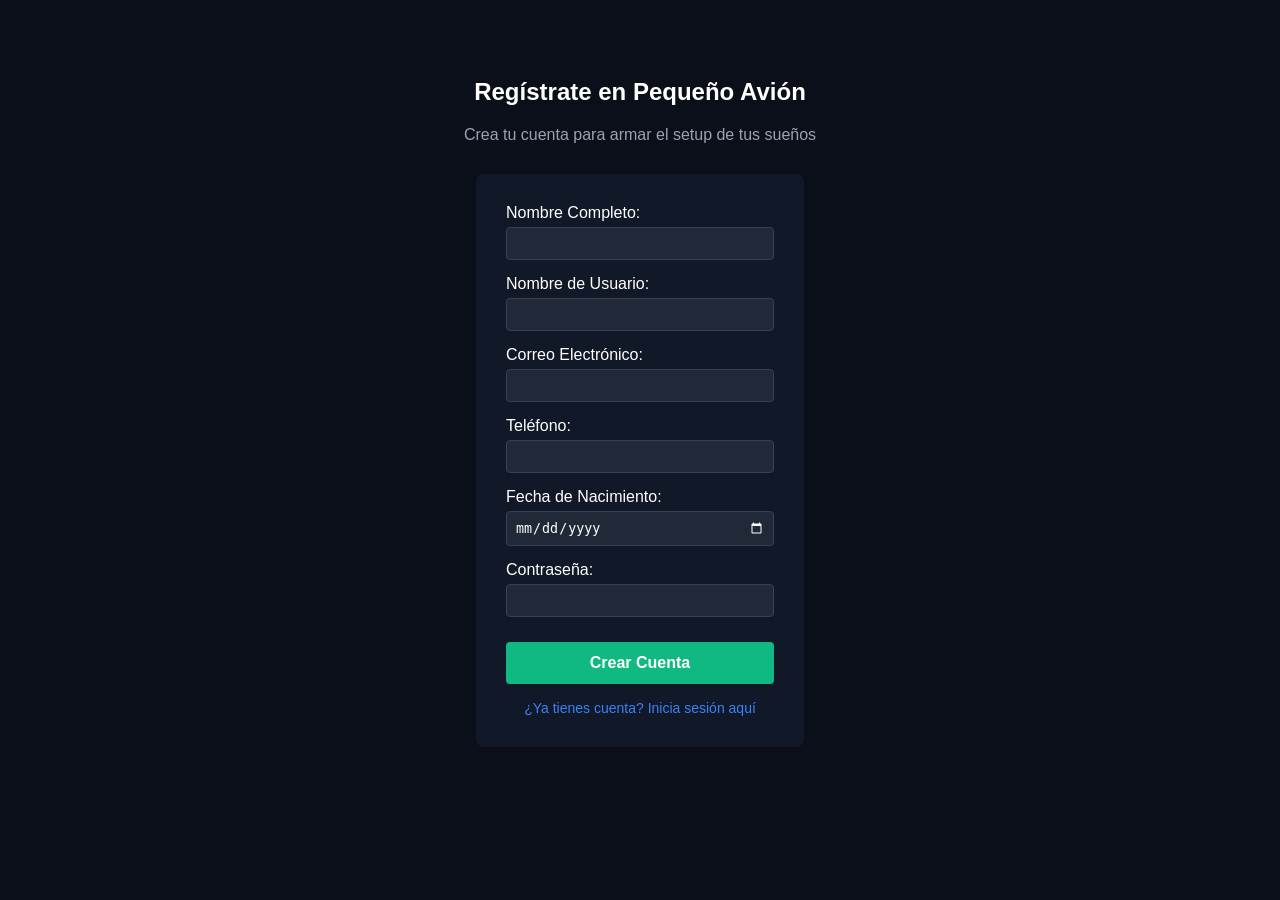
<file: src/main/resources/templates/registro.html>
<!DOCTYPE html>
<!-- =========================================================
     DECLARACIÓN DEL DOCUMENTO HTML5
     ========================================================= -->
<html xmlns:th="http://www.thymeleaf.org">

    <head>
        <!-- =====================================================
             CONFIGURACIÓN GENERAL
             ===================================================== -->

        <!-- Permite caracteres especiales y acentos -->
        <meta charset="UTF-8">

        <!-- Título que aparece en la pestaña -->
        <title>Crear Cuenta - Pequeño Avión</title>

        <!-- Ícono de la página -->
        <link rel="icon" type="image/png" th:href="@{/img/favicon.png}">
    </head>

    <!-- =========================================================
         CUERPO PRINCIPAL
         ========================================================= -->
    <body style="background-color: #0b0f19; color: white; font-family: sans-serif; text-align: center; padding-top: 50px;">

        <!-- =====================================================
             TÍTULO Y DESCRIPCIÓN
             ===================================================== -->

        <!-- Título principal -->
        <h2>Regístrate en Pequeño Avión</h2>

        <!-- Texto descriptivo -->
        <p style="color: #9ca3af; margin-bottom: 30px;">
            Crea tu cuenta para armar el setup de tus sueños
        </p>

        <!-- =====================================================
             MENSAJE DE ERROR
             ===================================================== -->

        <!-- 
            Si existe un error enviado desde el controlador,
            se mostrará este mensaje
        -->
        <div th:if="${error}" 
             style="color: #ef4444; margin-bottom: 20px; font-weight: bold;" 
             th:text="${error}">
        </div>

        <!-- =====================================================
             FORMULARIO DE REGISTRO
             ===================================================== -->

        <!-- 
            El formulario envía los datos usando POST
            hacia la ruta /registro
        -->
        <form th:action="@{/registro}" 
              method="post" 
              style="background: #111827; display: inline-block; padding: 30px; border-radius: 8px; text-align: left;">

            <!-- =================================================
                 CAMPO: NOMBRE COMPLETO
                 ================================================= -->
            <div style="margin-bottom: 15px;">

                <label style="display: block; margin-bottom: 5px;">
                    Nombre Completo:
                </label>

                <input type="text"
                       name="nombreCompleto"
                       required
                       style="padding: 8px; width: 250px; background: #1f2937; border: 1px solid #374151; color: white; border-radius: 4px;">
            </div>

            <!-- =================================================
                 CAMPO: NOMBRE DE USUARIO
                 ================================================= -->
            <div style="margin-bottom: 15px;">

                <label style="display: block; margin-bottom: 5px;">
                    Nombre de Usuario:
                </label>

                <input type="text"
                       name="username"
                       required
                       style="padding: 8px; width: 250px; background: #1f2937; border: 1px solid #374151; color: white; border-radius: 4px;">
            </div>

            <!-- =================================================
                 CAMPO: CORREO ELECTRÓNICO
                 ================================================= -->
            <div style="margin-bottom: 15px;">

                <label style="display: block; margin-bottom: 5px;">
                    Correo Electrónico:
                </label>

                <!-- 
                    type="email" valida automáticamente
                    el formato del correo
                -->
                <input type="email"
                       name="email"
                       required
                       style="padding: 8px; width: 250px; background: #1f2937; border: 1px solid #374151; color: white; border-radius: 4px;">
            </div>

            <!-- =================================================
                 CAMPO: TELÉFONO
                 ================================================= -->
            <div style="margin-bottom: 15px;">

                <label style="display: block; margin-bottom: 5px;">
                    Teléfono:
                </label>

                <input type="tel"
                       name="telefono"
                       required
                       style="padding: 8px; width: 250px; background: #1f2937; border: 1px solid #374151; color: white; border-radius: 4px;">
            </div>

            <!-- =================================================
                 CAMPO: FECHA DE NACIMIENTO
                 ================================================= -->
            <div style="margin-bottom: 15px;">

                <label style="display: block; margin-bottom: 5px;">
                    Fecha de Nacimiento:
                </label>

                <!-- 
                    Spring Boot convierte automáticamente
                    este input a LocalDate
                -->
                <input type="date"
                       name="fechaNacimiento"
                       required
                       style="padding: 8px; width: 250px; background: #1f2937; border: 1px solid #374151; color: white; border-radius: 4px; color-scheme: dark;">
            </div>

            <!-- =================================================
                 CAMPO: CONTRASEÑA
                 ================================================= -->
            <div style="margin-bottom: 25px;">

                <label style="display: block; margin-bottom: 5px;">
                    Contraseña:
                </label>

                <!-- 
                    type="password" oculta los caracteres
                    escritos por el usuario
                -->
                <input type="password"
                       name="password"
                       required
                       style="padding: 8px; width: 250px; background: #1f2937; border: 1px solid #374151; color: white; border-radius: 4px;">
            </div>

            <!-- =================================================
                 BOTÓN DE REGISTRO
                 ================================================= -->

            <button type="submit"
                    style="background: #10b981; color: white; padding: 12px; width: 100%; border: none; border-radius: 4px; cursor: pointer; font-weight: bold; font-size: 16px;">

                Crear Cuenta
            </button>

            <!-- =================================================
                 ENLACE PARA INICIAR SESIÓN
                 ================================================= -->
            <div style="margin-top: 15px; text-align: center;">

                <a th:href="@{/login}"
                   style="color: #3b82f6; text-decoration: none; font-size: 14px;">

                    ¿Ya tienes cuenta? Inicia sesión aquí
                </a>
            </div>

        </form>

    </body>
</html>
</file>
